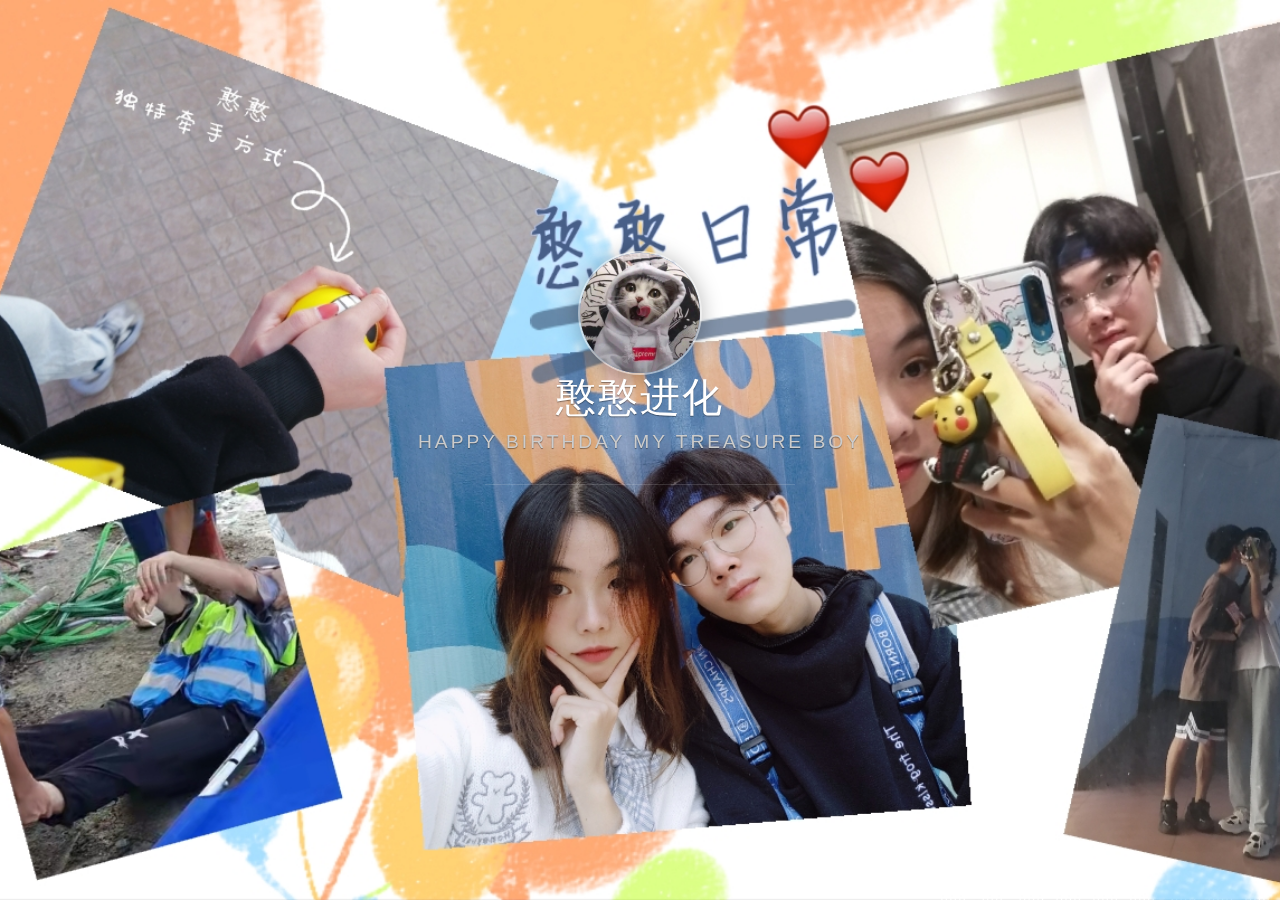
<file: index.html>
<!DOCTYPE html>
<html>
	<head>
		<meta charset="utf-8">
		<title>yeyeye</title>
		<link rel="stylesheet" type="text/css" href="资源/css/vno.css">
		<link rel="stylesheet" type="text/css" href="资源/css/iconfont.css">
		
	</head>
	<body>
		<!-- <img id="myPicture" height="100%" width="100%" style="z-index: -100; position: absolute;top: 0;left: 0;"/> -->
		<header id="panel" class="panel-cover">
			<div class="panel-main">
				<div class="panel-main__inner panel-inverted">
					<div class="panel-main__content">
						<div class="ih-item circle effect right_to_left">
							<a href="#" title="" class="blog-button">
								<div class="img"><img src="./img/000.jpg" alt="img" class="js-avatar iUp profilepic">
								</div>
								<div class="info iUp">
									<div class="info-back">
										<h2>

											憨憨♡

										</h2>
										<p>

											生日 · 快乐♡

										</p>
									</div>
								</div>
							</a>
						</div>
						<h1 class="panel-cover__title panel-title iUp">
							<a href="https://www.oyyandwjw.xyz" target="_blank">憨憨进化</a>
						</h1>
						<p class="panel-cover__subtitle panel-subtitle iUp">HAPPY BIRTHDAY MY TREASURE BOY</p>
						<hr class="panel-cover__divider iUp" />
						<p class="panel-cover__description iUp">你的怀抱柔软辽阔，是我这个冒牌憨憨最爱的床♡
							<br />
							<strong>-「君君」</strong>
						</p>
						<div class="navigation-wrapper iUp">
							<div>
								<nav class="cover-navigation cover-navigation--primary">
									<ul class="navigation">
										<li class="navigation__item">
											<a href="./yu.html" class="blog-button">点击我->进化吧憨憨！</a>
										</li>
									</ul>
								</nav>
							</div>
							
		</header>
		<script type="text/javascript" src="./资源/js/jquery.min.js"></script>
		<script type="text/javascript" src="./资源/js/fetch.min.js"></script>
		<script type="text/javascript" src="资源/js/main.js"></script>

	</body>
</html>
</file>
<file: 资源/css/vno.css>
/*头像效果-start*/

html {
  font-family: sans-serif;
  -ms-text-size-adjust: 100%;
  -webkit-text-size-adjust: 100%
}

body {
  margin: 0
}

.ih-item.circle.effect {
  margin: 0 auto;
  -webkit-perspective: 900px;
  -moz-perspective: 900px;
  perspective: 900px;
}
.ih-item.circle.effect .img {
  z-index: 11;
  -webkit-transition: all 0.5s ease-in-out;
  -moz-transition: all 0.5s ease-in-out;
  transition: all 0.5s ease-in-out;
}

.ih-item.circle.effect .info {
  -webkit-transform-style: preserve-3d;
  -moz-transform-style: preserve-3d;
  -ms-transform-style: preserve-3d;
  -o-transform-style: preserve-3d;
  transform-style: preserve-3d;
}

.ih-item.circle.effect .info .info-back {
  opacity: 1;
  border-radius: 50%;
  width: 100%;
  height: 100%;
  background: #333333;
}

.ih-item.circle.effect .info h2 {
  color: #fff;    
  position: relative;
  font-size: 18px;
  margin: 0 auto;
  padding-top: 40px;
  height: 35px;
  text-shadow: 0 0 1px white, 0 1px 2px rgba(0, 0, 0, 0.3);
}

.ih-item.circle.effect .info p {
  color: #bbb;
  padding: 0px 0px 0px 0px;
  font-style: italic;
  padding-left: 0px;
  font-size: 10px;
}

.ih-item.circle.effect.bottom_to_top .img {
  -webkit-transform-origin: 50% 0;
  -moz-transform-origin: 50% 0;
  -ms-transform-origin: 50% 0;
  -o-transform-origin: 50% 0;
  transform-origin: 50% 0;
}

.ih-item.circle.effect.bottom_to_top a:hover .img {
  -webkit-transform: rotate3d(1, 0, 0, 180deg);
  -moz-transform: rotate3d(1, 0, 0, 180deg);
  -ms-transform: rotate3d(1, 0, 0, 180deg);
  -o-transform: rotate3d(1, 0, 0, 180deg);
  transform: rotate3d(1, 0, 0, 180deg);
}

.ih-item.circle.effect.top_to_bottom .img {
  -webkit-transform-origin: 50% 100%;
  -moz-transform-origin: 50% 100%;
  -ms-transform-origin: 50% 100%;
  -o-transform-origin: 50% 100%;
  transform-origin: 50% 100%;
}

.ih-item.circle.effect.top_to_bottom a:hover .img {
  -webkit-transform: rotate3d(1, 0, 0, -180deg);
  -moz-transform: rotate3d(1, 0, 0, -180deg);
  -ms-transform: rotate3d(1, 0, 0, -180deg);
  -o-transform: rotate3d(1, 0, 0, -180deg);
  transform: rotate3d(1, 0, 0, -180deg);
}

.ih-item.circle.effect.left_to_right .img {
  -webkit-transform-origin: 100% 50%;
  -moz-transform-origin: 100% 50%;
  -ms-transform-origin: 100% 50%;
  -o-transform-origin: 100% 50%;
  transform-origin: 100% 50%;
}

.ih-item.circle.effect.left_to_right a:hover .img {
  -webkit-transform: rotate3d(0, 1, 0, 180deg);
  -moz-transform: rotate3d(0, 1, 0, 180deg);
  -ms-transform: rotate3d(0, 1, 0, 180deg);
  -o-transform: rotate3d(0, 1, 0, 180deg);
  transform: rotate3d(0, 1, 0, 180deg);
}

.ih-item.circle.effect.right_to_left .img {
  -webkit-transform-origin: 0% 50%;
  -moz-transform-origin: 0% 50%;
  -ms-transform-origin: 0% 50%;
  -o-transform-origin: 0% 50%;
  transform-origin: 0% 50%;
}

.ih-item.circle.effect.right_to_left a:hover .img {
  -webkit-transform: rotate3d(0, 1, 0, -180deg);
  -moz-transform: rotate3d(0, 1, 0, -180deg);
  -ms-transform: rotate3d(0, 1, 0, -180deg);
  -o-transform: rotate3d(0, 1, 0, -180deg);
  transform: rotate3d(0, 1, 0, -180deg);
}

.ih-item a {
  color: #333;
}

.ih-item a:hover {
  text-decoration: none;
}

.ih-item img {
  width: 100%;
  height: 100%;
}

.ih-item.circle {
  position: relative;
  width: 120px;
  height: 120px;
  border-radius: 50%;
}

.ih-item.circle .img {
  position: relative;
  width: 120px;
  height: 120px;
  border-radius: 50%;
}
.ih-item.circle .img:before {
  position: absolute;
  display: block;
  content: '';
  width: 100%;
  height: 100%;
  border-radius: 50%;
  -webkit-transition: all 0.35s ease-in-out;
  -moz-transition: all 0.35s ease-in-out;
  transition: all 0.35s ease-in-out;
}

.ih-item.circle .img img {
  border-radius: 50%;
}

.ih-item.circle .info {
  position: absolute;
  top: 0;
  bottom: 0;
  left: 0;
  right: 0;
  text-align: center;
  border-radius: 50%;
  -webkit-backface-visibility: hidden;
  backface-visibility: hidden;
}
@media all and (max-width: 780px) {
  .ih-item.circle .img {
      position: relative;
      width: 100px;
      height: 100px;
      /*margin-top: 20px;*/
      border-radius: 50%;
  }
  .ih-item.circle {
      position: relative;
      width: 100px;
      height: 100px;
      border-radius: 50%;
  }
  .ih-item.circle .info .info-back h2{
    font-size: 0.9em;
  }
}
/**************抖动效果******************/
.profilepic {
  text-align: center;
  display: block;
  -webkit-box-shadow: 0 0 0 2px rgba(255, 255, 255, 0.5), 0px 2px 20px 3px rgba(0, 0, 0, 0.25);
  box-shadow: 0 0 0 2px rgba(255, 255, 255, 0.5), 0px 2px 20px 3px rgba(0, 0, 0, 0.25);
  border-radius: 300px;
  width: 128px;
  height: 128px;
  margin: 0 auto;
  position: relative;
  overflow: hidden;
  background: #88acdb;
  -webkit-transition: all 0.2s ease-in;
  display: -webkit-box;
  -webkit-box-orient: horizontal;
  -webkit-box-pack: center;
  -webkit-box-align: center;
  text-align: center;
}

/* .profilepic img.show {
  width: 100%;
  height: 100%;
  opacity: 1;
}

.profilepic img {
  width: 20%;
  height: 20%;
  border-radius: 300px;
  opacity: 0;
  -webkit-transition: all 0.2s ease-in;
} 

.profilepic:hover {
  -webkit-animation: btnGroups 1s linear;
  -webkit-animation: btnGroups 1s linear;
  -moz-animation: btnGroups 1s linear;
  -ms-animation: btnGroups 1s linear;
  animation: btnGroups 1s linear;
} */

/*头像效果-end*/

.animated {
  -webkit-animation-fill-mode: both;
  -moz-animation-fill-mode: both;
  -ms-animation-fill-mode: both;
  -o-animation-fill-mode: both;
  animation-fill-mode: both;
  -webkit-animation-duration: 1s;
  -moz-animation-duration: 1s;
  -ms-animation-duration: 1s;
  -o-animation-duration: 1s;
  animation-duration: 1s;
}

.animated.hinge {
  -webkit-animation-duration: 1s;
  -moz-animation-duration: 1s;
  -ms-animation-duration: 1s;
  -o-animation-duration: 1s;
  animation-duration: 1s;
}

@-webkit-keyframes flash {

  0%,
  50%,
  100% {
    opacity: 1;
  }

  25%,
  75% {
    opacity: 0;
  }
}

@-moz-keyframes flash {

  0%,
  50%,
  100% {
    opacity: 1;
  }

  25%,
  75% {
    opacity: 0;
  }
}

@-o-keyframes flash {

  0%,
  50%,
  100% {
    opacity: 1;
  }

  25%,
  75% {
    opacity: 0;
  }
}

.flash {
  -webkit-animation-name: flash;
  -moz-animation-name: flash;
  -o-animation-name: flash;
  animation-name: flash;
}

@-webkit-keyframes shake {

  0%,
  100% {
    -webkit-transform: translateX(0);
  }

  10%,
  30%,
  50%,
  70%,
  90% {
    -webkit-transform: translateX(-10px);
  }

  20%,
  40%,
  60%,
  80% {
    -webkit-transform: translateX(10px);
  }
}

@-moz-keyframes shake {

  0%,
  100% {
    -moz-transform: translateX(0);
  }

  10%,
  30%,
  50%,
  70%,
  90% {
    -moz-transform: translateX(-10px);
  }

  20%,
  40%,
  60%,
  80% {
    -moz-transform: translateX(10px);
  }
}

@-o-keyframes shake {

  0%,
  100% {
    -o-transform: translateX(0);
  }

  10%,
  30%,
  50%,
  70%,
  90% {
    -o-transform: translateX(-10px);
  }

  20%,
  40%,
  60%,
  80% {
    -o-transform: translateX(10px);
  }
}

.shake {
  -webkit-animation-name: shake;
  -moz-animation-name: shake;
  -o-animation-name: shake;
  animation-name: shake;
}

@-webkit-keyframes bounce {

  0%,
  20%,
  50%,
  80%,
  100% {
    -webkit-transform: translateY(0);
  }

  40% {
    -webkit-transform: translateY(-30px);
  }

  60% {
    -webkit-transform: translateY(-15px);
  }
}

@-moz-keyframes bounce {

  0%,
  20%,
  50%,
  80%,
  100% {
    -moz-transform: translateY(0);
  }

  40% {
    -moz-transform: translateY(-30px);
  }

  60% {
    -moz-transform: translateY(-15px);
  }
}

@-o-keyframes bounce {

  0%,
  20%,
  50%,
  80%,
  100% {
    -o-transform: translateY(0);
  }

  40% {
    -o-transform: translateY(-30px);
  }

  60% {
    -o-transform: translateY(-15px);
  }
}

.bounce {
  -webkit-animation-name: bounce;
  -moz-animation-name: bounce;
  -o-animation-name: bounce;
  animation-name: bounce;
}

@-webkit-keyframes tada {
  0% {
    -webkit-transform: scale(1);
  }

  10%,
  20% {
    -webkit-transform: scale(0.9) rotate(-3deg);
  }

  30%,
  50%,
  70%,
  90% {
    -webkit-transform: scale(1.1) rotate(3deg);
  }

  40%,
  60%,
  80% {
    -webkit-transform: scale(1.1) rotate(-3deg);
  }

  100% {
    -webkit-transform: scale(1) rotate(0);
  }
}

@-moz-keyframes tada {
  0% {
    -moz-transform: scale(1);
  }

  10%,
  20% {
    -moz-transform: scale(0.9) rotate(-3deg);
  }

  30%,
  50%,
  70%,
  90% {
    -moz-transform: scale(1.1) rotate(3deg);
  }

  40%,
  60%,
  80% {
    -moz-transform: scale(1.1) rotate(-3deg);
  }

  100% {
    -moz-transform: scale(1) rotate(0);
  }
}

@-o-keyframes tada {
  0% {
    -o-transform: scale(1);
  }

  10%,
  20% {
    -o-transform: scale(0.9) rotate(-3deg);
  }

  30%,
  50%,
  70%,
  90% {
    -o-transform: scale(1.1) rotate(3deg);
  }

  40%,
  60%,
  80% {
    -o-transform: scale(1.1) rotate(-3deg);
  }

  100% {
    -o-transform: scale(1) rotate(0);
  }
}

.tada {
  -webkit-animation-name: tada;
  -moz-animation-name: tada;
  -o-animation-name: tada;
  animation-name: tada;
}

@-webkit-keyframes swing {

  20%,
  40%,
  60%,
  80%,
  100% {
    -webkit-transform-origin: top center;
  }

  20% {
    -webkit-transform: rotate(15deg);
  }

  40% {
    -webkit-transform: rotate(-10deg);
  }

  60% {
    -webkit-transform: rotate(5deg);
  }

  80% {
    -webkit-transform: rotate(-5deg);
  }

  100% {
    -webkit-transform: rotate(0deg);
  }
}

@-moz-keyframes swing {
  20% {
    -moz-transform: rotate(15deg);
  }

  40% {
    -moz-transform: rotate(-10deg);
  }

  60% {
    -moz-transform: rotate(5deg);
  }

  80% {
    -moz-transform: rotate(-5deg);
  }

  100% {
    -moz-transform: rotate(0deg);
  }
}

@-o-keyframes swing {
  20% {
    -o-transform: rotate(15deg);
  }

  40% {
    -o-transform: rotate(-10deg);
  }

  60% {
    -o-transform: rotate(5deg);
  }

  80% {
    -o-transform: rotate(-5deg);
  }

  100% {
    -o-transform: rotate(0deg);
  }
}

.swing {
  -webkit-transform-origin: top center;
  -moz-transform-origin: top center;
  -o-transform-origin: top center;
  transform-origin: top center;
  -webkit-animation-name: swing;
  -moz-animation-name: swing;
  -o-animation-name: swing;
  animation-name: swing;
}

@-webkit-keyframes wobble {
  0% {
    -webkit-transform: translateX(0%);
  }

  15% {
    -webkit-transform: translateX(-25%) rotate(-5deg);
  }

  30% {
    -webkit-transform: translateX(20%) rotate(3deg);
  }

  45% {
    -webkit-transform: translateX(-15%) rotate(-3deg);
  }

  60% {
    -webkit-transform: translateX(10%) rotate(2deg);
  }

  75% {
    -webkit-transform: translateX(-5%) rotate(-1deg);
  }

  100% {
    -webkit-transform: translateX(0%);
  }
}

@-moz-keyframes wobble {
  0% {
    -moz-transform: translateX(0%);
  }

  15% {
    -moz-transform: translateX(-25%) rotate(-5deg);
  }

  30% {
    -moz-transform: translateX(20%) rotate(3deg);
  }

  45% {
    -moz-transform: translateX(-15%) rotate(-3deg);
  }

  60% {
    -moz-transform: translateX(10%) rotate(2deg);
  }

  75% {
    -moz-transform: translateX(-5%) rotate(-1deg);
  }

  100% {
    -moz-transform: translateX(0%);
  }
}

@-o-keyframes wobble {
  0% {
    -o-transform: translateX(0%);
  }

  15% {
    -o-transform: translateX(-25%) rotate(-5deg);
  }

  30% {
    -o-transform: translateX(20%) rotate(3deg);
  }

  45% {
    -o-transform: translateX(-15%) rotate(-3deg);
  }

  60% {
    -o-transform: translateX(10%) rotate(2deg);
  }

  75% {
    -o-transform: translateX(-5%) rotate(-1deg);
  }

  100% {
    -o-transform: translateX(0%);
  }
}

.wobble {
  -webkit-animation-name: wobble;
  -moz-animation-name: wobble;
  -o-animation-name: wobble;
  animation-name: wobble;
}

@-webkit-keyframes pulse {
  0% {
    -webkit-transform: scale(1);
  }

  50% {
    -webkit-transform: scale(1.1);
  }

  100% {
    -webkit-transform: scale(1);
  }
}

@-moz-keyframes pulse {
  0% {
    -moz-transform: scale(1);
  }

  50% {
    -moz-transform: scale(1.1);
  }

  100% {
    -moz-transform: scale(1);
  }
}

@-o-keyframes pulse {
  0% {
    -o-transform: scale(1);
  }

  50% {
    -o-transform: scale(1.1);
  }

  100% {
    -o-transform: scale(1);
  }
}

.pulse {
  -webkit-animation-name: pulse;
  -moz-animation-name: pulse;
  -o-animation-name: pulse;
  animation-name: pulse;
}

@-webkit-keyframes flip {
  0% {
    -webkit-transform: perspective(400px) translateZ(0) rotateY(0) scale(1);
    -webkit-animation-timing-function: ease-out;
  }

  40% {
    -webkit-transform: perspective(400px) translateZ(150px) rotateY(170deg) scale(1);
    -webkit-animation-timing-function: ease-out;
  }

  50% {
    -webkit-transform: perspective(400px) translateZ(150px) rotateY(190deg) scale(1);
    -webkit-animation-timing-function: ease-in;
  }

  80% {
    -webkit-transform: perspective(400px) translateZ(0) rotateY(360deg) scale(0.95);
    -webkit-animation-timing-function: ease-in;
  }

  100% {
    -webkit-transform: perspective(400px) translateZ(0) rotateY(360deg) scale(1);
    -webkit-animation-timing-function: ease-in;
  }
}

@-moz-keyframes flip {
  0% {
    -moz-transform: perspective(400px) translateZ(0) rotateY(0) scale(1);
    -moz-animation-timing-function: ease-out;
  }

  40% {
    -moz-transform: perspective(400px) translateZ(150px) rotateY(170deg) scale(1);
    -moz-animation-timing-function: ease-out;
  }

  50% {
    -moz-transform: perspective(400px) translateZ(150px) rotateY(190deg) scale(1);
    -moz-animation-timing-function: ease-in;
  }

  80% {
    -moz-transform: perspective(400px) translateZ(0) rotateY(360deg) scale(0.95);
    -moz-animation-timing-function: ease-in;
  }

  100% {
    -moz-transform: perspective(400px) translateZ(0) rotateY(360deg) scale(1);
    -moz-animation-timing-function: ease-in;
  }
}

@-o-keyframes flip {
  0% {
    -o-transform: perspective(400px) translateZ(0) rotateY(0) scale(1);
    -o-animation-timing-function: ease-out;
  }

  40% {
    -o-transform: perspective(400px) translateZ(150px) rotateY(170deg) scale(1);
    -o-animation-timing-function: ease-out;
  }

  50% {
    -o-transform: perspective(400px) translateZ(150px) rotateY(190deg) scale(1);
    -o-animation-timing-function: ease-in;
  }

  80% {
    -o-transform: perspective(400px) translateZ(0) rotateY(360deg) scale(0.95);
    -o-animation-timing-function: ease-in;
  }

  100% {
    -o-transform: perspective(400px) translateZ(0) rotateY(360deg) scale(1);
    -o-animation-timing-function: ease-in;
  }
}

.animated.flip {
  -webkit-backface-visibility: visible !important;
  -webkit-animation-name: flip;
  -moz-backface-visibility: visible !important;
  -moz-animation-name: flip;
  -o-backface-visibility: visible !important;
  -o-animation-name: flip;
  backface-visibility: visible !important;
  animation-name: flip;
}

@-webkit-keyframes flipInX {
  0% {
    -webkit-transform: perspective(400px) rotateX(90deg);
    opacity: 0;
  }

  40% {
    -webkit-transform: perspective(400px) rotateX(-10deg);
  }

  70% {
    -webkit-transform: perspective(400px) rotateX(10deg);
  }

  100% {
    -webkit-transform: perspective(400px) rotateX(0deg);
    opacity: 1;
  }
}

@-moz-keyframes flipInX {
  0% {
    -moz-transform: perspective(400px) rotateX(90deg);
    opacity: 0;
  }

  40% {
    -moz-transform: perspective(400px) rotateX(-10deg);
  }

  70% {
    -moz-transform: perspective(400px) rotateX(10deg);
  }

  100% {
    -moz-transform: perspective(400px) rotateX(0deg);
    opacity: 1;
  }
}

@-o-keyframes flipInX {
  0% {
    -o-transform: perspective(400px) rotateX(90deg);
    opacity: 0;
  }

  40% {
    -o-transform: perspective(400px) rotateX(-10deg);
  }

  70% {
    -o-transform: perspective(400px) rotateX(10deg);
  }

  100% {
    -o-transform: perspective(400px) rotateX(0deg);
    opacity: 1;
  }
}

.flipInX {
  -webkit-backface-visibility: visible !important;
  -webkit-animation-name: flipInX;
  -moz-backface-visibility: visible !important;
  -moz-animation-name: flipInX;
  -o-backface-visibility: visible !important;
  -o-animation-name: flipInX;
  backface-visibility: visible !important;
  animation-name: flipInX;
}

@-webkit-keyframes flipOutX {
  0% {
    -webkit-transform: perspective(400px) rotateX(0deg);
    opacity: 1;
  }

  100% {
    -webkit-transform: perspective(400px) rotateX(90deg);
    opacity: 0;
  }
}

@-moz-keyframes flipOutX {
  0% {
    -moz-transform: perspective(400px) rotateX(0deg);
    opacity: 1;
  }

  100% {
    -moz-transform: perspective(400px) rotateX(90deg);
    opacity: 0;
  }
}

@-o-keyframes flipOutX {
  0% {
    -o-transform: perspective(400px) rotateX(0deg);
    opacity: 1;
  }

  100% {
    -o-transform: perspective(400px) rotateX(90deg);
    opacity: 0;
  }
}

.flipOutX {
  -webkit-animation-name: flipOutX;
  -webkit-backface-visibility: visible !important;
  -moz-animation-name: flipOutX;
  -moz-backface-visibility: visible !important;
  -o-animation-name: flipOutX;
  -o-backface-visibility: visible !important;
  animation-name: flipOutX;
  backface-visibility: visible !important;
}

@-webkit-keyframes flipInY {
  0% {
    -webkit-transform: perspective(400px) rotateY(90deg);
    opacity: 0;
  }

  40% {
    -webkit-transform: perspective(400px) rotateY(-10deg);
  }

  70% {
    -webkit-transform: perspective(400px) rotateY(10deg);
  }

  100% {
    -webkit-transform: perspective(400px) rotateY(0deg);
    opacity: 1;
  }
}

@-moz-keyframes flipInY {
  0% {
    -moz-transform: perspective(400px) rotateY(90deg);
    opacity: 0;
  }

  40% {
    -moz-transform: perspective(400px) rotateY(-10deg);
  }

  70% {
    -moz-transform: perspective(400px) rotateY(10deg);
  }

  100% {
    -moz-transform: perspective(400px) rotateY(0deg);
    opacity: 1;
  }
}

@-o-keyframes flipInY {
  0% {
    -o-transform: perspective(400px) rotateY(90deg);
    opacity: 0;
  }

  40% {
    -o-transform: perspective(400px) rotateY(-10deg);
  }

  70% {
    -o-transform: perspective(400px) rotateY(10deg);
  }

  100% {
    -o-transform: perspective(400px) rotateY(0deg);
    opacity: 1;
  }
}

.flipInY {
  -webkit-backface-visibility: visible !important;
  -webkit-animation-name: flipInY;
  -moz-backface-visibility: visible !important;
  -moz-animation-name: flipInY;
  -o-backface-visibility: visible !important;
  -o-animation-name: flipInY;
  backface-visibility: visible !important;
  animation-name: flipInY;
}

@-webkit-keyframes flipOutY {
  0% {
    -webkit-transform: perspective(400px) rotateY(0deg);
    opacity: 1;
  }

  100% {
    -webkit-transform: perspective(400px) rotateY(90deg);
    opacity: 0;
  }
}

@-moz-keyframes flipOutY {
  0% {
    -moz-transform: perspective(400px) rotateY(0deg);
    opacity: 1;
  }

  100% {
    -moz-transform: perspective(400px) rotateY(90deg);
    opacity: 0;
  }
}

@-o-keyframes flipOutY {
  0% {
    -o-transform: perspective(400px) rotateY(0deg);
    opacity: 1;
  }

  100% {
    -o-transform: perspective(400px) rotateY(90deg);
    opacity: 0;
  }
}

.flipOutY {
  -webkit-backface-visibility: visible !important;
  -webkit-animation-name: flipOutY;
  -moz-backface-visibility: visible !important;
  -moz-animation-name: flipOutY;
  -o-backface-visibility: visible !important;
  -o-animation-name: flipOutY;
  backface-visibility: visible !important;
  animation-name: flipOutY;
}

@-webkit-keyframes fadeIn {
  0% {
    opacity: 0;
  }

  100% {
    opacity: 1;
  }
}

@-moz-keyframes fadeIn {
  0% {
    opacity: 0;
  }

  100% {
    opacity: 1;
  }
}

@-o-keyframes fadeIn {
  0% {
    opacity: 0;
  }

  100% {
    opacity: 1;
  }
}

.fadeIn {
  -webkit-animation-name: fadeIn;
  -moz-animation-name: fadeIn;
  -o-animation-name: fadeIn;
  animation-name: fadeIn;
}

@-webkit-keyframes fadeInUp {
  0% {
    opacity: 0;
    -webkit-transform: translateY(20px);
  }

  100% {
    opacity: 1;
    -webkit-transform: translateY(0);
  }
}

@-moz-keyframes fadeInUp {
  0% {
    opacity: 0;
    -moz-transform: translateY(20px);
  }

  100% {
    opacity: 1;
    -moz-transform: translateY(0);
  }
}

@-o-keyframes fadeInUp {
  0% {
    opacity: 0;
    -o-transform: translateY(20px);
  }

  100% {
    opacity: 1;
    -o-transform: translateY(0);
  }
}

.fadeInUp {
  -webkit-animation-name: fadeInUp;
  -moz-animation-name: fadeInUp;
  -o-animation-name: fadeInUp;
  animation-name: fadeInUp;
}

@-webkit-keyframes fadeInDown {
  0% {
    opacity: 0;
    -webkit-transform: translateY(-20px);
  }

  100% {
    opacity: 1;
    -webkit-transform: translateY(0);
  }
}

@-moz-keyframes fadeInDown {
  0% {
    opacity: 0;
    -moz-transform: translateY(-20px);
  }

  100% {
    opacity: 1;
    -moz-transform: translateY(0);
  }
}

@-o-keyframes fadeInDown {
  0% {
    opacity: 0;
    -o-transform: translateY(-20px);
  }

  100% {
    opacity: 1;
    -o-transform: translateY(0);
  }
}

.fadeInDown {
  -webkit-animation-name: fadeInDown;
  -moz-animation-name: fadeInDown;
  -o-animation-name: fadeInDown;
  animation-name: fadeInDown;
}

@-webkit-keyframes fadeInLeft {
  0% {
    opacity: 0;
    -webkit-transform: translateX(-20px);
  }

  100% {
    opacity: 1;
    -webkit-transform: translateX(0);
  }
}

@-moz-keyframes fadeInLeft {
  0% {
    opacity: 0;
    -moz-transform: translateX(-20px);
  }

  100% {
    opacity: 1;
    -moz-transform: translateX(0);
  }
}

@-o-keyframes fadeInLeft {
  0% {
    opacity: 0;
    -o-transform: translateX(-20px);
  }

  100% {
    opacity: 1;
    -o-transform: translateX(0);
  }
}

.fadeInLeft {
  -webkit-animation-name: fadeInLeft;
  -moz-animation-name: fadeInLeft;
  -o-animation-name: fadeInLeft;
  animation-name: fadeInLeft;
}

@-webkit-keyframes fadeInRight {
  0% {
    opacity: 0;
    -webkit-transform: translateX(20px);
  }

  100% {
    opacity: 1;
    -webkit-transform: translateX(0);
  }
}

@-moz-keyframes fadeInRight {
  0% {
    opacity: 0;
    -moz-transform: translateX(20px);
  }

  100% {
    opacity: 1;
    -moz-transform: translateX(0);
  }
}

@-o-keyframes fadeInRight {
  0% {
    opacity: 0;
    -o-transform: translateX(20px);
  }

  100% {
    opacity: 1;
    -o-transform: translateX(0);
  }
}

.fadeInRight {
  -webkit-animation-name: fadeInRight;
  -moz-animation-name: fadeInRight;
  -o-animation-name: fadeInRight;
  animation-name: fadeInRight;
}

@-webkit-keyframes fadeInUpBig {
  0% {
    opacity: 0;
    -webkit-transform: translateY(2000px);
  }

  100% {
    opacity: 1;
    -webkit-transform: translateY(0);
  }
}

@-moz-keyframes fadeInUpBig {
  0% {
    opacity: 0;
    -moz-transform: translateY(2000px);
  }

  100% {
    opacity: 1;
    -moz-transform: translateY(0);
  }
}

@-o-keyframes fadeInUpBig {
  0% {
    opacity: 0;
    -o-transform: translateY(2000px);
  }

  100% {
    opacity: 1;
    -o-transform: translateY(0);
  }
}

.fadeInUpBig {
  -webkit-animation-name: fadeInUpBig;
  -moz-animation-name: fadeInUpBig;
  -o-animation-name: fadeInUpBig;
  animation-name: fadeInUpBig;
}

@-webkit-keyframes fadeInDownBig {
  0% {
    opacity: 0;
    -webkit-transform: translateY(-2000px);
  }

  100% {
    opacity: 1;
    -webkit-transform: translateY(0);
  }
}

@-moz-keyframes fadeInDownBig {
  0% {
    opacity: 0;
    -moz-transform: translateY(-2000px);
  }

  100% {
    opacity: 1;
    -moz-transform: translateY(0);
  }
}

@-o-keyframes fadeInDownBig {
  0% {
    opacity: 0;
    -o-transform: translateY(-2000px);
  }

  100% {
    opacity: 1;
    -o-transform: translateY(0);
  }
}

.fadeInDownBig {
  -webkit-animation-name: fadeInDownBig;
  -moz-animation-name: fadeInDownBig;
  -o-animation-name: fadeInDownBig;
  animation-name: fadeInDownBig;
}

@-webkit-keyframes fadeInLeftBig {
  0% {
    opacity: 0;
    -webkit-transform: translateX(-2000px);
  }

  100% {
    opacity: 1;
    -webkit-transform: translateX(0);
  }
}

@-moz-keyframes fadeInLeftBig {
  0% {
    opacity: 0;
    -moz-transform: translateX(-2000px);
  }

  100% {
    opacity: 1;
    -moz-transform: translateX(0);
  }
}

@-o-keyframes fadeInLeftBig {
  0% {
    opacity: 0;
    -o-transform: translateX(-2000px);
  }

  100% {
    opacity: 1;
    -o-transform: translateX(0);
  }
}

.fadeInLeftBig {
  -webkit-animation-name: fadeInLeftBig;
  -moz-animation-name: fadeInLeftBig;
  -o-animation-name: fadeInLeftBig;
  animation-name: fadeInLeftBig;
}

@-webkit-keyframes fadeInRightBig {
  0% {
    opacity: 0;
    -webkit-transform: translateX(2000px);
  }

  100% {
    opacity: 1;
    -webkit-transform: translateX(0);
  }
}

@-moz-keyframes fadeInRightBig {
  0% {
    opacity: 0;
    -moz-transform: translateX(2000px);
  }

  100% {
    opacity: 1;
    -moz-transform: translateX(0);
  }
}

@-o-keyframes fadeInRightBig {
  0% {
    opacity: 0;
    -o-transform: translateX(2000px);
  }

  100% {
    opacity: 1;
    -o-transform: translateX(0);
  }
}

.fadeInRightBig {
  -webkit-animation-name: fadeInRightBig;
  -moz-animation-name: fadeInRightBig;
  -o-animation-name: fadeInRightBig;
  animation-name: fadeInRightBig;
}

@-webkit-keyframes fadeOut {
  0% {
    opacity: 1;
  }

  100% {
    opacity: 0;
  }
}

@-moz-keyframes fadeOut {
  0% {
    opacity: 1;
  }

  100% {
    opacity: 0;
  }
}

@-o-keyframes fadeOut {
  0% {
    opacity: 1;
  }

  100% {
    opacity: 0;
  }
}

.fadeOut {
  -webkit-animation-name: fadeOut;
  -moz-animation-name: fadeOut;
  -o-animation-name: fadeOut;
  animation-name: fadeOut;
}

@-webkit-keyframes fadeOutUp {
  0% {
    opacity: 1;
    -webkit-transform: translateY(0);
  }

  100% {
    opacity: 0;
    -webkit-transform: translateY(-20px);
  }
}

@-moz-keyframes fadeOutUp {
  0% {
    opacity: 1;
    -moz-transform: translateY(0);
  }

  100% {
    opacity: 0;
    -moz-transform: translateY(-20px);
  }
}

@-o-keyframes fadeOutUp {
  0% {
    opacity: 1;
    -o-transform: translateY(0);
  }

  100% {
    opacity: 0;
    -o-transform: translateY(-20px);
  }
}

.fadeOutUp {
  -webkit-animation-name: fadeOutUp;
  -moz-animation-name: fadeOutUp;
  -o-animation-name: fadeOutUp;
  animation-name: fadeOutUp;
}

@-webkit-keyframes fadeOutDown {
  0% {
    opacity: 1;
    -webkit-transform: translateY(0);
  }

  100% {
    opacity: 0;
    -webkit-transform: translateY(20px);
  }
}

@-moz-keyframes fadeOutDown {
  0% {
    opacity: 1;
    -moz-transform: translateY(0);
  }

  100% {
    opacity: 0;
    -moz-transform: translateY(20px);
  }
}

@-o-keyframes fadeOutDown {
  0% {
    opacity: 1;
    -o-transform: translateY(0);
  }

  100% {
    opacity: 0;
    -o-transform: translateY(20px);
  }
}

.fadeOutDown {
  -webkit-animation-name: fadeOutDown;
  -moz-animation-name: fadeOutDown;
  -o-animation-name: fadeOutDown;
  animation-name: fadeOutDown;
}

@-webkit-keyframes fadeOutLeft {
  0% {
    opacity: 1;
    -webkit-transform: translateX(0);
  }

  100% {
    opacity: 0;
    -webkit-transform: translateX(-20px);
  }
}

@-moz-keyframes fadeOutLeft {
  0% {
    opacity: 1;
    -moz-transform: translateX(0);
  }

  100% {
    opacity: 0;
    -moz-transform: translateX(-20px);
  }
}

@-o-keyframes fadeOutLeft {
  0% {
    opacity: 1;
    -o-transform: translateX(0);
  }

  100% {
    opacity: 0;
    -o-transform: translateX(-20px);
  }
}

.fadeOutLeft {
  -webkit-animation-name: fadeOutLeft;
  -moz-animation-name: fadeOutLeft;
  -o-animation-name: fadeOutLeft;
  animation-name: fadeOutLeft;
}

@-webkit-keyframes fadeOutRight {
  0% {
    opacity: 1;
    -webkit-transform: translateX(0);
  }

  100% {
    opacity: 0;
    -webkit-transform: translateX(20px);
  }
}

@-moz-keyframes fadeOutRight {
  0% {
    opacity: 1;
    -moz-transform: translateX(0);
  }

  100% {
    opacity: 0;
    -moz-transform: translateX(20px);
  }
}

@-o-keyframes fadeOutRight {
  0% {
    opacity: 1;
    -o-transform: translateX(0);
  }

  100% {
    opacity: 0;
    -o-transform: translateX(20px);
  }
}

.fadeOutRight {
  -webkit-animation-name: fadeOutRight;
  -moz-animation-name: fadeOutRight;
  -o-animation-name: fadeOutRight;
  animation-name: fadeOutRight;
}

@-webkit-keyframes fadeOutUpBig {
  0% {
    opacity: 1;
    -webkit-transform: translateY(0);
  }

  100% {
    opacity: 0;
    -webkit-transform: translateY(-2000px);
  }
}

@-moz-keyframes fadeOutUpBig {
  0% {
    opacity: 1;
    -moz-transform: translateY(0);
  }

  100% {
    opacity: 0;
    -moz-transform: translateY(-2000px);
  }
}

@-o-keyframes fadeOutUpBig {
  0% {
    opacity: 1;
    -o-transform: translateY(0);
  }

  100% {
    opacity: 0;
    -o-transform: translateY(-2000px);
  }
}

.fadeOutUpBig {
  -webkit-animation-name: fadeOutUpBig;
  -moz-animation-name: fadeOutUpBig;
  -o-animation-name: fadeOutUpBig;
  animation-name: fadeOutUpBig;
}

@-webkit-keyframes fadeOutDownBig {
  0% {
    opacity: 1;
    -webkit-transform: translateY(0);
  }

  100% {
    opacity: 0;
    -webkit-transform: translateY(2000px);
  }
}

@-moz-keyframes fadeOutDownBig {
  0% {
    opacity: 1;
    -moz-transform: translateY(0);
  }

  100% {
    opacity: 0;
    -moz-transform: translateY(2000px);
  }
}

@-o-keyframes fadeOutDownBig {
  0% {
    opacity: 1;
    -o-transform: translateY(0);
  }

  100% {
    opacity: 0;
    -o-transform: translateY(2000px);
  }
}

.fadeOutDownBig {
  -webkit-animation-name: fadeOutDownBig;
  -moz-animation-name: fadeOutDownBig;
  -o-animation-name: fadeOutDownBig;
  animation-name: fadeOutDownBig;
}

@-webkit-keyframes fadeOutLeftBig {
  0% {
    opacity: 1;
    -webkit-transform: translateX(0);
  }

  100% {
    opacity: 0;
    -webkit-transform: translateX(-2000px);
  }
}

@-moz-keyframes fadeOutLeftBig {
  0% {
    opacity: 1;
    -moz-transform: translateX(0);
  }

  100% {
    opacity: 0;
    -moz-transform: translateX(-2000px);
  }
}

@-o-keyframes fadeOutLeftBig {
  0% {
    opacity: 1;
    -o-transform: translateX(0);
  }

  100% {
    opacity: 0;
    -o-transform: translateX(-2000px);
  }
}

.fadeOutLeftBig {
  -webkit-animation-name: fadeOutLeftBig;
  -moz-animation-name: fadeOutLeftBig;
  -o-animation-name: fadeOutLeftBig;
  animation-name: fadeOutLeftBig;
}

@-webkit-keyframes fadeOutRightBig {
  0% {
    opacity: 1;
    -webkit-transform: translateX(0);
  }

  100% {
    opacity: 0;
    -webkit-transform: translateX(2000px);
  }
}

@-moz-keyframes fadeOutRightBig {
  0% {
    opacity: 1;
    -moz-transform: translateX(0);
  }

  100% {
    opacity: 0;
    -moz-transform: translateX(2000px);
  }
}

@-o-keyframes fadeOutRightBig {
  0% {
    opacity: 1;
    -o-transform: translateX(0);
  }

  100% {
    opacity: 0;
    -o-transform: translateX(2000px);
  }
}

.fadeOutRightBig {
  -webkit-animation-name: fadeOutRightBig;
  -moz-animation-name: fadeOutRightBig;
  -o-animation-name: fadeOutRightBig;
  animation-name: fadeOutRightBig;
}

@-webkit-keyframes slideInDown {
  0% {
    opacity: 0;
    -webkit-transform: translateY(-2000px);
  }

  100% {
    -webkit-transform: translateY(0);
  }
}

@-moz-keyframes slideInDown {
  0% {
    opacity: 0;
    -moz-transform: translateY(-2000px);
  }

  100% {
    -moz-transform: translateY(0);
  }
}

@-o-keyframes slideInDown {
  0% {
    opacity: 0;
    -o-transform: translateY(-2000px);
  }

  100% {
    -o-transform: translateY(0);
  }
}

.slideInDown {
  -webkit-animation-name: slideInDown;
  -moz-animation-name: slideInDown;
  -o-animation-name: slideInDown;
  animation-name: slideInDown;
}

@-webkit-keyframes slideInLeft {
  0% {
    opacity: 0;
    -webkit-transform: translateX(-2000px);
  }

  100% {
    -webkit-transform: translateX(0);
  }
}

@-moz-keyframes slideInLeft {
  0% {
    opacity: 0;
    -moz-transform: translateX(-2000px);
  }

  100% {
    -moz-transform: translateX(0);
  }
}

@-o-keyframes slideInLeft {
  0% {
    opacity: 0;
    -o-transform: translateX(-2000px);
  }

  100% {
    -o-transform: translateX(0);
  }
}

.slideInLeft {
  -webkit-animation-name: slideInLeft;
  -moz-animation-name: slideInLeft;
  -o-animation-name: slideInLeft;
  animation-name: slideInLeft;
}

@-webkit-keyframes slideInRight {
  0% {
    opacity: 0;
    -webkit-transform: translateX(2000px);
  }

  100% {
    -webkit-transform: translateX(0);
  }
}

@-moz-keyframes slideInRight {
  0% {
    opacity: 0;
    -moz-transform: translateX(2000px);
  }

  100% {
    -moz-transform: translateX(0);
  }
}

@-o-keyframes slideInRight {
  0% {
    opacity: 0;
    -o-transform: translateX(2000px);
  }

  100% {
    -o-transform: translateX(0);
  }
}

.slideInRight {
  -webkit-animation-name: slideInRight;
  -moz-animation-name: slideInRight;
  -o-animation-name: slideInRight;
  animation-name: slideInRight;
}

@-webkit-keyframes slideOutUp {
  0% {
    -webkit-transform: translateY(0);
  }

  100% {
    opacity: 0;
    -webkit-transform: translateY(-2000px);
  }
}

@-moz-keyframes slideOutUp {
  0% {
    -moz-transform: translateY(0);
  }

  100% {
    opacity: 0;
    -moz-transform: translateY(-2000px);
  }
}

@-o-keyframes slideOutUp {
  0% {
    -o-transform: translateY(0);
  }

  100% {
    opacity: 0;
    -o-transform: translateY(-2000px);
  }
}

.slideOutUp {
  -webkit-animation-name: slideOutUp;
  -moz-animation-name: slideOutUp;
  -o-animation-name: slideOutUp;
  animation-name: slideOutUp;
}

@-webkit-keyframes slideOutLeft {
  0% {
    -webkit-transform: translateX(0);
  }

  100% {
    opacity: 0;
    -webkit-transform: translateX(-2000px);
  }
}

@-moz-keyframes slideOutLeft {
  0% {
    -moz-transform: translateX(0);
  }

  100% {
    opacity: 0;
    -moz-transform: translateX(-2000px);
  }
}

@-o-keyframes slideOutLeft {
  0% {
    -o-transform: translateX(0);
  }

  100% {
    opacity: 0;
    -o-transform: translateX(-2000px);
  }
}

.slideOutLeft {
  -webkit-animation-name: slideOutLeft;
  -moz-animation-name: slideOutLeft;
  -o-animation-name: slideOutLeft;
  animation-name: slideOutLeft;
}

@-webkit-keyframes slideOutRight {
  0% {
    -webkit-transform: translateX(0);
  }

  100% {
    opacity: 0;
    -webkit-transform: translateX(2000px);
  }
}

@-moz-keyframes slideOutRight {
  0% {
    -moz-transform: translateX(0);
  }

  100% {
    opacity: 0;
    -moz-transform: translateX(2000px);
  }
}

@-o-keyframes slideOutRight {
  0% {
    -o-transform: translateX(0);
  }

  100% {
    opacity: 0;
    -o-transform: translateX(2000px);
  }
}

.slideOutRight {
  -webkit-animation-name: slideOutRight;
  -moz-animation-name: slideOutRight;
  -o-animation-name: slideOutRight;
  animation-name: slideOutRight;
}

@-webkit-keyframes bounceIn {
  0% {
    opacity: 0;
    -webkit-transform: scale(0.3);
  }

  50% {
    opacity: 1;
    -webkit-transform: scale(1.05);
  }

  70% {
    -webkit-transform: scale(0.9);
  }

  100% {
    -webkit-transform: scale(1);
  }
}

@-moz-keyframes bounceIn {
  0% {
    opacity: 0;
    -moz-transform: scale(0.3);
  }

  50% {
    opacity: 1;
    -moz-transform: scale(1.05);
  }

  70% {
    -moz-transform: scale(0.9);
  }

  100% {
    -moz-transform: scale(1);
  }
}

@-o-keyframes bounceIn {
  0% {
    opacity: 0;
    -o-transform: scale(0.3);
  }

  50% {
    opacity: 1;
    -o-transform: scale(1.05);
  }

  70% {
    -o-transform: scale(0.9);
  }

  100% {
    -o-transform: scale(1);
  }
}

.bounceIn {
  -webkit-animation-name: bounceIn;
  -moz-animation-name: bounceIn;
  -o-animation-name: bounceIn;
  animation-name: bounceIn;
}

@-webkit-keyframes bounceInUp {
  0% {
    opacity: 0;
    -webkit-transform: translateY(2000px);
  }

  60% {
    opacity: 1;
    -webkit-transform: translateY(-30px);
  }

  80% {
    -webkit-transform: translateY(10px);
  }

  100% {
    -webkit-transform: translateY(0);
  }
}

@-moz-keyframes bounceInUp {
  0% {
    opacity: 0;
    -moz-transform: translateY(2000px);
  }

  60% {
    opacity: 1;
    -moz-transform: translateY(-30px);
  }

  80% {
    -moz-transform: translateY(10px);
  }

  100% {
    -moz-transform: translateY(0);
  }
}

@-o-keyframes bounceInUp {
  0% {
    opacity: 0;
    -o-transform: translateY(2000px);
  }

  60% {
    opacity: 1;
    -o-transform: translateY(-30px);
  }

  80% {
    -o-transform: translateY(10px);
  }

  100% {
    -o-transform: translateY(0);
  }
}

.bounceInUp {
  -webkit-animation-name: bounceInUp;
  -moz-animation-name: bounceInUp;
  -o-animation-name: bounceInUp;
  animation-name: bounceInUp;
}

@-webkit-keyframes bounceInDown {
  0% {
    opacity: 0;
    -webkit-transform: translateY(-2000px);
  }

  60% {
    opacity: 1;
    -webkit-transform: translateY(30px);
  }

  80% {
    -webkit-transform: translateY(-10px);
  }

  100% {
    -webkit-transform: translateY(0);
  }
}

@-moz-keyframes bounceInDown {
  0% {
    opacity: 0;
    -moz-transform: translateY(-2000px);
  }

  60% {
    opacity: 1;
    -moz-transform: translateY(30px);
  }

  80% {
    -moz-transform: translateY(-10px);
  }

  100% {
    -moz-transform: translateY(0);
  }
}

@-o-keyframes bounceInDown {
  0% {
    opacity: 0;
    -o-transform: translateY(-2000px);
  }

  60% {
    opacity: 1;
    -o-transform: translateY(30px);
  }

  80% {
    -o-transform: translateY(-10px);
  }

  100% {
    -o-transform: translateY(0);
  }
}

.bounceInDown {
  -webkit-animation-name: bounceInDown;
  -moz-animation-name: bounceInDown;
  -o-animation-name: bounceInDown;
  animation-name: bounceInDown;
}

@-webkit-keyframes bounceInLeft {
  0% {
    opacity: 0;
    -webkit-transform: translateX(-2000px);
  }

  60% {
    opacity: 1;
    -webkit-transform: translateX(30px);
  }

  80% {
    -webkit-transform: translateX(-10px);
  }

  100% {
    -webkit-transform: translateX(0);
  }
}

@-moz-keyframes bounceInLeft {
  0% {
    opacity: 0;
    -moz-transform: translateX(-2000px);
  }

  60% {
    opacity: 1;
    -moz-transform: translateX(30px);
  }

  80% {
    -moz-transform: translateX(-10px);
  }

  100% {
    -moz-transform: translateX(0);
  }
}

@-o-keyframes bounceInLeft {
  0% {
    opacity: 0;
    -o-transform: translateX(-2000px);
  }

  60% {
    opacity: 1;
    -o-transform: translateX(30px);
  }

  80% {
    -o-transform: translateX(-10px);
  }

  100% {
    -o-transform: translateX(0);
  }
}

.bounceInLeft {
  -webkit-animation-name: bounceInLeft;
  -moz-animation-name: bounceInLeft;
  -o-animation-name: bounceInLeft;
  animation-name: bounceInLeft;
}

@-webkit-keyframes bounceInRight {
  0% {
    opacity: 0;
    -webkit-transform: translateX(2000px);
  }

  60% {
    opacity: 1;
    -webkit-transform: translateX(-30px);
  }

  80% {
    -webkit-transform: translateX(10px);
  }

  100% {
    -webkit-transform: translateX(0);
  }
}

@-moz-keyframes bounceInRight {
  0% {
    opacity: 0;
    -moz-transform: translateX(2000px);
  }

  60% {
    opacity: 1;
    -moz-transform: translateX(-30px);
  }

  80% {
    -moz-transform: translateX(10px);
  }

  100% {
    -moz-transform: translateX(0);
  }
}

@-o-keyframes bounceInRight {
  0% {
    opacity: 0;
    -o-transform: translateX(2000px);
  }

  60% {
    opacity: 1;
    -o-transform: translateX(-30px);
  }

  80% {
    -o-transform: translateX(10px);
  }

  100% {
    -o-transform: translateX(0);
  }
}

.bounceInRight {
  -webkit-animation-name: bounceInRight;
  -moz-animation-name: bounceInRight;
  -o-animation-name: bounceInRight;
  animation-name: bounceInRight;
}

@-webkit-keyframes bounceOut {
  0% {
    -webkit-transform: scale(1);
  }

  25% {
    -webkit-transform: scale(0.95);
  }

  50% {
    opacity: 1;
    -webkit-transform: scale(1.1);
  }

  100% {
    opacity: 0;
    -webkit-transform: scale(0.3);
  }
}

@-moz-keyframes bounceOut {
  0% {
    -moz-transform: scale(1);
  }

  25% {
    -moz-transform: scale(0.95);
  }

  50% {
    opacity: 1;
    -moz-transform: scale(1.1);
  }

  100% {
    opacity: 0;
    -moz-transform: scale(0.3);
  }
}

@-o-keyframes bounceOut {
  0% {
    -o-transform: scale(1);
  }

  25% {
    -o-transform: scale(0.95);
  }

  50% {
    opacity: 1;
    -o-transform: scale(1.1);
  }

  100% {
    opacity: 0;
    -o-transform: scale(0.3);
  }
}

.bounceOut {
  -webkit-animation-name: bounceOut;
  -moz-animation-name: bounceOut;
  -o-animation-name: bounceOut;
  animation-name: bounceOut;
}

@-webkit-keyframes bounceOutUp {
  0% {
    -webkit-transform: translateY(0);
  }

  20% {
    opacity: 1;
    -webkit-transform: translateY(20px);
  }

  100% {
    opacity: 0;
    -webkit-transform: translateY(-2000px);
  }
}

@-moz-keyframes bounceOutUp {
  0% {
    -moz-transform: translateY(0);
  }

  20% {
    opacity: 1;
    -moz-transform: translateY(20px);
  }

  100% {
    opacity: 0;
    -moz-transform: translateY(-2000px);
  }
}

@-o-keyframes bounceOutUp {
  0% {
    -o-transform: translateY(0);
  }

  20% {
    opacity: 1;
    -o-transform: translateY(20px);
  }

  100% {
    opacity: 0;
    -o-transform: translateY(-2000px);
  }
}

.bounceOutUp {
  -webkit-animation-name: bounceOutUp;
  -moz-animation-name: bounceOutUp;
  -o-animation-name: bounceOutUp;
  animation-name: bounceOutUp;
}

@-webkit-keyframes bounceOutDown {
  0% {
    -webkit-transform: translateY(0);
  }

  20% {
    opacity: 1;
    -webkit-transform: translateY(-20px);
  }

  100% {
    opacity: 0;
    -webkit-transform: translateY(2000px);
  }
}

@-moz-keyframes bounceOutDown {
  0% {
    -moz-transform: translateY(0);
  }

  20% {
    opacity: 1;
    -moz-transform: translateY(-20px);
  }

  100% {
    opacity: 0;
    -moz-transform: translateY(2000px);
  }
}

@-o-keyframes bounceOutDown {
  0% {
    -o-transform: translateY(0);
  }

  20% {
    opacity: 1;
    -o-transform: translateY(-20px);
  }

  100% {
    opacity: 0;
    -o-transform: translateY(2000px);
  }
}

.bounceOutDown {
  -webkit-animation-name: bounceOutDown;
  -moz-animation-name: bounceOutDown;
  -o-animation-name: bounceOutDown;
  animation-name: bounceOutDown;
}

@-webkit-keyframes bounceOutLeft {
  0% {
    -webkit-transform: translateX(0);
  }

  20% {
    opacity: 1;
    -webkit-transform: translateX(20px);
  }

  100% {
    opacity: 0;
    -webkit-transform: translateX(-2000px);
  }
}

@-moz-keyframes bounceOutLeft {
  0% {
    -moz-transform: translateX(0);
  }

  20% {
    opacity: 1;
    -moz-transform: translateX(20px);
  }

  100% {
    opacity: 0;
    -moz-transform: translateX(-2000px);
  }
}

@-o-keyframes bounceOutLeft {
  0% {
    -o-transform: translateX(0);
  }

  20% {
    opacity: 1;
    -o-transform: translateX(20px);
  }

  100% {
    opacity: 0;
    -o-transform: translateX(-2000px);
  }
}

.bounceOutLeft {
  -webkit-animation-name: bounceOutLeft;
  -moz-animation-name: bounceOutLeft;
  -o-animation-name: bounceOutLeft;
  animation-name: bounceOutLeft;
}

@-webkit-keyframes bounceOutRight {
  0% {
    -webkit-transform: translateX(0);
  }

  20% {
    opacity: 1;
    -webkit-transform: translateX(-20px);
  }

  100% {
    opacity: 0;
    -webkit-transform: translateX(2000px);
  }
}

@-moz-keyframes bounceOutRight {
  0% {
    -moz-transform: translateX(0);
  }

  20% {
    opacity: 1;
    -moz-transform: translateX(-20px);
  }

  100% {
    opacity: 0;
    -moz-transform: translateX(2000px);
  }
}

@-o-keyframes bounceOutRight {
  0% {
    -o-transform: translateX(0);
  }

  20% {
    opacity: 1;
    -o-transform: translateX(-20px);
  }

  100% {
    opacity: 0;
    -o-transform: translateX(2000px);
  }
}

.bounceOutRight {
  -webkit-animation-name: bounceOutRight;
  -moz-animation-name: bounceOutRight;
  -o-animation-name: bounceOutRight;
  animation-name: bounceOutRight;
}

@-webkit-keyframes rotateIn {
  0% {
    -webkit-transform-origin: center center;
    -webkit-transform: rotate(-200deg);
    opacity: 0;
  }

  100% {
    -webkit-transform-origin: center center;
    -webkit-transform: rotate(0);
    opacity: 1;
  }
}

@-moz-keyframes rotateIn {
  0% {
    -moz-transform-origin: center center;
    -moz-transform: rotate(-200deg);
    opacity: 0;
  }

  100% {
    -moz-transform-origin: center center;
    -moz-transform: rotate(0);
    opacity: 1;
  }
}

@-o-keyframes rotateIn {
  0% {
    -o-transform-origin: center center;
    -o-transform: rotate(-200deg);
    opacity: 0;
  }

  100% {
    -o-transform-origin: center center;
    -o-transform: rotate(0);
    opacity: 1;
  }
}

.rotateIn {
  -webkit-animation-name: rotateIn;
  -moz-animation-name: rotateIn;
  -o-animation-name: rotateIn;
  animation-name: rotateIn;
}

@-webkit-keyframes rotateInUpLeft {
  0% {
    -webkit-transform-origin: left bottom;
    -webkit-transform: rotate(90deg);
    opacity: 0;
  }

  100% {
    -webkit-transform-origin: left bottom;
    -webkit-transform: rotate(0);
    opacity: 1;
  }
}

@-moz-keyframes rotateInUpLeft {
  0% {
    -moz-transform-origin: left bottom;
    -moz-transform: rotate(90deg);
    opacity: 0;
  }

  100% {
    -moz-transform-origin: left bottom;
    -moz-transform: rotate(0);
    opacity: 1;
  }
}

@-o-keyframes rotateInUpLeft {
  0% {
    -o-transform-origin: left bottom;
    -o-transform: rotate(90deg);
    opacity: 0;
  }

  100% {
    -o-transform-origin: left bottom;
    -o-transform: rotate(0);
    opacity: 1;
  }
}

.rotateInUpLeft {
  -webkit-animation-name: rotateInUpLeft;
  -moz-animation-name: rotateInUpLeft;
  -o-animation-name: rotateInUpLeft;
  animation-name: rotateInUpLeft;
}

@-webkit-keyframes rotateInDownLeft {
  0% {
    -webkit-transform-origin: left bottom;
    -webkit-transform: rotate(-90deg);
    opacity: 0;
  }

  100% {
    -webkit-transform-origin: left bottom;
    -webkit-transform: rotate(0);
    opacity: 1;
  }
}

@-moz-keyframes rotateInDownLeft {
  0% {
    -moz-transform-origin: left bottom;
    -moz-transform: rotate(-90deg);
    opacity: 0;
  }

  100% {
    -moz-transform-origin: left bottom;
    -moz-transform: rotate(0);
    opacity: 1;
  }
}

@-o-keyframes rotateInDownLeft {
  0% {
    -o-transform-origin: left bottom;
    -o-transform: rotate(-90deg);
    opacity: 0;
  }

  100% {
    -o-transform-origin: left bottom;
    -o-transform: rotate(0);
    opacity: 1;
  }
}

.rotateInDownLeft {
  -webkit-animation-name: rotateInDownLeft;
  -moz-animation-name: rotateInDownLeft;
  -o-animation-name: rotateInDownLeft;
  animation-name: rotateInDownLeft;
}

@-webkit-keyframes rotateInUpRight {
  0% {
    -webkit-transform-origin: right bottom;
    -webkit-transform: rotate(-90deg);
    opacity: 0;
  }

  100% {
    -webkit-transform-origin: right bottom;
    -webkit-transform: rotate(0);
    opacity: 1;
  }
}

@-moz-keyframes rotateInUpRight {
  0% {
    -moz-transform-origin: right bottom;
    -moz-transform: rotate(-90deg);
    opacity: 0;
  }

  100% {
    -moz-transform-origin: right bottom;
    -moz-transform: rotate(0);
    opacity: 1;
  }
}

@-o-keyframes rotateInUpRight {
  0% {
    -o-transform-origin: right bottom;
    -o-transform: rotate(-90deg);
    opacity: 0;
  }

  100% {
    -o-transform-origin: right bottom;
    -o-transform: rotate(0);
    opacity: 1;
  }
}

.rotateInUpRight {
  -webkit-animation-name: rotateInUpRight;
  -moz-animation-name: rotateInUpRight;
  -o-animation-name: rotateInUpRight;
  animation-name: rotateInUpRight;
}

@-webkit-keyframes rotateInDownRight {
  0% {
    -webkit-transform-origin: right bottom;
    -webkit-transform: rotate(90deg);
    opacity: 0;
  }

  100% {
    -webkit-transform-origin: right bottom;
    -webkit-transform: rotate(0);
    opacity: 1;
  }
}

@-moz-keyframes rotateInDownRight {
  0% {
    -moz-transform-origin: right bottom;
    -moz-transform: rotate(90deg);
    opacity: 0;
  }

  100% {
    -moz-transform-origin: right bottom;
    -moz-transform: rotate(0);
    opacity: 1;
  }
}

@-o-keyframes rotateInDownRight {
  0% {
    -o-transform-origin: right bottom;
    -o-transform: rotate(90deg);
    opacity: 0;
  }

  100% {
    -o-transform-origin: right bottom;
    -o-transform: rotate(0);
    opacity: 1;
  }
}

.rotateInDownRight {
  -webkit-animation-name: rotateInDownRight;
  -moz-animation-name: rotateInDownRight;
  -o-animation-name: rotateInDownRight;
  animation-name: rotateInDownRight;
}

@-webkit-keyframes rotateOut {
  0% {
    -webkit-transform-origin: center center;
    -webkit-transform: rotate(0);
    opacity: 1;
  }

  100% {
    -webkit-transform-origin: center center;
    -webkit-transform: rotate(200deg);
    opacity: 0;
  }
}

@-moz-keyframes rotateOut {
  0% {
    -moz-transform-origin: center center;
    -moz-transform: rotate(0);
    opacity: 1;
  }

  100% {
    -moz-transform-origin: center center;
    -moz-transform: rotate(200deg);
    opacity: 0;
  }
}

@-o-keyframes rotateOut {
  0% {
    -o-transform-origin: center center;
    -o-transform: rotate(0);
    opacity: 1;
  }

  100% {
    -o-transform-origin: center center;
    -o-transform: rotate(200deg);
    opacity: 0;
  }
}

.rotateOut {
  -webkit-animation-name: rotateOut;
  -moz-animation-name: rotateOut;
  -o-animation-name: rotateOut;
  animation-name: rotateOut;
}

@-webkit-keyframes rotateOutUpLeft {
  0% {
    -webkit-transform-origin: left bottom;
    -webkit-transform: rotate(0);
    opacity: 1;
  }

  100% {
    -webkit-transform-origin: left bottom;
    -webkit-transform: rotate(-90deg);
    opacity: 0;
  }
}

@-moz-keyframes rotateOutUpLeft {
  0% {
    -moz-transform-origin: left bottom;
    -moz-transform: rotate(0);
    opacity: 1;
  }

  100% {
    -moz-transform-origin: left bottom;
    -moz-transform: rotate(-90deg);
    opacity: 0;
  }
}

@-o-keyframes rotateOutUpLeft {
  0% {
    -o-transform-origin: left bottom;
    -o-transform: rotate(0);
    opacity: 1;
  }

  100% {
    -o-transform-origin: left bottom;
    -o-transform: rotate(-90deg);
    opacity: 0;
  }
}

.rotateOutUpLeft {
  -webkit-animation-name: rotateOutUpLeft;
  -moz-animation-name: rotateOutUpLeft;
  -o-animation-name: rotateOutUpLeft;
  animation-name: rotateOutUpLeft;
}

@-webkit-keyframes rotateOutDownLeft {
  0% {
    -webkit-transform-origin: left bottom;
    -webkit-transform: rotate(0);
    opacity: 1;
  }

  100% {
    -webkit-transform-origin: left bottom;
    -webkit-transform: rotate(90deg);
    opacity: 0;
  }
}

@-moz-keyframes rotateOutDownLeft {
  0% {
    -moz-transform-origin: left bottom;
    -moz-transform: rotate(0);
    opacity: 1;
  }

  100% {
    -moz-transform-origin: left bottom;
    -moz-transform: rotate(90deg);
    opacity: 0;
  }
}

@-o-keyframes rotateOutDownLeft {
  0% {
    -o-transform-origin: left bottom;
    -o-transform: rotate(0);
    opacity: 1;
  }

  100% {
    -o-transform-origin: left bottom;
    -o-transform: rotate(90deg);
    opacity: 0;
  }
}

.rotateOutDownLeft {
  -webkit-animation-name: rotateOutDownLeft;
  -moz-animation-name: rotateOutDownLeft;
  -o-animation-name: rotateOutDownLeft;
  animation-name: rotateOutDownLeft;
}

@-webkit-keyframes rotateOutUpRight {
  0% {
    -webkit-transform-origin: right bottom;
    -webkit-transform: rotate(0);
    opacity: 1;
  }

  100% {
    -webkit-transform-origin: right bottom;
    -webkit-transform: rotate(90deg);
    opacity: 0;
  }
}

@-moz-keyframes rotateOutUpRight {
  0% {
    -moz-transform-origin: right bottom;
    -moz-transform: rotate(0);
    opacity: 1;
  }

  100% {
    -moz-transform-origin: right bottom;
    -moz-transform: rotate(90deg);
    opacity: 0;
  }
}

@-o-keyframes rotateOutUpRight {
  0% {
    -o-transform-origin: right bottom;
    -o-transform: rotate(0);
    opacity: 1;
  }

  100% {
    -o-transform-origin: right bottom;
    -o-transform: rotate(90deg);
    opacity: 0;
  }
}

.rotateOutUpRight {
  -webkit-animation-name: rotateOutUpRight;
  -moz-animation-name: rotateOutUpRight;
  -o-animation-name: rotateOutUpRight;
  animation-name: rotateOutUpRight;
}

@-webkit-keyframes rotateOutDownRight {
  0% {
    -webkit-transform-origin: right bottom;
    -webkit-transform: rotate(0);
    opacity: 1;
  }

  100% {
    -webkit-transform-origin: right bottom;
    -webkit-transform: rotate(-90deg);
    opacity: 0;
  }
}

@-moz-keyframes rotateOutDownRight {
  0% {
    -moz-transform-origin: right bottom;
    -moz-transform: rotate(0);
    opacity: 1;
  }

  100% {
    -moz-transform-origin: right bottom;
    -moz-transform: rotate(-90deg);
    opacity: 0;
  }
}

@-o-keyframes rotateOutDownRight {
  0% {
    -o-transform-origin: right bottom;
    -o-transform: rotate(0);
    opacity: 1;
  }

  100% {
    -o-transform-origin: right bottom;
    -o-transform: rotate(-90deg);
    opacity: 0;
  }
}

.rotateOutDownRight {
  -webkit-animation-name: rotateOutDownRight;
  -moz-animation-name: rotateOutDownRight;
  -o-animation-name: rotateOutDownRight;
  animation-name: rotateOutDownRight;
}

@-webkit-keyframes lightSpeedIn {
  0% {
    -webkit-transform: translateX(100%) skewX(-30deg);
    opacity: 0;
  }

  60% {
    -webkit-transform: translateX(-20%) skewX(30deg);
    opacity: 1;
  }

  80% {
    -webkit-transform: translateX(0%) skewX(-15deg);
    opacity: 1;
  }

  100% {
    -webkit-transform: translateX(0%) skewX(0deg);
    opacity: 1;
  }
}

@-moz-keyframes lightSpeedIn {
  0% {
    -moz-transform: translateX(100%) skewX(-30deg);
    opacity: 0;
  }

  60% {
    -moz-transform: translateX(-20%) skewX(30deg);
    opacity: 1;
  }

  80% {
    -moz-transform: translateX(0%) skewX(-15deg);
    opacity: 1;
  }

  100% {
    -moz-transform: translateX(0%) skewX(0deg);
    opacity: 1;
  }
}

@-o-keyframes lightSpeedIn {
  0% {
    -o-transform: translateX(100%) skewX(-30deg);
    opacity: 0;
  }

  60% {
    -o-transform: translateX(-20%) skewX(30deg);
    opacity: 1;
  }

  80% {
    -o-transform: translateX(0%) skewX(-15deg);
    opacity: 1;
  }

  100% {
    -o-transform: translateX(0%) skewX(0deg);
    opacity: 1;
  }
}

.lightSpeedIn {
  -webkit-animation-name: lightSpeedIn;
  -moz-animation-name: lightSpeedIn;
  -o-animation-name: lightSpeedIn;
  animation-name: lightSpeedIn;
  -webkit-animation-timing-function: ease-out;
  -moz-animation-timing-function: ease-out;
  -o-animation-timing-function: ease-out;
  animation-timing-function: ease-out;
}

@-webkit-keyframes lightSpeedOut {
  0% {
    -webkit-transform: translateX(0%) skewX(0deg);
    opacity: 1;
  }

  100% {
    -webkit-transform: translateX(100%) skewX(-30deg);
    opacity: 0;
  }
}

@-moz-keyframes lightSpeedOut {
  0% {
    -moz-transform: translateX(0%) skewX(0deg);
    opacity: 1;
  }

  100% {
    -moz-transform: translateX(100%) skewX(-30deg);
    opacity: 0;
  }
}

@-o-keyframes lightSpeedOut {
  0% {
    -o-transform: translateX(0%) skewX(0deg);
    opacity: 1;
  }

  100% {
    -o-transform: translateX(100%) skewX(-30deg);
    opacity: 0;
  }
}

.lightSpeedOut {
  -webkit-animation-name: lightSpeedOut;
  -moz-animation-name: lightSpeedOut;
  -o-animation-name: lightSpeedOut;
  animation-name: lightSpeedOut;
  -webkit-animation-timing-function: ease-in;
  -moz-animation-timing-function: ease-in;
  -o-animation-timing-function: ease-in;
  animation-timing-function: ease-in;
}

@-webkit-keyframes hinge {
  0% {
    -webkit-transform: rotate(0);
    -webkit-transform-origin: top left;
    -webkit-animation-timing-function: ease-in-out;
  }

  20%,
  60% {
    -webkit-transform: rotate(80deg);
    -webkit-transform-origin: top left;
    -webkit-animation-timing-function: ease-in-out;
  }

  40% {
    -webkit-transform: rotate(60deg);
    -webkit-transform-origin: top left;
    -webkit-animation-timing-function: ease-in-out;
  }

  80% {
    -webkit-transform: rotate(60deg) translateY(0);
    opacity: 1;
    -webkit-transform-origin: top left;
    -webkit-animation-timing-function: ease-in-out;
  }

  100% {
    -webkit-transform: translateY(700px);
    opacity: 0;
  }
}

@-moz-keyframes hinge {
  0% {
    -moz-transform: rotate(0);
    -moz-transform-origin: top left;
    -moz-animation-timing-function: ease-in-out;
  }

  20%,
  60% {
    -moz-transform: rotate(80deg);
    -moz-transform-origin: top left;
    -moz-animation-timing-function: ease-in-out;
  }

  40% {
    -moz-transform: rotate(60deg);
    -moz-transform-origin: top left;
    -moz-animation-timing-function: ease-in-out;
  }

  80% {
    -moz-transform: rotate(60deg) translateY(0);
    opacity: 1;
    -moz-transform-origin: top left;
    -moz-animation-timing-function: ease-in-out;
  }

  100% {
    -moz-transform: translateY(700px);
    opacity: 0;
  }
}

@-o-keyframes hinge {
  0% {
    -o-transform: rotate(0);
    -o-transform-origin: top left;
    -o-animation-timing-function: ease-in-out;
  }

  20%,
  60% {
    -o-transform: rotate(80deg);
    -o-transform-origin: top left;
    -o-animation-timing-function: ease-in-out;
  }

  40% {
    -o-transform: rotate(60deg);
    -o-transform-origin: top left;
    -o-animation-timing-function: ease-in-out;
  }

  80% {
    -o-transform: rotate(60deg) translateY(0);
    opacity: 1;
    -o-transform-origin: top left;
    -o-animation-timing-function: ease-in-out;
  }

  100% {
    -o-transform: translateY(700px);
    opacity: 0;
  }
}

.hinge {
  -webkit-animation-name: hinge;
  -moz-animation-name: hinge;
  -o-animation-name: hinge;
  animation-name: hinge;
}

@-webkit-keyframes rollIn {
  0% {
    opacity: 0;
    -webkit-transform: translateX(-100%) rotate(-120deg);
  }

  100% {
    opacity: 1;
    -webkit-transform: translateX(0px) rotate(0deg);
  }
}

@-moz-keyframes rollIn {
  0% {
    opacity: 0;
    -moz-transform: translateX(-100%) rotate(-120deg);
  }

  100% {
    opacity: 1;
    -moz-transform: translateX(0px) rotate(0deg);
  }
}

@-o-keyframes rollIn {
  0% {
    opacity: 0;
    -o-transform: translateX(-100%) rotate(-120deg);
  }

  100% {
    opacity: 1;
    -o-transform: translateX(0px) rotate(0deg);
  }
}

.rollIn {
  -webkit-animation-name: rollIn;
  -moz-animation-name: rollIn;
  -o-animation-name: rollIn;
  animation-name: rollIn;
}

@-webkit-keyframes rollOut {
  0% {
    opacity: 1;
    -webkit-transform: translateX(0px) rotate(0deg);
  }

  100% {
    opacity: 0;
    -webkit-transform: translateX(100%) rotate(120deg);
  }
}

@-moz-keyframes rollOut {
  0% {
    opacity: 1;
    -moz-transform: translateX(0px) rotate(0deg);
  }

  100% {
    opacity: 0;
    -moz-transform: translateX(100%) rotate(120deg);
  }
}

@-o-keyframes rollOut {
  0% {
    opacity: 1;
    -o-transform: translateX(0px) rotate(0deg);
  }

  100% {
    opacity: 0;
    -o-transform: translateX(100%) rotate(120deg);
  }
}

.rollOut {
  -webkit-animation-name: rollOut;
  -moz-animation-name: rollOut;
  -o-animation-name: rollOut;
  animation-name: rollOut;
}

@-moz-keyframes flash {

  0%,
  50%,
  100% {
    opacity: 1;
  }

  25%,
  75% {
    opacity: 0;
  }
}

@-webkit-keyframes flash {

  0%,
  50%,
  100% {
    opacity: 1;
  }

  25%,
  75% {
    opacity: 0;
  }
}

@-o-keyframes flash {

  0%,
  50%,
  100% {
    opacity: 1;
  }

  25%,
  75% {
    opacity: 0;
  }
}

@keyframes flash {

  0%,
  50%,
  100% {
    opacity: 1;
  }

  25%,
  75% {
    opacity: 0;
  }
}

@-moz-keyframes shake {

  0%,
  100% {
    transform: translateX(0);
  }

  10%,
  30%,
  50%,
  70%,
  90% {
    transform: translateX(-10px);
  }

  20%,
  40%,
  60%,
  80% {
    transform: translateX(10px);
  }
}

@-webkit-keyframes shake {

  0%,
  100% {
    transform: translateX(0);
  }

  10%,
  30%,
  50%,
  70%,
  90% {
    transform: translateX(-10px);
  }

  20%,
  40%,
  60%,
  80% {
    transform: translateX(10px);
  }
}

@-o-keyframes shake {

  0%,
  100% {
    transform: translateX(0);
  }

  10%,
  30%,
  50%,
  70%,
  90% {
    transform: translateX(-10px);
  }

  20%,
  40%,
  60%,
  80% {
    transform: translateX(10px);
  }
}

@keyframes shake {

  0%,
  100% {
    transform: translateX(0);
  }

  10%,
  30%,
  50%,
  70%,
  90% {
    transform: translateX(-10px);
  }

  20%,
  40%,
  60%,
  80% {
    transform: translateX(10px);
  }
}

@-moz-keyframes bounce {

  0%,
  20%,
  50%,
  80%,
  100% {
    transform: translateY(0);
  }

  40% {
    transform: translateY(-30px);
  }

  60% {
    transform: translateY(-15px);
  }
}

@-webkit-keyframes bounce {

  0%,
  20%,
  50%,
  80%,
  100% {
    transform: translateY(0);
  }

  40% {
    transform: translateY(-30px);
  }

  60% {
    transform: translateY(-15px);
  }
}

@-o-keyframes bounce {

  0%,
  20%,
  50%,
  80%,
  100% {
    transform: translateY(0);
  }

  40% {
    transform: translateY(-30px);
  }

  60% {
    transform: translateY(-15px);
  }
}

@keyframes bounce {

  0%,
  20%,
  50%,
  80%,
  100% {
    transform: translateY(0);
  }

  40% {
    transform: translateY(-30px);
  }

  60% {
    transform: translateY(-15px);
  }
}

@-moz-keyframes tada {
  0% {
    transform: scale(1);
  }

  10%,
  20% {
    transform: scale(0.9) rotate(-3deg);
  }

  30%,
  50%,
  70%,
  90% {
    transform: scale(1.1) rotate(3deg);
  }

  40%,
  60%,
  80% {
    transform: scale(1.1) rotate(-3deg);
  }

  100% {
    transform: scale(1) rotate(0);
  }
}

@-webkit-keyframes tada {
  0% {
    transform: scale(1);
  }

  10%,
  20% {
    transform: scale(0.9) rotate(-3deg);
  }

  30%,
  50%,
  70%,
  90% {
    transform: scale(1.1) rotate(3deg);
  }

  40%,
  60%,
  80% {
    transform: scale(1.1) rotate(-3deg);
  }

  100% {
    transform: scale(1) rotate(0);
  }
}

@-o-keyframes tada {
  0% {
    transform: scale(1);
  }

  10%,
  20% {
    transform: scale(0.9) rotate(-3deg);
  }

  30%,
  50%,
  70%,
  90% {
    transform: scale(1.1) rotate(3deg);
  }

  40%,
  60%,
  80% {
    transform: scale(1.1) rotate(-3deg);
  }

  100% {
    transform: scale(1) rotate(0);
  }
}

@keyframes tada {
  0% {
    transform: scale(1);
  }

  10%,
  20% {
    transform: scale(0.9) rotate(-3deg);
  }

  30%,
  50%,
  70%,
  90% {
    transform: scale(1.1) rotate(3deg);
  }

  40%,
  60%,
  80% {
    transform: scale(1.1) rotate(-3deg);
  }

  100% {
    transform: scale(1) rotate(0);
  }
}

@-moz-keyframes swing {
  20% {
    transform: rotate(15deg);
  }

  40% {
    transform: rotate(-10deg);
  }

  60% {
    transform: rotate(5deg);
  }

  80% {
    transform: rotate(-5deg);
  }

  100% {
    transform: rotate(0deg);
  }
}

@-webkit-keyframes swing {
  20% {
    transform: rotate(15deg);
  }

  40% {
    transform: rotate(-10deg);
  }

  60% {
    transform: rotate(5deg);
  }

  80% {
    transform: rotate(-5deg);
  }

  100% {
    transform: rotate(0deg);
  }
}

@-o-keyframes swing {
  20% {
    transform: rotate(15deg);
  }

  40% {
    transform: rotate(-10deg);
  }

  60% {
    transform: rotate(5deg);
  }

  80% {
    transform: rotate(-5deg);
  }

  100% {
    transform: rotate(0deg);
  }
}

@keyframes swing {
  20% {
    transform: rotate(15deg);
  }

  40% {
    transform: rotate(-10deg);
  }

  60% {
    transform: rotate(5deg);
  }

  80% {
    transform: rotate(-5deg);
  }

  100% {
    transform: rotate(0deg);
  }
}

@-moz-keyframes wobble {
  0% {
    transform: translateX(0%);
  }

  15% {
    transform: translateX(-25%) rotate(-5deg);
  }

  30% {
    transform: translateX(20%) rotate(3deg);
  }

  45% {
    transform: translateX(-15%) rotate(-3deg);
  }

  60% {
    transform: translateX(10%) rotate(2deg);
  }

  75% {
    transform: translateX(-5%) rotate(-1deg);
  }

  100% {
    transform: translateX(0%);
  }
}

@-webkit-keyframes wobble {
  0% {
    transform: translateX(0%);
  }

  15% {
    transform: translateX(-25%) rotate(-5deg);
  }

  30% {
    transform: translateX(20%) rotate(3deg);
  }

  45% {
    transform: translateX(-15%) rotate(-3deg);
  }

  60% {
    transform: translateX(10%) rotate(2deg);
  }

  75% {
    transform: translateX(-5%) rotate(-1deg);
  }

  100% {
    transform: translateX(0%);
  }
}

@-o-keyframes wobble {
  0% {
    transform: translateX(0%);
  }

  15% {
    transform: translateX(-25%) rotate(-5deg);
  }

  30% {
    transform: translateX(20%) rotate(3deg);
  }

  45% {
    transform: translateX(-15%) rotate(-3deg);
  }

  60% {
    transform: translateX(10%) rotate(2deg);
  }

  75% {
    transform: translateX(-5%) rotate(-1deg);
  }

  100% {
    transform: translateX(0%);
  }
}

@keyframes wobble {
  0% {
    transform: translateX(0%);
  }

  15% {
    transform: translateX(-25%) rotate(-5deg);
  }

  30% {
    transform: translateX(20%) rotate(3deg);
  }

  45% {
    transform: translateX(-15%) rotate(-3deg);
  }

  60% {
    transform: translateX(10%) rotate(2deg);
  }

  75% {
    transform: translateX(-5%) rotate(-1deg);
  }

  100% {
    transform: translateX(0%);
  }
}

@-moz-keyframes pulse {
  0% {
    transform: scale(1);
  }

  50% {
    transform: scale(1.1);
  }

  100% {
    transform: scale(1);
  }
}

@-webkit-keyframes pulse {
  0% {
    transform: scale(1);
  }

  50% {
    transform: scale(1.1);
  }

  100% {
    transform: scale(1);
  }
}

@-o-keyframes pulse {
  0% {
    transform: scale(1);
  }

  50% {
    transform: scale(1.1);
  }

  100% {
    transform: scale(1);
  }
}

@keyframes pulse {
  0% {
    transform: scale(1);
  }

  50% {
    transform: scale(1.1);
  }

  100% {
    transform: scale(1);
  }
}

@-moz-keyframes flip {
  0% {
    transform: perspective(400px) translateZ(0) rotateY(0) scale(1);
    animation-timing-function: ease-out;
  }

  40% {
    transform: perspective(400px) translateZ(150px) rotateY(170deg) scale(1);
    animation-timing-function: ease-out;
  }

  50% {
    transform: perspective(400px) translateZ(150px) rotateY(190deg) scale(1);
    animation-timing-function: ease-in;
  }

  80% {
    transform: perspective(400px) translateZ(0) rotateY(360deg) scale(0.95);
    animation-timing-function: ease-in;
  }

  100% {
    transform: perspective(400px) translateZ(0) rotateY(360deg) scale(1);
    animation-timing-function: ease-in;
  }
}

@-webkit-keyframes flip {
  0% {
    transform: perspective(400px) translateZ(0) rotateY(0) scale(1);
    animation-timing-function: ease-out;
  }

  40% {
    transform: perspective(400px) translateZ(150px) rotateY(170deg) scale(1);
    animation-timing-function: ease-out;
  }

  50% {
    transform: perspective(400px) translateZ(150px) rotateY(190deg) scale(1);
    animation-timing-function: ease-in;
  }

  80% {
    transform: perspective(400px) translateZ(0) rotateY(360deg) scale(0.95);
    animation-timing-function: ease-in;
  }

  100% {
    transform: perspective(400px) translateZ(0) rotateY(360deg) scale(1);
    animation-timing-function: ease-in;
  }
}

@-o-keyframes flip {
  0% {
    transform: perspective(400px) translateZ(0) rotateY(0) scale(1);
    animation-timing-function: ease-out;
  }

  40% {
    transform: perspective(400px) translateZ(150px) rotateY(170deg) scale(1);
    animation-timing-function: ease-out;
  }

  50% {
    transform: perspective(400px) translateZ(150px) rotateY(190deg) scale(1);
    animation-timing-function: ease-in;
  }

  80% {
    transform: perspective(400px) translateZ(0) rotateY(360deg) scale(0.95);
    animation-timing-function: ease-in;
  }

  100% {
    transform: perspective(400px) translateZ(0) rotateY(360deg) scale(1);
    animation-timing-function: ease-in;
  }
}

@keyframes flip {
  0% {
    transform: perspective(400px) translateZ(0) rotateY(0) scale(1);
    animation-timing-function: ease-out;
  }

  40% {
    transform: perspective(400px) translateZ(150px) rotateY(170deg) scale(1);
    animation-timing-function: ease-out;
  }

  50% {
    transform: perspective(400px) translateZ(150px) rotateY(190deg) scale(1);
    animation-timing-function: ease-in;
  }

  80% {
    transform: perspective(400px) translateZ(0) rotateY(360deg) scale(0.95);
    animation-timing-function: ease-in;
  }

  100% {
    transform: perspective(400px) translateZ(0) rotateY(360deg) scale(1);
    animation-timing-function: ease-in;
  }
}

@-moz-keyframes flipInX {
  0% {
    transform: perspective(400px) rotateX(90deg);
    opacity: 0;
  }

  40% {
    transform: perspective(400px) rotateX(-10deg);
  }

  70% {
    transform: perspective(400px) rotateX(10deg);
  }

  100% {
    transform: perspective(400px) rotateX(0deg);
    opacity: 1;
  }
}

@-webkit-keyframes flipInX {
  0% {
    transform: perspective(400px) rotateX(90deg);
    opacity: 0;
  }

  40% {
    transform: perspective(400px) rotateX(-10deg);
  }

  70% {
    transform: perspective(400px) rotateX(10deg);
  }

  100% {
    transform: perspective(400px) rotateX(0deg);
    opacity: 1;
  }
}

@-o-keyframes flipInX {
  0% {
    transform: perspective(400px) rotateX(90deg);
    opacity: 0;
  }

  40% {
    transform: perspective(400px) rotateX(-10deg);
  }

  70% {
    transform: perspective(400px) rotateX(10deg);
  }

  100% {
    transform: perspective(400px) rotateX(0deg);
    opacity: 1;
  }
}

@keyframes flipInX {
  0% {
    transform: perspective(400px) rotateX(90deg);
    opacity: 0;
  }

  40% {
    transform: perspective(400px) rotateX(-10deg);
  }

  70% {
    transform: perspective(400px) rotateX(10deg);
  }

  100% {
    transform: perspective(400px) rotateX(0deg);
    opacity: 1;
  }
}

@-moz-keyframes flipOutX {
  0% {
    transform: perspective(400px) rotateX(0deg);
    opacity: 1;
  }

  100% {
    transform: perspective(400px) rotateX(90deg);
    opacity: 0;
  }
}

@-webkit-keyframes flipOutX {
  0% {
    transform: perspective(400px) rotateX(0deg);
    opacity: 1;
  }

  100% {
    transform: perspective(400px) rotateX(90deg);
    opacity: 0;
  }
}

@-o-keyframes flipOutX {
  0% {
    transform: perspective(400px) rotateX(0deg);
    opacity: 1;
  }

  100% {
    transform: perspective(400px) rotateX(90deg);
    opacity: 0;
  }
}

@keyframes flipOutX {
  0% {
    transform: perspective(400px) rotateX(0deg);
    opacity: 1;
  }

  100% {
    transform: perspective(400px) rotateX(90deg);
    opacity: 0;
  }
}

@-moz-keyframes flipInY {
  0% {
    transform: perspective(400px) rotateY(90deg);
    opacity: 0;
  }

  40% {
    transform: perspective(400px) rotateY(-10deg);
  }

  70% {
    transform: perspective(400px) rotateY(10deg);
  }

  100% {
    transform: perspective(400px) rotateY(0deg);
    opacity: 1;
  }
}

@-webkit-keyframes flipInY {
  0% {
    transform: perspective(400px) rotateY(90deg);
    opacity: 0;
  }

  40% {
    transform: perspective(400px) rotateY(-10deg);
  }

  70% {
    transform: perspective(400px) rotateY(10deg);
  }

  100% {
    transform: perspective(400px) rotateY(0deg);
    opacity: 1;
  }
}

@-o-keyframes flipInY {
  0% {
    transform: perspective(400px) rotateY(90deg);
    opacity: 0;
  }

  40% {
    transform: perspective(400px) rotateY(-10deg);
  }

  70% {
    transform: perspective(400px) rotateY(10deg);
  }

  100% {
    transform: perspective(400px) rotateY(0deg);
    opacity: 1;
  }
}

@keyframes flipInY {
  0% {
    transform: perspective(400px) rotateY(90deg);
    opacity: 0;
  }

  40% {
    transform: perspective(400px) rotateY(-10deg);
  }

  70% {
    transform: perspective(400px) rotateY(10deg);
  }

  100% {
    transform: perspective(400px) rotateY(0deg);
    opacity: 1;
  }
}

@-moz-keyframes flipOutY {
  0% {
    transform: perspective(400px) rotateY(0deg);
    opacity: 1;
  }

  100% {
    transform: perspective(400px) rotateY(90deg);
    opacity: 0;
  }
}

@-webkit-keyframes flipOutY {
  0% {
    transform: perspective(400px) rotateY(0deg);
    opacity: 1;
  }

  100% {
    transform: perspective(400px) rotateY(90deg);
    opacity: 0;
  }
}

@-o-keyframes flipOutY {
  0% {
    transform: perspective(400px) rotateY(0deg);
    opacity: 1;
  }

  100% {
    transform: perspective(400px) rotateY(90deg);
    opacity: 0;
  }
}

@keyframes flipOutY {
  0% {
    transform: perspective(400px) rotateY(0deg);
    opacity: 1;
  }

  100% {
    transform: perspective(400px) rotateY(90deg);
    opacity: 0;
  }
}

@-moz-keyframes fadeIn {
  0% {
    opacity: 0;
  }

  100% {
    opacity: 1;
  }
}

@-webkit-keyframes fadeIn {
  0% {
    opacity: 0;
  }

  100% {
    opacity: 1;
  }
}

@-o-keyframes fadeIn {
  0% {
    opacity: 0;
  }

  100% {
    opacity: 1;
  }
}

@keyframes fadeIn {
  0% {
    opacity: 0;
  }

  100% {
    opacity: 1;
  }
}

@-moz-keyframes fadeInUp {
  0% {
    opacity: 0;
    transform: translateY(20px);
  }

  100% {
    opacity: 1;
    transform: translateY(0);
  }
}

@-webkit-keyframes fadeInUp {
  0% {
    opacity: 0;
    transform: translateY(20px);
  }

  100% {
    opacity: 1;
    transform: translateY(0);
  }
}

@-o-keyframes fadeInUp {
  0% {
    opacity: 0;
    transform: translateY(20px);
  }

  100% {
    opacity: 1;
    transform: translateY(0);
  }
}

@keyframes fadeInUp {
  0% {
    opacity: 0;
    transform: translateY(20px);
  }

  100% {
    opacity: 1;
    transform: translateY(0);
  }
}

@-moz-keyframes fadeInDown {
  0% {
    opacity: 0;
    transform: translateY(-20px);
  }

  100% {
    opacity: 1;
    transform: translateY(0);
  }
}

@-webkit-keyframes fadeInDown {
  0% {
    opacity: 0;
    transform: translateY(-20px);
  }

  100% {
    opacity: 1;
    transform: translateY(0);
  }
}

@-o-keyframes fadeInDown {
  0% {
    opacity: 0;
    transform: translateY(-20px);
  }

  100% {
    opacity: 1;
    transform: translateY(0);
  }
}

@keyframes fadeInDown {
  0% {
    opacity: 0;
    transform: translateY(-20px);
  }

  100% {
    opacity: 1;
    transform: translateY(0);
  }
}

@-moz-keyframes fadeInLeft {
  0% {
    opacity: 0;
    transform: translateX(-20px);
  }

  100% {
    opacity: 1;
    transform: translateX(0);
  }
}

@-webkit-keyframes fadeInLeft {
  0% {
    opacity: 0;
    transform: translateX(-20px);
  }

  100% {
    opacity: 1;
    transform: translateX(0);
  }
}

@-o-keyframes fadeInLeft {
  0% {
    opacity: 0;
    transform: translateX(-20px);
  }

  100% {
    opacity: 1;
    transform: translateX(0);
  }
}

@keyframes fadeInLeft {
  0% {
    opacity: 0;
    transform: translateX(-20px);
  }

  100% {
    opacity: 1;
    transform: translateX(0);
  }
}

@-moz-keyframes fadeInRight {
  0% {
    opacity: 0;
    transform: translateX(20px);
  }

  100% {
    opacity: 1;
    transform: translateX(0);
  }
}

@-webkit-keyframes fadeInRight {
  0% {
    opacity: 0;
    transform: translateX(20px);
  }

  100% {
    opacity: 1;
    transform: translateX(0);
  }
}

@-o-keyframes fadeInRight {
  0% {
    opacity: 0;
    transform: translateX(20px);
  }

  100% {
    opacity: 1;
    transform: translateX(0);
  }
}

@keyframes fadeInRight {
  0% {
    opacity: 0;
    transform: translateX(20px);
  }

  100% {
    opacity: 1;
    transform: translateX(0);
  }
}

@-moz-keyframes fadeInUpBig {
  0% {
    opacity: 0;
    transform: translateY(2000px);
  }

  100% {
    opacity: 1;
    transform: translateY(0);
  }
}

@-webkit-keyframes fadeInUpBig {
  0% {
    opacity: 0;
    transform: translateY(2000px);
  }

  100% {
    opacity: 1;
    transform: translateY(0);
  }
}

@-o-keyframes fadeInUpBig {
  0% {
    opacity: 0;
    transform: translateY(2000px);
  }

  100% {
    opacity: 1;
    transform: translateY(0);
  }
}

@keyframes fadeInUpBig {
  0% {
    opacity: 0;
    transform: translateY(2000px);
  }

  100% {
    opacity: 1;
    transform: translateY(0);
  }
}

@-moz-keyframes fadeInDownBig {
  0% {
    opacity: 0;
    transform: translateY(-2000px);
  }

  100% {
    opacity: 1;
    transform: translateY(0);
  }
}

@-webkit-keyframes fadeInDownBig {
  0% {
    opacity: 0;
    transform: translateY(-2000px);
  }

  100% {
    opacity: 1;
    transform: translateY(0);
  }
}

@-o-keyframes fadeInDownBig {
  0% {
    opacity: 0;
    transform: translateY(-2000px);
  }

  100% {
    opacity: 1;
    transform: translateY(0);
  }
}

@keyframes fadeInDownBig {
  0% {
    opacity: 0;
    transform: translateY(-2000px);
  }

  100% {
    opacity: 1;
    transform: translateY(0);
  }
}

@-moz-keyframes fadeInLeftBig {
  0% {
    opacity: 0;
    transform: translateX(-2000px);
  }

  100% {
    opacity: 1;
    transform: translateX(0);
  }
}

@-webkit-keyframes fadeInLeftBig {
  0% {
    opacity: 0;
    transform: translateX(-2000px);
  }

  100% {
    opacity: 1;
    transform: translateX(0);
  }
}

@-o-keyframes fadeInLeftBig {
  0% {
    opacity: 0;
    transform: translateX(-2000px);
  }

  100% {
    opacity: 1;
    transform: translateX(0);
  }
}

@keyframes fadeInLeftBig {
  0% {
    opacity: 0;
    transform: translateX(-2000px);
  }

  100% {
    opacity: 1;
    transform: translateX(0);
  }
}

@-moz-keyframes fadeInRightBig {
  0% {
    opacity: 0;
    transform: translateX(2000px);
  }

  100% {
    opacity: 1;
    transform: translateX(0);
  }
}

@-webkit-keyframes fadeInRightBig {
  0% {
    opacity: 0;
    transform: translateX(2000px);
  }

  100% {
    opacity: 1;
    transform: translateX(0);
  }
}

@-o-keyframes fadeInRightBig {
  0% {
    opacity: 0;
    transform: translateX(2000px);
  }

  100% {
    opacity: 1;
    transform: translateX(0);
  }
}

@keyframes fadeInRightBig {
  0% {
    opacity: 0;
    transform: translateX(2000px);
  }

  100% {
    opacity: 1;
    transform: translateX(0);
  }
}

@-moz-keyframes fadeOut {
  0% {
    opacity: 1;
  }

  100% {
    opacity: 0;
  }
}

@-webkit-keyframes fadeOut {
  0% {
    opacity: 1;
  }

  100% {
    opacity: 0;
  }
}

@-o-keyframes fadeOut {
  0% {
    opacity: 1;
  }

  100% {
    opacity: 0;
  }
}

@keyframes fadeOut {
  0% {
    opacity: 1;
  }

  100% {
    opacity: 0;
  }
}

@-moz-keyframes fadeOutUp {
  0% {
    opacity: 1;
    transform: translateY(0);
  }

  100% {
    opacity: 0;
    transform: translateY(-20px);
  }
}

@-webkit-keyframes fadeOutUp {
  0% {
    opacity: 1;
    transform: translateY(0);
  }

  100% {
    opacity: 0;
    transform: translateY(-20px);
  }
}

@-o-keyframes fadeOutUp {
  0% {
    opacity: 1;
    transform: translateY(0);
  }

  100% {
    opacity: 0;
    transform: translateY(-20px);
  }
}

@keyframes fadeOutUp {
  0% {
    opacity: 1;
    transform: translateY(0);
  }

  100% {
    opacity: 0;
    transform: translateY(-20px);
  }
}

@-moz-keyframes fadeOutDown {
  0% {
    opacity: 1;
    transform: translateY(0);
  }

  100% {
    opacity: 0;
    transform: translateY(20px);
  }
}

@-webkit-keyframes fadeOutDown {
  0% {
    opacity: 1;
    transform: translateY(0);
  }

  100% {
    opacity: 0;
    transform: translateY(20px);
  }
}

@-o-keyframes fadeOutDown {
  0% {
    opacity: 1;
    transform: translateY(0);
  }

  100% {
    opacity: 0;
    transform: translateY(20px);
  }
}

@keyframes fadeOutDown {
  0% {
    opacity: 1;
    transform: translateY(0);
  }

  100% {
    opacity: 0;
    transform: translateY(20px);
  }
}

@-moz-keyframes fadeOutLeft {
  0% {
    opacity: 1;
    transform: translateX(0);
  }

  100% {
    opacity: 0;
    transform: translateX(-20px);
  }
}

@-webkit-keyframes fadeOutLeft {
  0% {
    opacity: 1;
    transform: translateX(0);
  }

  100% {
    opacity: 0;
    transform: translateX(-20px);
  }
}

@-o-keyframes fadeOutLeft {
  0% {
    opacity: 1;
    transform: translateX(0);
  }

  100% {
    opacity: 0;
    transform: translateX(-20px);
  }
}

@keyframes fadeOutLeft {
  0% {
    opacity: 1;
    transform: translateX(0);
  }

  100% {
    opacity: 0;
    transform: translateX(-20px);
  }
}

@-moz-keyframes fadeOutRight {
  0% {
    opacity: 1;
    transform: translateX(0);
  }

  100% {
    opacity: 0;
    transform: translateX(20px);
  }
}

@-webkit-keyframes fadeOutRight {
  0% {
    opacity: 1;
    transform: translateX(0);
  }

  100% {
    opacity: 0;
    transform: translateX(20px);
  }
}

@-o-keyframes fadeOutRight {
  0% {
    opacity: 1;
    transform: translateX(0);
  }

  100% {
    opacity: 0;
    transform: translateX(20px);
  }
}

@keyframes fadeOutRight {
  0% {
    opacity: 1;
    transform: translateX(0);
  }

  100% {
    opacity: 0;
    transform: translateX(20px);
  }
}

@-moz-keyframes fadeOutUpBig {
  0% {
    opacity: 1;
    transform: translateY(0);
  }

  100% {
    opacity: 0;
    transform: translateY(-2000px);
  }
}

@-webkit-keyframes fadeOutUpBig {
  0% {
    opacity: 1;
    transform: translateY(0);
  }

  100% {
    opacity: 0;
    transform: translateY(-2000px);
  }
}

@-o-keyframes fadeOutUpBig {
  0% {
    opacity: 1;
    transform: translateY(0);
  }

  100% {
    opacity: 0;
    transform: translateY(-2000px);
  }
}

@keyframes fadeOutUpBig {
  0% {
    opacity: 1;
    transform: translateY(0);
  }

  100% {
    opacity: 0;
    transform: translateY(-2000px);
  }
}

@-moz-keyframes fadeOutDownBig {
  0% {
    opacity: 1;
    transform: translateY(0);
  }

  100% {
    opacity: 0;
    transform: translateY(2000px);
  }
}

@-webkit-keyframes fadeOutDownBig {
  0% {
    opacity: 1;
    transform: translateY(0);
  }

  100% {
    opacity: 0;
    transform: translateY(2000px);
  }
}

@-o-keyframes fadeOutDownBig {
  0% {
    opacity: 1;
    transform: translateY(0);
  }

  100% {
    opacity: 0;
    transform: translateY(2000px);
  }
}

@keyframes fadeOutDownBig {
  0% {
    opacity: 1;
    transform: translateY(0);
  }

  100% {
    opacity: 0;
    transform: translateY(2000px);
  }
}

@-moz-keyframes fadeOutLeftBig {
  0% {
    opacity: 1;
    transform: translateX(0);
  }

  100% {
    opacity: 0;
    transform: translateX(-2000px);
  }
}

@-webkit-keyframes fadeOutLeftBig {
  0% {
    opacity: 1;
    transform: translateX(0);
  }

  100% {
    opacity: 0;
    transform: translateX(-2000px);
  }
}

@-o-keyframes fadeOutLeftBig {
  0% {
    opacity: 1;
    transform: translateX(0);
  }

  100% {
    opacity: 0;
    transform: translateX(-2000px);
  }
}

@keyframes fadeOutLeftBig {
  0% {
    opacity: 1;
    transform: translateX(0);
  }

  100% {
    opacity: 0;
    transform: translateX(-2000px);
  }
}

@-moz-keyframes fadeOutRightBig {
  0% {
    opacity: 1;
    transform: translateX(0);
  }

  100% {
    opacity: 0;
    transform: translateX(2000px);
  }
}

@-webkit-keyframes fadeOutRightBig {
  0% {
    opacity: 1;
    transform: translateX(0);
  }

  100% {
    opacity: 0;
    transform: translateX(2000px);
  }
}

@-o-keyframes fadeOutRightBig {
  0% {
    opacity: 1;
    transform: translateX(0);
  }

  100% {
    opacity: 0;
    transform: translateX(2000px);
  }
}

@keyframes fadeOutRightBig {
  0% {
    opacity: 1;
    transform: translateX(0);
  }

  100% {
    opacity: 0;
    transform: translateX(2000px);
  }
}

@-moz-keyframes slideInDown {
  0% {
    opacity: 0;
    transform: translateY(-2000px);
  }

  100% {
    transform: translateY(0);
  }
}

@-webkit-keyframes slideInDown {
  0% {
    opacity: 0;
    transform: translateY(-2000px);
  }

  100% {
    transform: translateY(0);
  }
}

@-o-keyframes slideInDown {
  0% {
    opacity: 0;
    transform: translateY(-2000px);
  }

  100% {
    transform: translateY(0);
  }
}

@keyframes slideInDown {
  0% {
    opacity: 0;
    transform: translateY(-2000px);
  }

  100% {
    transform: translateY(0);
  }
}

@-moz-keyframes slideInLeft {
  0% {
    opacity: 0;
    transform: translateX(-2000px);
  }

  100% {
    transform: translateX(0);
  }
}

@-webkit-keyframes slideInLeft {
  0% {
    opacity: 0;
    transform: translateX(-2000px);
  }

  100% {
    transform: translateX(0);
  }
}

@-o-keyframes slideInLeft {
  0% {
    opacity: 0;
    transform: translateX(-2000px);
  }

  100% {
    transform: translateX(0);
  }
}

@keyframes slideInLeft {
  0% {
    opacity: 0;
    transform: translateX(-2000px);
  }

  100% {
    transform: translateX(0);
  }
}

@-moz-keyframes slideInRight {
  0% {
    opacity: 0;
    transform: translateX(2000px);
  }

  100% {
    transform: translateX(0);
  }
}

@-webkit-keyframes slideInRight {
  0% {
    opacity: 0;
    transform: translateX(2000px);
  }

  100% {
    transform: translateX(0);
  }
}

@-o-keyframes slideInRight {
  0% {
    opacity: 0;
    transform: translateX(2000px);
  }

  100% {
    transform: translateX(0);
  }
}

@keyframes slideInRight {
  0% {
    opacity: 0;
    transform: translateX(2000px);
  }

  100% {
    transform: translateX(0);
  }
}

@-moz-keyframes slideOutUp {
  0% {
    transform: translateY(0);
  }

  100% {
    opacity: 0;
    transform: translateY(-2000px);
  }
}

@-webkit-keyframes slideOutUp {
  0% {
    transform: translateY(0);
  }

  100% {
    opacity: 0;
    transform: translateY(-2000px);
  }
}

@-o-keyframes slideOutUp {
  0% {
    transform: translateY(0);
  }

  100% {
    opacity: 0;
    transform: translateY(-2000px);
  }
}

@keyframes slideOutUp {
  0% {
    transform: translateY(0);
  }

  100% {
    opacity: 0;
    transform: translateY(-2000px);
  }
}

@-moz-keyframes slideOutLeft {
  0% {
    transform: translateX(0);
  }

  100% {
    opacity: 0;
    transform: translateX(-2000px);
  }
}

@-webkit-keyframes slideOutLeft {
  0% {
    transform: translateX(0);
  }

  100% {
    opacity: 0;
    transform: translateX(-2000px);
  }
}

@-o-keyframes slideOutLeft {
  0% {
    transform: translateX(0);
  }

  100% {
    opacity: 0;
    transform: translateX(-2000px);
  }
}

@keyframes slideOutLeft {
  0% {
    transform: translateX(0);
  }

  100% {
    opacity: 0;
    transform: translateX(-2000px);
  }
}

@-moz-keyframes slideOutRight {
  0% {
    transform: translateX(0);
  }

  100% {
    opacity: 0;
    transform: translateX(2000px);
  }
}

@-webkit-keyframes slideOutRight {
  0% {
    transform: translateX(0);
  }

  100% {
    opacity: 0;
    transform: translateX(2000px);
  }
}

@-o-keyframes slideOutRight {
  0% {
    transform: translateX(0);
  }

  100% {
    opacity: 0;
    transform: translateX(2000px);
  }
}

@keyframes slideOutRight {
  0% {
    transform: translateX(0);
  }

  100% {
    opacity: 0;
    transform: translateX(2000px);
  }
}

@-moz-keyframes bounceIn {
  0% {
    opacity: 0;
    transform: scale(0.3);
  }

  50% {
    opacity: 1;
    transform: scale(1.05);
  }

  70% {
    transform: scale(0.9);
  }

  100% {
    transform: scale(1);
  }
}

@-webkit-keyframes bounceIn {
  0% {
    opacity: 0;
    transform: scale(0.3);
  }

  50% {
    opacity: 1;
    transform: scale(1.05);
  }

  70% {
    transform: scale(0.9);
  }

  100% {
    transform: scale(1);
  }
}

@-o-keyframes bounceIn {
  0% {
    opacity: 0;
    transform: scale(0.3);
  }

  50% {
    opacity: 1;
    transform: scale(1.05);
  }

  70% {
    transform: scale(0.9);
  }

  100% {
    transform: scale(1);
  }
}

@keyframes bounceIn {
  0% {
    opacity: 0;
    transform: scale(0.3);
  }

  50% {
    opacity: 1;
    transform: scale(1.05);
  }

  70% {
    transform: scale(0.9);
  }

  100% {
    transform: scale(1);
  }
}

@-moz-keyframes bounceInUp {
  0% {
    opacity: 0;
    transform: translateY(2000px);
  }

  60% {
    opacity: 1;
    transform: translateY(-30px);
  }

  80% {
    transform: translateY(10px);
  }

  100% {
    transform: translateY(0);
  }
}

@-webkit-keyframes bounceInUp {
  0% {
    opacity: 0;
    transform: translateY(2000px);
  }

  60% {
    opacity: 1;
    transform: translateY(-30px);
  }

  80% {
    transform: translateY(10px);
  }

  100% {
    transform: translateY(0);
  }
}

@-o-keyframes bounceInUp {
  0% {
    opacity: 0;
    transform: translateY(2000px);
  }

  60% {
    opacity: 1;
    transform: translateY(-30px);
  }

  80% {
    transform: translateY(10px);
  }

  100% {
    transform: translateY(0);
  }
}

@keyframes bounceInUp {
  0% {
    opacity: 0;
    transform: translateY(2000px);
  }

  60% {
    opacity: 1;
    transform: translateY(-30px);
  }

  80% {
    transform: translateY(10px);
  }

  100% {
    transform: translateY(0);
  }
}

@-moz-keyframes bounceInDown {
  0% {
    opacity: 0;
    transform: translateY(-2000px);
  }

  60% {
    opacity: 1;
    transform: translateY(30px);
  }

  80% {
    transform: translateY(-10px);
  }

  100% {
    transform: translateY(0);
  }
}

@-webkit-keyframes bounceInDown {
  0% {
    opacity: 0;
    transform: translateY(-2000px);
  }

  60% {
    opacity: 1;
    transform: translateY(30px);
  }

  80% {
    transform: translateY(-10px);
  }

  100% {
    transform: translateY(0);
  }
}

@-o-keyframes bounceInDown {
  0% {
    opacity: 0;
    transform: translateY(-2000px);
  }

  60% {
    opacity: 1;
    transform: translateY(30px);
  }

  80% {
    transform: translateY(-10px);
  }

  100% {
    transform: translateY(0);
  }
}

@keyframes bounceInDown {
  0% {
    opacity: 0;
    transform: translateY(-2000px);
  }

  60% {
    opacity: 1;
    transform: translateY(30px);
  }

  80% {
    transform: translateY(-10px);
  }

  100% {
    transform: translateY(0);
  }
}

@-moz-keyframes bounceInLeft {
  0% {
    opacity: 0;
    transform: translateX(-2000px);
  }

  60% {
    opacity: 1;
    transform: translateX(30px);
  }

  80% {
    transform: translateX(-10px);
  }

  100% {
    transform: translateX(0);
  }
}

@-webkit-keyframes bounceInLeft {
  0% {
    opacity: 0;
    transform: translateX(-2000px);
  }

  60% {
    opacity: 1;
    transform: translateX(30px);
  }

  80% {
    transform: translateX(-10px);
  }

  100% {
    transform: translateX(0);
  }
}

@-o-keyframes bounceInLeft {
  0% {
    opacity: 0;
    transform: translateX(-2000px);
  }

  60% {
    opacity: 1;
    transform: translateX(30px);
  }

  80% {
    transform: translateX(-10px);
  }

  100% {
    transform: translateX(0);
  }
}

@keyframes bounceInLeft {
  0% {
    opacity: 0;
    transform: translateX(-2000px);
  }

  60% {
    opacity: 1;
    transform: translateX(30px);
  }

  80% {
    transform: translateX(-10px);
  }

  100% {
    transform: translateX(0);
  }
}

@-moz-keyframes bounceInRight {
  0% {
    opacity: 0;
    transform: translateX(2000px);
  }

  60% {
    opacity: 1;
    transform: translateX(-30px);
  }

  80% {
    transform: translateX(10px);
  }

  100% {
    transform: translateX(0);
  }
}

@-webkit-keyframes bounceInRight {
  0% {
    opacity: 0;
    transform: translateX(2000px);
  }

  60% {
    opacity: 1;
    transform: translateX(-30px);
  }

  80% {
    transform: translateX(10px);
  }

  100% {
    transform: translateX(0);
  }
}

@-o-keyframes bounceInRight {
  0% {
    opacity: 0;
    transform: translateX(2000px);
  }

  60% {
    opacity: 1;
    transform: translateX(-30px);
  }

  80% {
    transform: translateX(10px);
  }

  100% {
    transform: translateX(0);
  }
}

@keyframes bounceInRight {
  0% {
    opacity: 0;
    transform: translateX(2000px);
  }

  60% {
    opacity: 1;
    transform: translateX(-30px);
  }

  80% {
    transform: translateX(10px);
  }

  100% {
    transform: translateX(0);
  }
}

@-moz-keyframes bounceOut {
  0% {
    transform: scale(1);
  }

  25% {
    transform: scale(0.95);
  }

  50% {
    opacity: 1;
    transform: scale(1.1);
  }

  100% {
    opacity: 0;
    transform: scale(0.3);
  }
}

@-webkit-keyframes bounceOut {
  0% {
    transform: scale(1);
  }

  25% {
    transform: scale(0.95);
  }

  50% {
    opacity: 1;
    transform: scale(1.1);
  }

  100% {
    opacity: 0;
    transform: scale(0.3);
  }
}

@-o-keyframes bounceOut {
  0% {
    transform: scale(1);
  }

  25% {
    transform: scale(0.95);
  }

  50% {
    opacity: 1;
    transform: scale(1.1);
  }

  100% {
    opacity: 0;
    transform: scale(0.3);
  }
}

@keyframes bounceOut {
  0% {
    transform: scale(1);
  }

  25% {
    transform: scale(0.95);
  }

  50% {
    opacity: 1;
    transform: scale(1.1);
  }

  100% {
    opacity: 0;
    transform: scale(0.3);
  }
}

@-moz-keyframes bounceOutUp {
  0% {
    transform: translateY(0);
  }

  20% {
    opacity: 1;
    transform: translateY(20px);
  }

  100% {
    opacity: 0;
    transform: translateY(-2000px);
  }
}

@-webkit-keyframes bounceOutUp {
  0% {
    transform: translateY(0);
  }

  20% {
    opacity: 1;
    transform: translateY(20px);
  }

  100% {
    opacity: 0;
    transform: translateY(-2000px);
  }
}

@-o-keyframes bounceOutUp {
  0% {
    transform: translateY(0);
  }

  20% {
    opacity: 1;
    transform: translateY(20px);
  }

  100% {
    opacity: 0;
    transform: translateY(-2000px);
  }
}

@keyframes bounceOutUp {
  0% {
    transform: translateY(0);
  }

  20% {
    opacity: 1;
    transform: translateY(20px);
  }

  100% {
    opacity: 0;
    transform: translateY(-2000px);
  }
}

@-moz-keyframes bounceOutDown {
  0% {
    transform: translateY(0);
  }

  20% {
    opacity: 1;
    transform: translateY(-20px);
  }

  100% {
    opacity: 0;
    transform: translateY(2000px);
  }
}

@-webkit-keyframes bounceOutDown {
  0% {
    transform: translateY(0);
  }

  20% {
    opacity: 1;
    transform: translateY(-20px);
  }

  100% {
    opacity: 0;
    transform: translateY(2000px);
  }
}

@-o-keyframes bounceOutDown {
  0% {
    transform: translateY(0);
  }

  20% {
    opacity: 1;
    transform: translateY(-20px);
  }

  100% {
    opacity: 0;
    transform: translateY(2000px);
  }
}

@keyframes bounceOutDown {
  0% {
    transform: translateY(0);
  }

  20% {
    opacity: 1;
    transform: translateY(-20px);
  }

  100% {
    opacity: 0;
    transform: translateY(2000px);
  }
}

@-moz-keyframes bounceOutLeft {
  0% {
    transform: translateX(0);
  }

  20% {
    opacity: 1;
    transform: translateX(20px);
  }

  100% {
    opacity: 0;
    transform: translateX(-2000px);
  }
}

@-webkit-keyframes bounceOutLeft {
  0% {
    transform: translateX(0);
  }

  20% {
    opacity: 1;
    transform: translateX(20px);
  }

  100% {
    opacity: 0;
    transform: translateX(-2000px);
  }
}

@-o-keyframes bounceOutLeft {
  0% {
    transform: translateX(0);
  }

  20% {
    opacity: 1;
    transform: translateX(20px);
  }

  100% {
    opacity: 0;
    transform: translateX(-2000px);
  }
}

@keyframes bounceOutLeft {
  0% {
    transform: translateX(0);
  }

  20% {
    opacity: 1;
    transform: translateX(20px);
  }

  100% {
    opacity: 0;
    transform: translateX(-2000px);
  }
}

@-moz-keyframes bounceOutRight {
  0% {
    transform: translateX(0);
  }

  20% {
    opacity: 1;
    transform: translateX(-20px);
  }

  100% {
    opacity: 0;
    transform: translateX(2000px);
  }
}

@-webkit-keyframes bounceOutRight {
  0% {
    transform: translateX(0);
  }

  20% {
    opacity: 1;
    transform: translateX(-20px);
  }

  100% {
    opacity: 0;
    transform: translateX(2000px);
  }
}

@-o-keyframes bounceOutRight {
  0% {
    transform: translateX(0);
  }

  20% {
    opacity: 1;
    transform: translateX(-20px);
  }

  100% {
    opacity: 0;
    transform: translateX(2000px);
  }
}

@keyframes bounceOutRight {
  0% {
    transform: translateX(0);
  }

  20% {
    opacity: 1;
    transform: translateX(-20px);
  }

  100% {
    opacity: 0;
    transform: translateX(2000px);
  }
}

@-moz-keyframes rotateIn {
  0% {
    transform-origin: center center;
    transform: rotate(-200deg);
    opacity: 0;
  }

  100% {
    transform-origin: center center;
    transform: rotate(0);
    opacity: 1;
  }
}

@-webkit-keyframes rotateIn {
  0% {
    transform-origin: center center;
    transform: rotate(-200deg);
    opacity: 0;
  }

  100% {
    transform-origin: center center;
    transform: rotate(0);
    opacity: 1;
  }
}

@-o-keyframes rotateIn {
  0% {
    transform-origin: center center;
    transform: rotate(-200deg);
    opacity: 0;
  }

  100% {
    transform-origin: center center;
    transform: rotate(0);
    opacity: 1;
  }
}

@keyframes rotateIn {
  0% {
    transform-origin: center center;
    transform: rotate(-200deg);
    opacity: 0;
  }

  100% {
    transform-origin: center center;
    transform: rotate(0);
    opacity: 1;
  }
}

@-moz-keyframes rotateInUpLeft {
  0% {
    transform-origin: left bottom;
    transform: rotate(90deg);
    opacity: 0;
  }

  100% {
    transform-origin: left bottom;
    transform: rotate(0);
    opacity: 1;
  }
}

@-webkit-keyframes rotateInUpLeft {
  0% {
    transform-origin: left bottom;
    transform: rotate(90deg);
    opacity: 0;
  }

  100% {
    transform-origin: left bottom;
    transform: rotate(0);
    opacity: 1;
  }
}

@-o-keyframes rotateInUpLeft {
  0% {
    transform-origin: left bottom;
    transform: rotate(90deg);
    opacity: 0;
  }

  100% {
    transform-origin: left bottom;
    transform: rotate(0);
    opacity: 1;
  }
}

@keyframes rotateInUpLeft {
  0% {
    transform-origin: left bottom;
    transform: rotate(90deg);
    opacity: 0;
  }

  100% {
    transform-origin: left bottom;
    transform: rotate(0);
    opacity: 1;
  }
}

@-moz-keyframes rotateInDownLeft {
  0% {
    transform-origin: left bottom;
    transform: rotate(-90deg);
    opacity: 0;
  }

  100% {
    transform-origin: left bottom;
    transform: rotate(0);
    opacity: 1;
  }
}

@-webkit-keyframes rotateInDownLeft {
  0% {
    transform-origin: left bottom;
    transform: rotate(-90deg);
    opacity: 0;
  }

  100% {
    transform-origin: left bottom;
    transform: rotate(0);
    opacity: 1;
  }
}

@-o-keyframes rotateInDownLeft {
  0% {
    transform-origin: left bottom;
    transform: rotate(-90deg);
    opacity: 0;
  }

  100% {
    transform-origin: left bottom;
    transform: rotate(0);
    opacity: 1;
  }
}

@keyframes rotateInDownLeft {
  0% {
    transform-origin: left bottom;
    transform: rotate(-90deg);
    opacity: 0;
  }

  100% {
    transform-origin: left bottom;
    transform: rotate(0);
    opacity: 1;
  }
}

@-moz-keyframes rotateInUpRight {
  0% {
    transform-origin: right bottom;
    transform: rotate(-90deg);
    opacity: 0;
  }

  100% {
    transform-origin: right bottom;
    transform: rotate(0);
    opacity: 1;
  }
}

@-webkit-keyframes rotateInUpRight {
  0% {
    transform-origin: right bottom;
    transform: rotate(-90deg);
    opacity: 0;
  }

  100% {
    transform-origin: right bottom;
    transform: rotate(0);
    opacity: 1;
  }
}

@-o-keyframes rotateInUpRight {
  0% {
    transform-origin: right bottom;
    transform: rotate(-90deg);
    opacity: 0;
  }

  100% {
    transform-origin: right bottom;
    transform: rotate(0);
    opacity: 1;
  }
}

@keyframes rotateInUpRight {
  0% {
    transform-origin: right bottom;
    transform: rotate(-90deg);
    opacity: 0;
  }

  100% {
    transform-origin: right bottom;
    transform: rotate(0);
    opacity: 1;
  }
}

@-moz-keyframes rotateInDownRight {
  0% {
    transform-origin: right bottom;
    transform: rotate(90deg);
    opacity: 0;
  }

  100% {
    transform-origin: right bottom;
    transform: rotate(0);
    opacity: 1;
  }
}

@-webkit-keyframes rotateInDownRight {
  0% {
    transform-origin: right bottom;
    transform: rotate(90deg);
    opacity: 0;
  }

  100% {
    transform-origin: right bottom;
    transform: rotate(0);
    opacity: 1;
  }
}

@-o-keyframes rotateInDownRight {
  0% {
    transform-origin: right bottom;
    transform: rotate(90deg);
    opacity: 0;
  }

  100% {
    transform-origin: right bottom;
    transform: rotate(0);
    opacity: 1;
  }
}

@keyframes rotateInDownRight {
  0% {
    transform-origin: right bottom;
    transform: rotate(90deg);
    opacity: 0;
  }

  100% {
    transform-origin: right bottom;
    transform: rotate(0);
    opacity: 1;
  }
}

@-moz-keyframes rotateOut {
  0% {
    transform-origin: center center;
    transform: rotate(0);
    opacity: 1;
  }

  100% {
    transform-origin: center center;
    transform: rotate(200deg);
    opacity: 0;
  }
}

@-webkit-keyframes rotateOut {
  0% {
    transform-origin: center center;
    transform: rotate(0);
    opacity: 1;
  }

  100% {
    transform-origin: center center;
    transform: rotate(200deg);
    opacity: 0;
  }
}

@-o-keyframes rotateOut {
  0% {
    transform-origin: center center;
    transform: rotate(0);
    opacity: 1;
  }

  100% {
    transform-origin: center center;
    transform: rotate(200deg);
    opacity: 0;
  }
}

@keyframes rotateOut {
  0% {
    transform-origin: center center;
    transform: rotate(0);
    opacity: 1;
  }

  100% {
    transform-origin: center center;
    transform: rotate(200deg);
    opacity: 0;
  }
}

@-moz-keyframes rotateOutUpLeft {
  0% {
    transform-origin: left bottom;
    transform: rotate(0);
    opacity: 1;
  }

  100% {
    -transform-origin: left bottom;
    -transform: rotate(-90deg);
    opacity: 0;
  }
}

@-webkit-keyframes rotateOutUpLeft {
  0% {
    transform-origin: left bottom;
    transform: rotate(0);
    opacity: 1;
  }

  100% {
    -transform-origin: left bottom;
    -transform: rotate(-90deg);
    opacity: 0;
  }
}

@-o-keyframes rotateOutUpLeft {
  0% {
    transform-origin: left bottom;
    transform: rotate(0);
    opacity: 1;
  }

  100% {
    -transform-origin: left bottom;
    -transform: rotate(-90deg);
    opacity: 0;
  }
}

@keyframes rotateOutUpLeft {
  0% {
    transform-origin: left bottom;
    transform: rotate(0);
    opacity: 1;
  }

  100% {
    -transform-origin: left bottom;
    -transform: rotate(-90deg);
    opacity: 0;
  }
}

@-moz-keyframes rotateOutDownLeft {
  0% {
    transform-origin: left bottom;
    transform: rotate(0);
    opacity: 1;
  }

  100% {
    transform-origin: left bottom;
    transform: rotate(90deg);
    opacity: 0;
  }
}

@-webkit-keyframes rotateOutDownLeft {
  0% {
    transform-origin: left bottom;
    transform: rotate(0);
    opacity: 1;
  }

  100% {
    transform-origin: left bottom;
    transform: rotate(90deg);
    opacity: 0;
  }
}

@-o-keyframes rotateOutDownLeft {
  0% {
    transform-origin: left bottom;
    transform: rotate(0);
    opacity: 1;
  }

  100% {
    transform-origin: left bottom;
    transform: rotate(90deg);
    opacity: 0;
  }
}

@keyframes rotateOutDownLeft {
  0% {
    transform-origin: left bottom;
    transform: rotate(0);
    opacity: 1;
  }

  100% {
    transform-origin: left bottom;
    transform: rotate(90deg);
    opacity: 0;
  }
}

@-moz-keyframes rotateOutUpRight {
  0% {
    transform-origin: right bottom;
    transform: rotate(0);
    opacity: 1;
  }

  100% {
    transform-origin: right bottom;
    transform: rotate(90deg);
    opacity: 0;
  }
}

@-webkit-keyframes rotateOutUpRight {
  0% {
    transform-origin: right bottom;
    transform: rotate(0);
    opacity: 1;
  }

  100% {
    transform-origin: right bottom;
    transform: rotate(90deg);
    opacity: 0;
  }
}

@-o-keyframes rotateOutUpRight {
  0% {
    transform-origin: right bottom;
    transform: rotate(0);
    opacity: 1;
  }

  100% {
    transform-origin: right bottom;
    transform: rotate(90deg);
    opacity: 0;
  }
}

@keyframes rotateOutUpRight {
  0% {
    transform-origin: right bottom;
    transform: rotate(0);
    opacity: 1;
  }

  100% {
    transform-origin: right bottom;
    transform: rotate(90deg);
    opacity: 0;
  }
}

@-moz-keyframes rotateOutDownRight {
  0% {
    transform-origin: right bottom;
    transform: rotate(0);
    opacity: 1;
  }

  100% {
    transform-origin: right bottom;
    transform: rotate(-90deg);
    opacity: 0;
  }
}

@-webkit-keyframes rotateOutDownRight {
  0% {
    transform-origin: right bottom;
    transform: rotate(0);
    opacity: 1;
  }

  100% {
    transform-origin: right bottom;
    transform: rotate(-90deg);
    opacity: 0;
  }
}

@-o-keyframes rotateOutDownRight {
  0% {
    transform-origin: right bottom;
    transform: rotate(0);
    opacity: 1;
  }

  100% {
    transform-origin: right bottom;
    transform: rotate(-90deg);
    opacity: 0;
  }
}

@keyframes rotateOutDownRight {
  0% {
    transform-origin: right bottom;
    transform: rotate(0);
    opacity: 1;
  }

  100% {
    transform-origin: right bottom;
    transform: rotate(-90deg);
    opacity: 0;
  }
}

@-moz-keyframes lightSpeedIn {
  0% {
    transform: translateX(100%) skewX(-30deg);
    opacity: 0;
  }

  60% {
    transform: translateX(-20%) skewX(30deg);
    opacity: 1;
  }

  80% {
    transform: translateX(0%) skewX(-15deg);
    opacity: 1;
  }

  100% {
    transform: translateX(0%) skewX(0deg);
    opacity: 1;
  }
}

@-webkit-keyframes lightSpeedIn {
  0% {
    transform: translateX(100%) skewX(-30deg);
    opacity: 0;
  }

  60% {
    transform: translateX(-20%) skewX(30deg);
    opacity: 1;
  }

  80% {
    transform: translateX(0%) skewX(-15deg);
    opacity: 1;
  }

  100% {
    transform: translateX(0%) skewX(0deg);
    opacity: 1;
  }
}

@-o-keyframes lightSpeedIn {
  0% {
    transform: translateX(100%) skewX(-30deg);
    opacity: 0;
  }

  60% {
    transform: translateX(-20%) skewX(30deg);
    opacity: 1;
  }

  80% {
    transform: translateX(0%) skewX(-15deg);
    opacity: 1;
  }

  100% {
    transform: translateX(0%) skewX(0deg);
    opacity: 1;
  }
}

@keyframes lightSpeedIn {
  0% {
    transform: translateX(100%) skewX(-30deg);
    opacity: 0;
  }

  60% {
    transform: translateX(-20%) skewX(30deg);
    opacity: 1;
  }

  80% {
    transform: translateX(0%) skewX(-15deg);
    opacity: 1;
  }

  100% {
    transform: translateX(0%) skewX(0deg);
    opacity: 1;
  }
}

@-moz-keyframes lightSpeedOut {
  0% {
    transform: translateX(0%) skewX(0deg);
    opacity: 1;
  }

  100% {
    transform: translateX(100%) skewX(-30deg);
    opacity: 0;
  }
}

@-webkit-keyframes lightSpeedOut {
  0% {
    transform: translateX(0%) skewX(0deg);
    opacity: 1;
  }

  100% {
    transform: translateX(100%) skewX(-30deg);
    opacity: 0;
  }
}

@-o-keyframes lightSpeedOut {
  0% {
    transform: translateX(0%) skewX(0deg);
    opacity: 1;
  }

  100% {
    transform: translateX(100%) skewX(-30deg);
    opacity: 0;
  }
}

@keyframes lightSpeedOut {
  0% {
    transform: translateX(0%) skewX(0deg);
    opacity: 1;
  }

  100% {
    transform: translateX(100%) skewX(-30deg);
    opacity: 0;
  }
}

@-moz-keyframes hinge {
  0% {
    transform: rotate(0);
    transform-origin: top left;
    animation-timing-function: ease-in-out;
  }

  20%,
  60% {
    transform: rotate(80deg);
    transform-origin: top left;
    animation-timing-function: ease-in-out;
  }

  40% {
    transform: rotate(60deg);
    transform-origin: top left;
    animation-timing-function: ease-in-out;
  }

  80% {
    transform: rotate(60deg) translateY(0);
    opacity: 1;
    transform-origin: top left;
    animation-timing-function: ease-in-out;
  }

  100% {
    transform: translateY(700px);
    opacity: 0;
  }
}

@-webkit-keyframes hinge {
  0% {
    transform: rotate(0);
    transform-origin: top left;
    animation-timing-function: ease-in-out;
  }

  20%,
  60% {
    transform: rotate(80deg);
    transform-origin: top left;
    animation-timing-function: ease-in-out;
  }

  40% {
    transform: rotate(60deg);
    transform-origin: top left;
    animation-timing-function: ease-in-out;
  }

  80% {
    transform: rotate(60deg) translateY(0);
    opacity: 1;
    transform-origin: top left;
    animation-timing-function: ease-in-out;
  }

  100% {
    transform: translateY(700px);
    opacity: 0;
  }
}

@-o-keyframes hinge {
  0% {
    transform: rotate(0);
    transform-origin: top left;
    animation-timing-function: ease-in-out;
  }

  20%,
  60% {
    transform: rotate(80deg);
    transform-origin: top left;
    animation-timing-function: ease-in-out;
  }

  40% {
    transform: rotate(60deg);
    transform-origin: top left;
    animation-timing-function: ease-in-out;
  }

  80% {
    transform: rotate(60deg) translateY(0);
    opacity: 1;
    transform-origin: top left;
    animation-timing-function: ease-in-out;
  }

  100% {
    transform: translateY(700px);
    opacity: 0;
  }
}

@keyframes hinge {
  0% {
    transform: rotate(0);
    transform-origin: top left;
    animation-timing-function: ease-in-out;
  }

  20%,
  60% {
    transform: rotate(80deg);
    transform-origin: top left;
    animation-timing-function: ease-in-out;
  }

  40% {
    transform: rotate(60deg);
    transform-origin: top left;
    animation-timing-function: ease-in-out;
  }

  80% {
    transform: rotate(60deg) translateY(0);
    opacity: 1;
    transform-origin: top left;
    animation-timing-function: ease-in-out;
  }

  100% {
    transform: translateY(700px);
    opacity: 0;
  }
}

@-moz-keyframes rollIn {
  0% {
    opacity: 0;
    transform: translateX(-100%) rotate(-120deg);
  }

  100% {
    opacity: 1;
    transform: translateX(0px) rotate(0deg);
  }
}

@-webkit-keyframes rollIn {
  0% {
    opacity: 0;
    transform: translateX(-100%) rotate(-120deg);
  }

  100% {
    opacity: 1;
    transform: translateX(0px) rotate(0deg);
  }
}

@-o-keyframes rollIn {
  0% {
    opacity: 0;
    transform: translateX(-100%) rotate(-120deg);
  }

  100% {
    opacity: 1;
    transform: translateX(0px) rotate(0deg);
  }
}

@keyframes rollIn {
  0% {
    opacity: 0;
    transform: translateX(-100%) rotate(-120deg);
  }

  100% {
    opacity: 1;
    transform: translateX(0px) rotate(0deg);
  }
}

@-moz-keyframes rollOut {
  0% {
    opacity: 1;
    transform: translateX(0px) rotate(0deg);
  }

  100% {
    opacity: 0;
    transform: translateX(100%) rotate(120deg);
  }
}

@-webkit-keyframes rollOut {
  0% {
    opacity: 1;
    transform: translateX(0px) rotate(0deg);
  }

  100% {
    opacity: 0;
    transform: translateX(100%) rotate(120deg);
  }
}

@-o-keyframes rollOut {
  0% {
    opacity: 1;
    transform: translateX(0px) rotate(0deg);
  }

  100% {
    opacity: 0;
    transform: translateX(100%) rotate(120deg);
  }
}

@keyframes rollOut {
  0% {
    opacity: 1;
    transform: translateX(0px) rotate(0deg);
  }

  100% {
    opacity: 0;
    transform: translateX(100%) rotate(120deg);
  }
}

.article-entry pre,
.article-entry .highlight {
  background: #2d2d2d;
  /*margin: 0 article-padding * -1*/
  padding: 15px 20px;
  border-style: solid;
  border-color: #ddd;
  border-width: 1px 0;
  overflow: auto;
  color: #ccc;
  line-height: 22.400000000000002px;
}

.article-entry .highlight .gutter pre,
.article-entry .gist .gist-file .gist-data .line-numbers {
  color: #666;
  font-size: 0.85em;
}

.article-entry pre,
.article-entry code {
  font-family: "Source Code Pro", Consolas, Monaco, Menlo, Consolas, monospace;
}

.article-entry code {
  background: #eee;
  text-shadow: 0 1px #fff;
  padding: 0 0.3em;
}

.article-entry pre code {
  background: none;
  text-shadow: none;
  padding: 0;
}

.article-entry .highlight pre {
  border: none;
  margin: 10;
  padding: 0;
}

.article-entry .highlight table {
  margin: 0;
  width: auto;
}

.article-entry .highlight td {
  border: none;
  padding: 0;
}

.article-entry .highlight figcaption {
  font-size: 0.85em;
  color: #999;
  line-height: 1em;
  margin-bottom: 1em;
}

.article-entry .highlight figcaption a {
  float: right;
}

.article-entry .highlight .gutter pre {
  text-align: right;
  padding-right: 20px;
}

.article-entry .highlight .line {
  height: 22.400000000000002px;
}

.article-entry .gist {
  margin: 0 -20px;
  border-style: solid;
  border-color: #ddd;
  border-width: 1px 0;
  background: #2d2d2d;
  padding: 15px 20px 15px 0;
}

.article-entry .gist .gist-file {
  border: none;
  font-family: "Source Code Pro", Consolas, Monaco, Menlo, Consolas, monospace;
  margin: 0;
}

.article-entry .gist .gist-file .gist-data {
  background: none;
  border: none;
}

.article-entry .gist .gist-file .gist-data .line-numbers {
  background: none;
  border: none;
  padding: 0 20px 0 0;
}

.article-entry .gist .gist-file .gist-data .line-data {
  padding: 0 !important;
}

.article-entry .gist .gist-file .highlight {
  margin: 0;
  padding: 0;
  border: none;
}

.article-entry .gist .gist-file .gist-meta {
  background: #2d2d2d;
  color: #999;
  font: 0.85em "Helvetica Neue", Helvetica, Arial, sans-serif;
  text-shadow: 0 0;
  padding: 0;
  margin-top: 1em;
  margin-left: 20px;
}

.article-entry .gist .gist-file .gist-meta a {
  color: #258fb8;
  font-weight: normal;
}

.article-entry .gist .gist-file .gist-meta a:hover {
  text-decoration: underline;
}

pre .comment,
pre .title {
  color: #999;
}

pre .variable,
pre .attribute,
pre .tag,
pre .regexp,
pre .ruby .constant,
pre .xml .tag .title,
pre .xml .pi,
pre .xml .doctype,
pre .html .doctype,
pre .css .id,
pre .css .class,
pre .css .pseudo {
  color: #f2777a;
}

pre .number,
pre .preprocessor,
pre .built_in,
pre .literal,
pre .params,
pre .constant {
  color: #f99157;
}

pre .class,
pre .ruby .class .title,
pre .css .rules .attribute {
  color: #9c9;
}

pre .string,
pre .value,
pre .inheritance,
pre .header,
pre .ruby .symbol,
pre .xml .cdata {
  color: #9c9;
}

pre .css .hexcolor {
  color: #6cc;
}

pre .function,
pre .python .decorator,
pre .python .title,
pre .ruby .function .title,
pre .ruby .title .keyword,
pre .perl .sub,
pre .javascript .title,
pre .coffeescript .title {
  color: #69c;
}

pre .keyword,
pre .javascript .function {
  color: #c9c;
}

html,
body,
div,
span,
applet,
object,
iframe,
h1,
h2,
h3,
h4,
h5,
h6,
p,
blockquote,
pre,
a,
abbr,
acronym,
address,
big,
cite,
code,
del,
dfn,
em,
img,
ins,
kbd,
q,
s,
samp,
small,
strike,
strong,
sub,
sup,
tt,
var,
b,
u,
i,
center,
dl,
dt,
dd,
ol,
ul,
li,
fieldset,
form,
label,
legend,
table,
caption,
tbody,
tfoot,
thead,
tr,
th,
td,
article,
aside,
canvas,
details,
embed,
figure,
figcaption,
footer,
header,
hgroup,
menu,
nav,
output,
ruby,
section,
summary,
time,
mark,
audio,
video {
  margin: 0;
  padding: 0;
  border: 0;
  font-size: 100%;
  font: inherit;
  vertical-align: baseline;
}

/* HTML5 display-role reset for older browsers */
article,
aside,
details,
figcaption,
figure,
footer,
header,
hgroup,
menu,
nav,
section {
  display: block;
}

body {
  line-height: 1;
}

ol,
ul {
  list-style: none;
}

blockquote,
q {
  quotes: none;
}

blockquote:before,
blockquote:after {
  content: '';
  content: none;
}

q:before,
q:after {
  content: '';
  content: none;
}

figure table {
  border-collapse: collapse;
  border-spacing: 0;
  width: 100%;
  table-layout: fixed;
  text-align: left;
  border-width: 0px;
  margin: auto;
}

figure th,
figure td {
  padding: 0px;
}

body {
  width: 100%;
  *zoom: 1;
}

body:before,
body:after {
  content: "";
  display: table;
}

body:after {
  clear: both;
}

html,
body {
  height: 100%;
}

html {
  height: 100%;
  max-height: 100%;
}

body {
  font-family: "ff-tisa-web-pro-1", "ff-tisa-web-pro-2", "Lucida Grande", "Hiragino Sans GB", "Hiragino Sans GB W3", "Microsoft YaHei", "WenQuanYi Micro Hei", sans-serif;
  font-size: 1em;
  color: #666;
  -webkit-font-smoothing: antialiased;
}

::selection {
  background: rgba(37, 104, 163, 0.2);
}

::-moz-selection {
  background: rgba(37, 104, 163, 0.2);
}

a {
  text-decoration: none;
  color: #4e97d8;
}

a:hover {
  color: #4e97d8;
  -o-transition: 0.5s;
  -ms-transition: 0.5s;
  -moz-transition: 0.5s;
  -webkit-transition: 0.5s;
}

h1,
h2,
h3,
h4,
h5 {
  margin-top: 1em;
  margin-bottom: 0.5em;
  font-family: "ff-tisa-web-pro-1", "ff-tisa-web-pro-2", "Lucida Grande", "Hiragino Sans GB", "Hiragino Sans GB W3", "Microsoft YaHei", "WenQuanYi Micro Hei", sans-serif;
  font-weight: lighter;
  color: #333;
  -webkit-font-smoothing: antialiased;
}

h1 {
  margin-top: 0;
  font-size: 2.5em;
  line-height: 1.2em;
  letter-spacing: 0.05em;
}

h2 {
  font-size: 2em;
}

h3 {
  font-size: 1.6em;
}

h4 {
  font-size: 1.2em;
}

h4 {
  font-size: 1.1em;
}

h5 {
  font-size: 1em;
}

p {
  margin-bottom: 1.3em;
  line-height: 1.7em;
}

strong {
  font-weight: bold;
}

em {
  font-style: italic;
}

blockquote {
  padding: 10px 20px;
  margin: 0 0 20px;
  font-family: "ff-tisa-web-pro-1", "ff-tisa-web-pro-2", "Lucida Grande", "Hiragino Sans GB", "Hiragino Sans GB W3", "Microsoft YaHei", "WenQuanYi Micro Hei", sans-serif;
  font-weight: lighter;
  font-size: 1em;
  border-left: 3px solid #4e97d8;
}

blockquote p:last-child {
  margin-bottom: 0;
}

ol,
ul {
  margin: 0 0 1.3em 2.5em;
}

ol li,
ul li {
  margin: 0 0 0.2em 0;
  line-height: 1.6em;
}

ol ol,
ol ul,
ul ol,
ul ul {
  margin: 0.1em 0 0.2em 2em;
}

ol {
  list-style-type: decimal;
}

ul {
  list-style-type: disc;
}

code {
  padding: 0.1em 0.4em;
  background: #e8f2fb;
  border: 1px solid #c9e1f6;
  border-radius: 3px;
  font-family: Consolas, Menlo, Monaco, Lucida Console, Liberation Mono, DejaVu Sans Mono, Bitstream Vera Sans Mono, Courier New, monospace, serif;
  font-size: 0.9em;
  vertical-align: bottom;
  word-wrap: break-word;
}

pre {
  margin-bottom: 1.3em;
  padding: 1em 2.5%;
  background: #e8f2fb;
  border: 1px solid #c9e1f6;
  border-radius: 3px;
  font-family: Consolas, Menlo, Monaco, Lucida Console, Liberation Mono, DejaVu Sans Mono, Bitstream Vera Sans Mono, Courier New, monospace, serif;
  font-size: 0.9em;
  font-weight: normal;
  line-height: 1.7em;
  overflow: scroll;
}

pre code {
  padding: 0;
  background: none;
  border: none;
  word-wrap: normal;
}

table {
  color: #333;
  font-size: 0.9em;
  text-align: center;
  line-height: 40px;
  border-spacing: 0;
  border: 2px solid #4e97d8;
  width: 90%;
  margin: 50px auto;
}

thead tr:first-child {
  background-color: #4e97d8;
  color: #f8f8f8;
  border: none;
}

th {
  font-weight: bold;
}

th,
td {
  padding: 0 8px 0 8px;
}

thead tr:last-child th {
  border-bottom: 1px solid #ddd;
}

tbody tr:last-child td {
  border: none;
}

tbody td {
  border-bottom: 1px solid #ddd;
  font-size: 0.9em;
}

.date,
.time,
.author,
.tags {
  font-size: 0.8em;
  color: #c7c7c7;
}

.date a,
.time a,
.author a,
.tags a {
  color: #666;
}

.date a:hover,
.time a:hover,
.author a:hover,
.tags a:hover {
  color: #4e97d8;
}

.excerpt {
  margin: 0;
  font-size: 0.9em;
  color: #999;
}

.intro {
  font-family: "ff-tisa-web-pro-1", "ff-tisa-web-pro-2", "Lucida Grande", "Hiragino Sans GB", "Hiragino Sans GB W3", "Microsoft YaHei", "WenQuanYi Micro Hei", sans-serif;
  font-size: 1.2em;
  font-weight: lighter;
  color: #999;
}

.block-heading {
  display: inline;
  float: left;
  width: 940px;
  margin: 0 10px;
  position: relative;
  bottom: -15px;
  font-size: 0.8em;
  font-weight: bold;
  text-align: center;
  text-transform: uppercase;
  letter-spacing: 1px;
}

.label {
  position: relative;
  display: inline-block;
  padding: 8px 18px 9px 18px;
  background: #4e97d8;
  border-radius: 3px;
  text-align: center;
  color: #fff;
}

.container {
  position: relative;
  z-index: 500;
  width: 940px;
  margin: 0 auto;
}

.content-wrapper {
  z-index: 800;
  width: 70%;
  margin-left: 30%;
}

.content-wrapper__inner {
  margin: 0 10%;
  padding: 50px 0;
}

.footer {
  display: block;
  padding: 2em 0 0 0;
  border-top: 2px solid #ddd;
  font-size: 0.7em;
  color: #b3b3b3;
}

.footer__copyright {
  display: block;
  margin-bottom: 0.7em;
}

.footer__copyright a {
  color: #a6a6a6;
  text-decoration: underline;
}

.footer__copyright a:hover {
  color: #4e97d8;
}

.avatar,

.logo {
  border-radius: 50%;
  border: 3px solid #fff;
  box-shadow: 0 0 1px 1px rgba(0, 0, 0, 0.3);
}

hr {
  border: none;
}

.section-title__divider {
  width: 30%;
  margin: 2.2em 0 2.1em 0;
  border-top: 1px solid #ddd;
}

.hidden {
  display: none !important;
}

.panel {
  display: table;
  width: 100%;
  height: 100%;
}

.panel__vertical {
  display: table-cell;
  vertical-align: middle;
}

.panel-title {
  font-family: 'Old English Text MT', 'EngraversOldEnglishBT-Bold', 'Lato', "PingFang SC", "Microsoft YaHei", sans-serif;
  margin: 0 0 5px 0;
  font-size: 2.5em;
  /*letter-spacing: 4px;*/
  color: #fff;
}

.panel-subtitle {
  font-family: "ff-tisa-web-pro-1", "ff-tisa-web-pro-2", "Lucida Grande", "Hiragino Sans GB", "Hiragino Sans GB W3", "Microsoft YaHei", "WenQuanYi Micro Hei", sans-serif;
  font-size: 1.2em;
  font-weight: lighter;
  letter-spacing: 3px;
  color: #ccc;
  -webkit-font-smoothing: antialiased;
}

.iUp {
  opacity: 0;
  -webkit-transform: translate3d(0, 80px, 0);
  -moz-transform: translate3d(0, 80px, 0);
  -ms-transform: translate3d(0, 80px, 0);
  -o-transform: translate3d(0, 80px, 0);
  transform: translate3d(0, 80px, 0);
  -webkit-transition: all 2s cubic-bezier(0.19, 1, 0.22, 1);
  -moz-transition: all 2s cubic-bezier(0.19, 1, 0.22, 1);
  transition: all 2s cubic-bezier(0.19, 1, 0.22, 1)
}

.iUp.up {
  opacity: 1;
  -webkit-transform: translate3d(0, 0, 0);
  -moz-transform: translate3d(0, 0, 0);
  -ms-transform: translate3d(0, 0, 0);
  -o-transform: translate3d(0, 0, 0);
  transform: translate3d(0, 0, 0)
}

.panel-cover {
  display: block;
  position: fixed;
  z-index: 900;
  width: 100%;
  max-width: none;
  height: 100%;
  background: center center no-repeat #666;
  -webkit-user-select: none;
  -moz-user-select: none;
  -ms-user-select: none;
  user-select: none;
  -webkit-transform: translate3d(0, 0, 0);
  -moz-transform: translate3d(0, 0, 0);
  -ms-transform: translate3d(0, 0, 0);
  -o-transform: translate3d(0, 0, 0);
  transform: translate3d(0, 0, 0);
  -webkit-transition: width 0.6s ease;
  -moz-transition: width 0.6s ease;
  transition: width 0.6s ease
}

.panel-cover--collapsed {
  width: 30%
}

.panel-cover--collapsed .iUp {
  -webkit-transition: all 0 cubic-bezier(0.19, 1, 0.22, 1);
  -moz-transition: all 0 cubic-bezier(0.19, 1, 0.22, 1);
  transition: all 0 cubic-bezier(0.19, 1, 0.22, 1)
}

.panel-cover--overlay {
  display: block;
  position: absolute;
  top: 0;
  right: 0;
  bottom: 0;
  left: 0;
  background-color: #000;
  z-index: 1;
  -moz-opacity: .55;
  opacity: .55;
}

.panel-cover__logo {
  margin-bottom: 0.2em;

}

.panel-cover__description {
  margin: 0 30px;
}

.panel-cover__divider {
  width: 50%;
  margin: 20px auto;
  border-top: 1px solid rgba(255, 255, 255, 0.14);
}

.panel-cover__divider--secondary {
  width: 15%;
}

.panel-main {
  display: table;
  width: 100%;
  height: 100%;
}

.panel-main__inner {
  display: table-cell;
  vertical-align: middle;
  position: relative;
  z-index: 800;
  padding: 0 60px;
}

.panel-main__content {
  max-width: 620px;
  margin: 0 auto;
}

.panel-main__content--fixed {
  width: 480px;
  transition: width 1s;
  -webkit-transition: width 1s;
  /* Safari */
}

.panel-inverted {
  font-weight: 100;
  text-align: center;
  color: #fff;
  text-shadow: 0 1px 1px rgba(0, 0, 0, 0.4);
}

.panel-inverted a {
  color: #fff;
}

.cover-navigation {
  margin-top: 42px;
}

.cover-navigation--social {
  margin-left: 30px;
}

.btn,
.navigation__item a {
  padding: 10px 20px;
  border: 1px solid #4e97d8;
  border-radius: 20px;
  font-size: 0.9em;
  font-weight: bold;
  letter-spacing: 1px;
  text-shadow: none;
  color: #4e97d8;
  -webkit-font-smoothing: antialiased;
}

.btn:hover,
.navigation__item a:hover {
  color: #4e97d8;
  border-color: #4e97d8;
}

.btn-border-small {
  border: 1px solid #4e97d8;
  border-radius: 20px;
  padding: 6px 8px;
  font-size: 0.8em;
  margin-left: 10px;
}

.btn-secondary {
  border-color: #5ba4e5;
  color: #5ba4e5;
}

.btn-secondary:hover {
  color: #217fd2;
  border-color: #217fd2;
}

.btn-tertiary {
  border-color: #999;
  color: #999;
}

.btn-tertiary:hover {
  color: #737373;
  border-color: #737373;
}

.btn-large {
  padding: 10px 24px;
  font-size: 1.1em;
}

.btn-small {
  padding: 8px 12px;
  font-size: 0.7em;
}

.btn-mobile-menu {
  display: none;
  position: fixed;
  z-index: 9999;
  top: 0;
  right: 0;
  left: 0;
  width: 100%;
  height: 35px;
  background: rgba(51, 51, 51, 0.98);
  border-bottom: 1px solid rgba(255, 255, 255, 0.1);
  text-align: center;
}

.btn-mobile-menu__icon,
.btn-mobile-close__icon {
  position: relative;
  top: 10px;
  color: #fff;
}

nav {
  display: inline-block;
  position: relative;
}

.navigation {
  display: inline-block;
  float: left;
  position: relative;
  margin: 0;
  list-style-type: none;
}

.navigation__item {
  display: inline-block;
  margin: 5px 1px 0 0;
  line-height: 1em;
}

.navigation__item a {
  display: block;
  position: relative;
  border-color: #fff;
  color: #fff;
  opacity: 0.8;
}

.navigation__item a:hover {
  color: #fff;
  border-color: #fff;
  opacity: 1;
}

.navigation--social a {
  border: 0px;
  padding: 6px 8px 6px 9px;
}

.navigation--social a .label {
  display: none;
}

.navigation--social a .icon {
  display: block;
  font-size: 1.7em;
}

.pagination {
  display: block;
  margin: 0 0 4em 0;
}

.pagination__page-number {
  margin: 0;
  font-size: 0.8em;
  color: #999;
}

.pagination__newer {
  margin-right: 1em;
}

.pagination__older {
  margin-left: 1em;
}

i {
  font-family: 'entypo';
  font-weight: normal;
  font-style: normal;
  font-size: 18px;
}

.social {
  font-size: 22px;
}

.icon-social {
  font-family: 'entypo-social';
  font-size: 22px;
  display: block;
  position: relative;
}

*:focus {
  outline: none;
}

@media all and (max-width: 1100px) {
  .panel-cover__logo {
    width: 70px;
  }

  .panel-title {
    font-size: 2em;
  }

  .panel-subtitle {
    font-size: 1em;
  }

  .panel-cover__description {
    margin: 0 10px;
    font-size: 0.9em;
  }

  .navigation--social {
    margin-top: 5px;
    margin-left: 0;
  }
}

@media all and (max-width: 960px) {
  .btn-mobile-menu {
    display: block;
  }

  .panel-main {
    display: table;
    position: relative;
  }

  .panel-cover--collapsed {
    width: 100%;
    max-width: none;
  }

  .panel-main__inner {
    display: table-cell;
    padding: 60px 10%;
  }

  .panel-cover__description {
    display: block;
    max-width: 600px;
    margin: 0 auto;
  }

  .panel-cover__divider--secondary {
    display: none;
  }

  .panel-cover {
    width: 100%;
    height: 100%;
    background-position: center center;
  }

  .panel-cover.panel-cover--collapsed {
    display: block;
    position: relative;
    height: auto;
    padding: 0;
    background-position: center center;
  }

  .panel-cover.panel-cover--collapsed .panel-main__inner {
    display: block;
    padding: 70px 0 30px 0;
  }

  .panel-cover.panel-cover--collapsed .panel-cover__logo {
    width: 60px;
    border-width: 2px;
  }

  .panel-cover.panel-cover--collapsed .panel-cover__description {
    display: none;
  }

  .panel-cover.panel-cover--collapsed .panel-cover__divider {
    display: none;
    margin: 1em auto;
  }

  .navigation-wrapper {
    display: none;
    position: fixed;
    top: 0;
    right: 0;
    left: 0;
    width: 100%;
    padding: 20px 0;
    background: rgba(51, 51, 51, 0.98);
    border-bottom: 1px solid rgba(255, 255, 255, 0.15);
  }

  .navigation-wrapper.visible {
    display: block;
  }

  .cover-navigation {
    display: block;
    position: relative;
    float: left;
    clear: left;
    width: 100%;
  }

  .cover-navigation .navigation {
    display: block;
    width: 100%;
  }

  .cover-navigation .navigation li {
    width: 80%;
    margin-bottom: 0.4em;
  }

  .cover-navigation.navigation--social {
    padding-top: 5px;
  }

  .cover-navigation.navigation--social .navigation li {
    display: inline-block;
    width: 20%;
  }

  .content-wrapper {
    width: 80%;
    max-width: none;
    margin: 0 auto;
  }

  .content-wrapper__inner {
    margin-right: 0;
    margin-left: 0;
  }

  .navigation__item {
    width: 100%;
    margin: 0 0 0.4em 0;
  }
}

@media all and (max-width: 340px) {
  .panel-main__inner {
    padding: 0 5%;
  }

  .panel-title {
    margin-bottom: 0.1em;
    font-size: 1.5em;
  }

  .panel-subtitle {
    font-size: 0.9em;
  }

  .btn,
  .navigation__item a {
    display: block;
    margin-bottom: 0.4em;
  }
}

/***************************************************************************************/
.remark {
  position: absolute;
  z-index: 900;
  bottom: 0;
  right: 5px;
  text-align: center;
  color: #fff;
  opacity: .60 !important;
  padding-bottom: 3px;
  padding-right: 18px;
  letter-spacing: -3px;
  font-size: 0;
}

@media screen and (max-width: 960px) {
  .remark {
    display: none;
  }
}

.power {
  display: inline-block;
  color: #fff !important;
  letter-spacing: 0;
  font-size: 10px;
  line-height: 16px;
  margin: 0;
  vertical-align: middle;
}

.beian {
  position: absolute;
  z-index: 900;
  bottom: 0;
  right: 5px;
  text-align: center;
  color: #fff;
  opacity: .25 !important;
  padding-bottom: 3px;
  letter-spacing: -3px;
  font-size: 0;
}

.gwab,
.icp {
  display: inline-block;
  color: #fff !important;
  letter-spacing: 0;
  font-size: 10px;
  line-height: 16px;
  margin: 0;
  vertical-align: middle;
}

.gwab {
  background: url(/img/beian.png) no-repeat;
  background-size: 12px 12px;
  background-position: 3px 2px;
  padding-left: 18px;
}

@-webkit-keyframes btnGroups {
  0% {
    -webkit-transform: scale(1.2, 0.8);
  }

  1% {
    -webkit-transform: scale(1.18, 0.82);
  }

  2% {
    -webkit-transform: scale(1.16, 0.84);
  }

  3% {
    -webkit-transform: scale(1.13, 0.87);
  }

  4% {
    -webkit-transform: scale(1.1, 0.9);
  }

  5% {
    -webkit-transform: scale(1.07, 0.93);
  }

  6% {
    -webkit-transform: scale(1.04, 0.96);
  }

  7% {
    -webkit-transform: scale(1.01, 0.99);
  }

  8% {
    -webkit-transform: scale(0.99, 1.01);
  }

  9% {
    -webkit-transform: scale(0.97, 1.03);
  }

  10% {
    -webkit-transform: scale(0.95, 1.05);
  }

  11% {
    -webkit-transform: scale(0.94, 1.06);
  }

  12% {
    -webkit-transform: scale(0.93, 1.07);
  }

  13% {
    -webkit-transform: scale(0.93, 1.07);
  }

  14% {
    -webkit-transform: scale(0.93, 1.07);
  }

  15% {
    -webkit-transform: scale(0.93, 1.07);
  }

  16% {
    -webkit-transform: scale(0.94, 1.06);
  }

  17% {
    -webkit-transform: scale(0.94, 1.06);
  }

  18% {
    -webkit-transform: scale(0.95, 1.05);
  }

  19% {
    -webkit-transform: scale(0.96, 1.04);
  }

  20% {
    -webkit-transform: scale(0.98, 1.02);
  }

  21% {
    -webkit-transform: scale(0.99, 1.01);
  }

  22% {
    -webkit-transform: scale(1, 1);
  }

  23% {
    -webkit-transform: scale(1, 1);
  }

  24% {
    -webkit-transform: scale(1.01, 0.99);
  }

  25% {
    -webkit-transform: scale(1.02, 0.98);
  }

  26% {
    -webkit-transform: scale(1.02, 0.98);
  }

  27% {
    -webkit-transform: scale(1.02, 0.98);
  }

  28% {
    -webkit-transform: scale(1.03, 0.97);
  }

  29% {
    -webkit-transform: scale(1.03, 0.97);
  }

  30% {
    -webkit-transform: scale(1.02, 0.98);
  }

  31% {
    -webkit-transform: scale(1.02, 0.98);
  }

  32% {
    -webkit-transform: scale(1.02, 0.98);
  }

  33% {
    -webkit-transform: scale(1.02, 0.98);
  }

  34% {
    -webkit-transform: scale(1.01, 0.99);
  }

  35% {
    -webkit-transform: scale(1.01, 0.99);
  }

  36% {
    -webkit-transform: scale(1.01, 0.99);
  }

  37% {
    -webkit-transform: scale(1, 1);
  }

  38% {
    -webkit-transform: scale(1, 1);
  }

  39% {
    -webkit-transform: scale(1, 1);
  }

  40% {
    -webkit-transform: scale(0.99, 1.01);
  }

  41% {
    -webkit-transform: scale(0.99, 1.01);
  }

  42% {
    -webkit-transform: scale(0.99, 1.01);
  }

  43% {
    -webkit-transform: scale(0.99, 1.01);
  }

  44% {
    -webkit-transform: scale(0.99, 1.01);
  }

  45% {
    -webkit-transform: scale(0.99, 1.01);
  }

  46% {
    -webkit-transform: scale(0.99, 1.01);
  }

  47% {
    -webkit-transform: scale(0.99, 1.01);
  }

  48% {
    -webkit-transform: scale(0.99, 1.01);
  }

  49% {
    -webkit-transform: scale(1, 1);
  }
}

@-moz-keyframes btnGroups {
  0% {
    -webkit-transform: scale(1.2, 0.8);
    -moz-transform: scale(1.2, 0.8);
    -ms-transform: scale(1.2, 0.8);
    transform: scale(1.2, 0.8);
  }

  1% {
    -webkit-transform: scale(1.18, 0.82);
    -moz-transform: scale(1.18, 0.82);
    -ms-transform: scale(1.18, 0.82);
    transform: scale(1.18, 0.82);
  }

  2% {
    -webkit-transform: scale(1.16, 0.84);
    -moz-transform: scale(1.16, 0.84);
    -ms-transform: scale(1.16, 0.84);
    transform: scale(1.16, 0.84);
  }

  3% {
    -webkit-transform: scale(1.13, 0.87);
    -moz-transform: scale(1.13, 0.87);
    -ms-transform: scale(1.13, 0.87);
    transform: scale(1.13, 0.87);
  }

  4% {
    -webkit-transform: scale(1.1, 0.9);
    -moz-transform: scale(1.1, 0.9);
    -ms-transform: scale(1.1, 0.9);
    transform: scale(1.1, 0.9);
  }

  5% {
    -webkit-transform: scale(1.07, 0.93);
    -moz-transform: scale(1.07, 0.93);
    -ms-transform: scale(1.07, 0.93);
    transform: scale(1.07, 0.93);
  }

  6% {
    -webkit-transform: scale(1.04, 0.96);
    -moz-transform: scale(1.04, 0.96);
    -ms-transform: scale(1.04, 0.96);
    transform: scale(1.04, 0.96);
  }

  7% {
    -webkit-transform: scale(1.01, 0.99);
    -moz-transform: scale(1.01, 0.99);
    -ms-transform: scale(1.01, 0.99);
    transform: scale(1.01, 0.99);
  }

  8% {
    -webkit-transform: scale(0.99, 1.01);
    -moz-transform: scale(0.99, 1.01);
    -ms-transform: scale(0.99, 1.01);
    transform: scale(0.99, 1.01);
  }

  9% {
    -webkit-transform: scale(0.97, 1.03);
    -moz-transform: scale(0.97, 1.03);
    -ms-transform: scale(0.97, 1.03);
    transform: scale(0.97, 1.03);
  }

  10% {
    -webkit-transform: scale(0.95, 1.05);
    -moz-transform: scale(0.95, 1.05);
    -ms-transform: scale(0.95, 1.05);
    transform: scale(0.95, 1.05);
  }

  11% {
    -webkit-transform: scale(0.94, 1.06);
    -moz-transform: scale(0.94, 1.06);
    -ms-transform: scale(0.94, 1.06);
    transform: scale(0.94, 1.06);
  }

  12% {
    -webkit-transform: scale(0.93, 1.07);
    -moz-transform: scale(0.93, 1.07);
    -ms-transform: scale(0.93, 1.07);
    transform: scale(0.93, 1.07);
  }

  13% {
    -webkit-transform: scale(0.93, 1.07);
    -moz-transform: scale(0.93, 1.07);
    -ms-transform: scale(0.93, 1.07);
    transform: scale(0.93, 1.07);
  }

  14% {
    -webkit-transform: scale(0.93, 1.07);
    -moz-transform: scale(0.93, 1.07);
    -ms-transform: scale(0.93, 1.07);
    transform: scale(0.93, 1.07);
  }

  15% {
    -webkit-transform: scale(0.93, 1.07);
    -moz-transform: scale(0.93, 1.07);
    -ms-transform: scale(0.93, 1.07);
    transform: scale(0.93, 1.07);
  }

  16% {
    -webkit-transform: scale(0.94, 1.06);
    -moz-transform: scale(0.94, 1.06);
    -ms-transform: scale(0.94, 1.06);
    transform: scale(0.94, 1.06);
  }

  17% {
    -webkit-transform: scale(0.94, 1.06);
    -moz-transform: scale(0.94, 1.06);
    -ms-transform: scale(0.94, 1.06);
    transform: scale(0.94, 1.06);
  }

  18% {
    -webkit-transform: scale(0.95, 1.05);
    -moz-transform: scale(0.95, 1.05);
    -ms-transform: scale(0.95, 1.05);
    transform: scale(0.95, 1.05);
  }

  19% {
    -webkit-transform: scale(0.96, 1.04);
    -moz-transform: scale(0.96, 1.04);
    -ms-transform: scale(0.96, 1.04);
    transform: scale(0.96, 1.04);
  }

  20% {
    -webkit-transform: scale(0.98, 1.02);
    -moz-transform: scale(0.98, 1.02);
    -ms-transform: scale(0.98, 1.02);
    transform: scale(0.98, 1.02);
  }

  21% {
    -webkit-transform: scale(0.99, 1.01);
    -moz-transform: scale(0.99, 1.01);
    -ms-transform: scale(0.99, 1.01);
    transform: scale(0.99, 1.01);
  }

  22% {
    -webkit-transform: scale(1, 1);
    -moz-transform: scale(1, 1);
    -ms-transform: scale(1, 1);
    transform: scale(1, 1);
  }

  23% {
    -webkit-transform: scale(1, 1);
    -moz-transform: scale(1, 1);
    -ms-transform: scale(1, 1);
    transform: scale(1, 1);
  }

  24% {
    -webkit-transform: scale(1.01, 0.99);
    -moz-transform: scale(1.01, 0.99);
    -ms-transform: scale(1.01, 0.99);
    transform: scale(1.01, 0.99);
  }

  25% {
    -webkit-transform: scale(1.02, 0.98);
    -moz-transform: scale(1.02, 0.98);
    -ms-transform: scale(1.02, 0.98);
    transform: scale(1.02, 0.98);
  }

  26% {
    -webkit-transform: scale(1.02, 0.98);
    -moz-transform: scale(1.02, 0.98);
    -ms-transform: scale(1.02, 0.98);
    transform: scale(1.02, 0.98);
  }

  27% {
    -webkit-transform: scale(1.02, 0.98);
    -moz-transform: scale(1.02, 0.98);
    -ms-transform: scale(1.02, 0.98);
    transform: scale(1.02, 0.98);
  }

  28% {
    -webkit-transform: scale(1.03, 0.97);
    -moz-transform: scale(1.03, 0.97);
    -ms-transform: scale(1.03, 0.97);
    transform: scale(1.03, 0.97);
  }

  29% {
    -webkit-transform: scale(1.03, 0.97);
    -moz-transform: scale(1.03, 0.97);
    -ms-transform: scale(1.03, 0.97);
    transform: scale(1.03, 0.97);
  }

  30% {
    -webkit-transform: scale(1.02, 0.98);
    -moz-transform: scale(1.02, 0.98);
    -ms-transform: scale(1.02, 0.98);
    transform: scale(1.02, 0.98);
  }

  31% {
    -webkit-transform: scale(1.02, 0.98);
    -moz-transform: scale(1.02, 0.98);
    -ms-transform: scale(1.02, 0.98);
    transform: scale(1.02, 0.98);
  }

  32% {
    -webkit-transform: scale(1.02, 0.98);
    -moz-transform: scale(1.02, 0.98);
    -ms-transform: scale(1.02, 0.98);
    transform: scale(1.02, 0.98);
  }

  33% {
    -webkit-transform: scale(1.02, 0.98);
    -moz-transform: scale(1.02, 0.98);
    -ms-transform: scale(1.02, 0.98);
    transform: scale(1.02, 0.98);
  }

  34% {
    -webkit-transform: scale(1.01, 0.99);
    -moz-transform: scale(1.01, 0.99);
    -ms-transform: scale(1.01, 0.99);
    transform: scale(1.01, 0.99);
  }

  35% {
    -webkit-transform: scale(1.01, 0.99);
    -moz-transform: scale(1.01, 0.99);
    -ms-transform: scale(1.01, 0.99);
    transform: scale(1.01, 0.99);
  }

  36% {
    -webkit-transform: scale(1.01, 0.99);
    -moz-transform: scale(1.01, 0.99);
    -ms-transform: scale(1.01, 0.99);
    transform: scale(1.01, 0.99);
  }

  37% {
    -webkit-transform: scale(1, 1);
    -moz-transform: scale(1, 1);
    -ms-transform: scale(1, 1);
    transform: scale(1, 1);
  }

  38% {
    -webkit-transform: scale(1, 1);
    -moz-transform: scale(1, 1);
    -ms-transform: scale(1, 1);
    transform: scale(1, 1);
  }

  39% {
    -webkit-transform: scale(1, 1);
    -moz-transform: scale(1, 1);
    -ms-transform: scale(1, 1);
    transform: scale(1, 1);
  }

  40% {
    -webkit-transform: scale(0.99, 1.01);
    -moz-transform: scale(0.99, 1.01);
    -ms-transform: scale(0.99, 1.01);
    transform: scale(0.99, 1.01);
  }

  41% {
    -webkit-transform: scale(0.99, 1.01);
    -moz-transform: scale(0.99, 1.01);
    -ms-transform: scale(0.99, 1.01);
    transform: scale(0.99, 1.01);
  }

  42% {
    -webkit-transform: scale(0.99, 1.01);
    -moz-transform: scale(0.99, 1.01);
    -ms-transform: scale(0.99, 1.01);
    transform: scale(0.99, 1.01);
  }

  43% {
    -webkit-transform: scale(0.99, 1.01);
    -moz-transform: scale(0.99, 1.01);
    -ms-transform: scale(0.99, 1.01);
    transform: scale(0.99, 1.01);
  }

  44% {
    -webkit-transform: scale(0.99, 1.01);
    -moz-transform: scale(0.99, 1.01);
    -ms-transform: scale(0.99, 1.01);
    transform: scale(0.99, 1.01);
  }

  45% {
    -webkit-transform: scale(0.99, 1.01);
    -moz-transform: scale(0.99, 1.01);
    -ms-transform: scale(0.99, 1.01);
    transform: scale(0.99, 1.01);
  }

  46% {
    -webkit-transform: scale(0.99, 1.01);
    -moz-transform: scale(0.99, 1.01);
    -ms-transform: scale(0.99, 1.01);
    transform: scale(0.99, 1.01);
  }

  47% {
    -webkit-transform: scale(0.99, 1.01);
    -moz-transform: scale(0.99, 1.01);
    -ms-transform: scale(0.99, 1.01);
    transform: scale(0.99, 1.01);
  }

  48% {
    -webkit-transform: scale(0.99, 1.01);
    -moz-transform: scale(0.99, 1.01);
    -ms-transform: scale(0.99, 1.01);
    transform: scale(0.99, 1.01);
  }

  49% {
    -webkit-transform: scale(1, 1);
    -moz-transform: scale(1, 1);
    -ms-transform: scale(1, 1);
    transform: scale(1, 1);
  }
}

@-webkit-keyframes btnGroups {
  0% {
    -webkit-transform: scale(1.2, 0.8);
    -moz-transform: scale(1.2, 0.8);
    -ms-transform: scale(1.2, 0.8);
    transform: scale(1.2, 0.8);
  }

  1% {
    -webkit-transform: scale(1.18, 0.82);
    -moz-transform: scale(1.18, 0.82);
    -ms-transform: scale(1.18, 0.82);
    transform: scale(1.18, 0.82);
  }

  2% {
    -webkit-transform: scale(1.16, 0.84);
    -moz-transform: scale(1.16, 0.84);
    -ms-transform: scale(1.16, 0.84);
    transform: scale(1.16, 0.84);
  }

  3% {
    -webkit-transform: scale(1.13, 0.87);
    -moz-transform: scale(1.13, 0.87);
    -ms-transform: scale(1.13, 0.87);
    transform: scale(1.13, 0.87);
  }

  4% {
    -webkit-transform: scale(1.1, 0.9);
    -moz-transform: scale(1.1, 0.9);
    -ms-transform: scale(1.1, 0.9);
    transform: scale(1.1, 0.9);
  }

  5% {
    -webkit-transform: scale(1.07, 0.93);
    -moz-transform: scale(1.07, 0.93);
    -ms-transform: scale(1.07, 0.93);
    transform: scale(1.07, 0.93);
  }

  6% {
    -webkit-transform: scale(1.04, 0.96);
    -moz-transform: scale(1.04, 0.96);
    -ms-transform: scale(1.04, 0.96);
    transform: scale(1.04, 0.96);
  }

  7% {
    -webkit-transform: scale(1.01, 0.99);
    -moz-transform: scale(1.01, 0.99);
    -ms-transform: scale(1.01, 0.99);
    transform: scale(1.01, 0.99);
  }

  8% {
    -webkit-transform: scale(0.99, 1.01);
    -moz-transform: scale(0.99, 1.01);
    -ms-transform: scale(0.99, 1.01);
    transform: scale(0.99, 1.01);
  }

  9% {
    -webkit-transform: scale(0.97, 1.03);
    -moz-transform: scale(0.97, 1.03);
    -ms-transform: scale(0.97, 1.03);
    transform: scale(0.97, 1.03);
  }

  10% {
    -webkit-transform: scale(0.95, 1.05);
    -moz-transform: scale(0.95, 1.05);
    -ms-transform: scale(0.95, 1.05);
    transform: scale(0.95, 1.05);
  }

  11% {
    -webkit-transform: scale(0.94, 1.06);
    -moz-transform: scale(0.94, 1.06);
    -ms-transform: scale(0.94, 1.06);
    transform: scale(0.94, 1.06);
  }

  12% {
    -webkit-transform: scale(0.93, 1.07);
    -moz-transform: scale(0.93, 1.07);
    -ms-transform: scale(0.93, 1.07);
    transform: scale(0.93, 1.07);
  }

  13% {
    -webkit-transform: scale(0.93, 1.07);
    -moz-transform: scale(0.93, 1.07);
    -ms-transform: scale(0.93, 1.07);
    transform: scale(0.93, 1.07);
  }

  14% {
    -webkit-transform: scale(0.93, 1.07);
    -moz-transform: scale(0.93, 1.07);
    -ms-transform: scale(0.93, 1.07);
    transform: scale(0.93, 1.07);
  }

  15% {
    -webkit-transform: scale(0.93, 1.07);
    -moz-transform: scale(0.93, 1.07);
    -ms-transform: scale(0.93, 1.07);
    transform: scale(0.93, 1.07);
  }

  16% {
    -webkit-transform: scale(0.94, 1.06);
    -moz-transform: scale(0.94, 1.06);
    -ms-transform: scale(0.94, 1.06);
    transform: scale(0.94, 1.06);
  }

  17% {
    -webkit-transform: scale(0.94, 1.06);
    -moz-transform: scale(0.94, 1.06);
    -ms-transform: scale(0.94, 1.06);
    transform: scale(0.94, 1.06);
  }

  18% {
    -webkit-transform: scale(0.95, 1.05);
    -moz-transform: scale(0.95, 1.05);
    -ms-transform: scale(0.95, 1.05);
    transform: scale(0.95, 1.05);
  }

  19% {
    -webkit-transform: scale(0.96, 1.04);
    -moz-transform: scale(0.96, 1.04);
    -ms-transform: scale(0.96, 1.04);
    transform: scale(0.96, 1.04);
  }

  20% {
    -webkit-transform: scale(0.98, 1.02);
    -moz-transform: scale(0.98, 1.02);
    -ms-transform: scale(0.98, 1.02);
    transform: scale(0.98, 1.02);
  }

  21% {
    -webkit-transform: scale(0.99, 1.01);
    -moz-transform: scale(0.99, 1.01);
    -ms-transform: scale(0.99, 1.01);
    transform: scale(0.99, 1.01);
  }

  22% {
    -webkit-transform: scale(1, 1);
    -moz-transform: scale(1, 1);
    -ms-transform: scale(1, 1);
    transform: scale(1, 1);
  }

  23% {
    -webkit-transform: scale(1, 1);
    -moz-transform: scale(1, 1);
    -ms-transform: scale(1, 1);
    transform: scale(1, 1);
  }

  24% {
    -webkit-transform: scale(1.01, 0.99);
    -moz-transform: scale(1.01, 0.99);
    -ms-transform: scale(1.01, 0.99);
    transform: scale(1.01, 0.99);
  }

  25% {
    -webkit-transform: scale(1.02, 0.98);
    -moz-transform: scale(1.02, 0.98);
    -ms-transform: scale(1.02, 0.98);
    transform: scale(1.02, 0.98);
  }

  26% {
    -webkit-transform: scale(1.02, 0.98);
    -moz-transform: scale(1.02, 0.98);
    -ms-transform: scale(1.02, 0.98);
    transform: scale(1.02, 0.98);
  }

  27% {
    -webkit-transform: scale(1.02, 0.98);
    -moz-transform: scale(1.02, 0.98);
    -ms-transform: scale(1.02, 0.98);
    transform: scale(1.02, 0.98);
  }

  28% {
    -webkit-transform: scale(1.03, 0.97);
    -moz-transform: scale(1.03, 0.97);
    -ms-transform: scale(1.03, 0.97);
    transform: scale(1.03, 0.97);
  }

  29% {
    -webkit-transform: scale(1.03, 0.97);
    -moz-transform: scale(1.03, 0.97);
    -ms-transform: scale(1.03, 0.97);
    transform: scale(1.03, 0.97);
  }

  30% {
    -webkit-transform: scale(1.02, 0.98);
    -moz-transform: scale(1.02, 0.98);
    -ms-transform: scale(1.02, 0.98);
    transform: scale(1.02, 0.98);
  }

  31% {
    -webkit-transform: scale(1.02, 0.98);
    -moz-transform: scale(1.02, 0.98);
    -ms-transform: scale(1.02, 0.98);
    transform: scale(1.02, 0.98);
  }

  32% {
    -webkit-transform: scale(1.02, 0.98);
    -moz-transform: scale(1.02, 0.98);
    -ms-transform: scale(1.02, 0.98);
    transform: scale(1.02, 0.98);
  }

  33% {
    -webkit-transform: scale(1.02, 0.98);
    -moz-transform: scale(1.02, 0.98);
    -ms-transform: scale(1.02, 0.98);
    transform: scale(1.02, 0.98);
  }

  34% {
    -webkit-transform: scale(1.01, 0.99);
    -moz-transform: scale(1.01, 0.99);
    -ms-transform: scale(1.01, 0.99);
    transform: scale(1.01, 0.99);
  }

  35% {
    -webkit-transform: scale(1.01, 0.99);
    -moz-transform: scale(1.01, 0.99);
    -ms-transform: scale(1.01, 0.99);
    transform: scale(1.01, 0.99);
  }

  36% {
    -webkit-transform: scale(1.01, 0.99);
    -moz-transform: scale(1.01, 0.99);
    -ms-transform: scale(1.01, 0.99);
    transform: scale(1.01, 0.99);
  }

  37% {
    -webkit-transform: scale(1, 1);
    -moz-transform: scale(1, 1);
    -ms-transform: scale(1, 1);
    transform: scale(1, 1);
  }

  38% {
    -webkit-transform: scale(1, 1);
    -moz-transform: scale(1, 1);
    -ms-transform: scale(1, 1);
    transform: scale(1, 1);
  }

  39% {
    -webkit-transform: scale(1, 1);
    -moz-transform: scale(1, 1);
    -ms-transform: scale(1, 1);
    transform: scale(1, 1);
  }

  40% {
    -webkit-transform: scale(0.99, 1.01);
    -moz-transform: scale(0.99, 1.01);
    -ms-transform: scale(0.99, 1.01);
    transform: scale(0.99, 1.01);
  }

  41% {
    -webkit-transform: scale(0.99, 1.01);
    -moz-transform: scale(0.99, 1.01);
    -ms-transform: scale(0.99, 1.01);
    transform: scale(0.99, 1.01);
  }

  42% {
    -webkit-transform: scale(0.99, 1.01);
    -moz-transform: scale(0.99, 1.01);
    -ms-transform: scale(0.99, 1.01);
    transform: scale(0.99, 1.01);
  }

  43% {
    -webkit-transform: scale(0.99, 1.01);
    -moz-transform: scale(0.99, 1.01);
    -ms-transform: scale(0.99, 1.01);
    transform: scale(0.99, 1.01);
  }

  44% {
    -webkit-transform: scale(0.99, 1.01);
    -moz-transform: scale(0.99, 1.01);
    -ms-transform: scale(0.99, 1.01);
    transform: scale(0.99, 1.01);
  }

  45% {
    -webkit-transform: scale(0.99, 1.01);
    -moz-transform: scale(0.99, 1.01);
    -ms-transform: scale(0.99, 1.01);
    transform: scale(0.99, 1.01);
  }

  46% {
    -webkit-transform: scale(0.99, 1.01);
    -moz-transform: scale(0.99, 1.01);
    -ms-transform: scale(0.99, 1.01);
    transform: scale(0.99, 1.01);
  }

  47% {
    -webkit-transform: scale(0.99, 1.01);
    -moz-transform: scale(0.99, 1.01);
    -ms-transform: scale(0.99, 1.01);
    transform: scale(0.99, 1.01);
  }

  48% {
    -webkit-transform: scale(0.99, 1.01);
    -moz-transform: scale(0.99, 1.01);
    -ms-transform: scale(0.99, 1.01);
    transform: scale(0.99, 1.01);
  }

  49% {
    -webkit-transform: scale(1, 1);
    -moz-transform: scale(1, 1);
    -ms-transform: scale(1, 1);
    transform: scale(1, 1);
  }
}

@-o-keyframes btnGroups {
  0% {
    -webkit-transform: scale(1.2, 0.8);
    -moz-transform: scale(1.2, 0.8);
    -ms-transform: scale(1.2, 0.8);
    transform: scale(1.2, 0.8);
  }

  1% {
    -webkit-transform: scale(1.18, 0.82);
    -moz-transform: scale(1.18, 0.82);
    -ms-transform: scale(1.18, 0.82);
    transform: scale(1.18, 0.82);
  }

  2% {
    -webkit-transform: scale(1.16, 0.84);
    -moz-transform: scale(1.16, 0.84);
    -ms-transform: scale(1.16, 0.84);
    transform: scale(1.16, 0.84);
  }

  3% {
    -webkit-transform: scale(1.13, 0.87);
    -moz-transform: scale(1.13, 0.87);
    -ms-transform: scale(1.13, 0.87);
    transform: scale(1.13, 0.87);
  }

  4% {
    -webkit-transform: scale(1.1, 0.9);
    -moz-transform: scale(1.1, 0.9);
    -ms-transform: scale(1.1, 0.9);
    transform: scale(1.1, 0.9);
  }

  5% {
    -webkit-transform: scale(1.07, 0.93);
    -moz-transform: scale(1.07, 0.93);
    -ms-transform: scale(1.07, 0.93);
    transform: scale(1.07, 0.93);
  }

  6% {
    -webkit-transform: scale(1.04, 0.96);
    -moz-transform: scale(1.04, 0.96);
    -ms-transform: scale(1.04, 0.96);
    transform: scale(1.04, 0.96);
  }

  7% {
    -webkit-transform: scale(1.01, 0.99);
    -moz-transform: scale(1.01, 0.99);
    -ms-transform: scale(1.01, 0.99);
    transform: scale(1.01, 0.99);
  }

  8% {
    -webkit-transform: scale(0.99, 1.01);
    -moz-transform: scale(0.99, 1.01);
    -ms-transform: scale(0.99, 1.01);
    transform: scale(0.99, 1.01);
  }

  9% {
    -webkit-transform: scale(0.97, 1.03);
    -moz-transform: scale(0.97, 1.03);
    -ms-transform: scale(0.97, 1.03);
    transform: scale(0.97, 1.03);
  }

  10% {
    -webkit-transform: scale(0.95, 1.05);
    -moz-transform: scale(0.95, 1.05);
    -ms-transform: scale(0.95, 1.05);
    transform: scale(0.95, 1.05);
  }

  11% {
    -webkit-transform: scale(0.94, 1.06);
    -moz-transform: scale(0.94, 1.06);
    -ms-transform: scale(0.94, 1.06);
    transform: scale(0.94, 1.06);
  }

  12% {
    -webkit-transform: scale(0.93, 1.07);
    -moz-transform: scale(0.93, 1.07);
    -ms-transform: scale(0.93, 1.07);
    transform: scale(0.93, 1.07);
  }

  13% {
    -webkit-transform: scale(0.93, 1.07);
    -moz-transform: scale(0.93, 1.07);
    -ms-transform: scale(0.93, 1.07);
    transform: scale(0.93, 1.07);
  }

  14% {
    -webkit-transform: scale(0.93, 1.07);
    -moz-transform: scale(0.93, 1.07);
    -ms-transform: scale(0.93, 1.07);
    transform: scale(0.93, 1.07);
  }

  15% {
    -webkit-transform: scale(0.93, 1.07);
    -moz-transform: scale(0.93, 1.07);
    -ms-transform: scale(0.93, 1.07);
    transform: scale(0.93, 1.07);
  }

  16% {
    -webkit-transform: scale(0.94, 1.06);
    -moz-transform: scale(0.94, 1.06);
    -ms-transform: scale(0.94, 1.06);
    transform: scale(0.94, 1.06);
  }

  17% {
    -webkit-transform: scale(0.94, 1.06);
    -moz-transform: scale(0.94, 1.06);
    -ms-transform: scale(0.94, 1.06);
    transform: scale(0.94, 1.06);
  }

  18% {
    -webkit-transform: scale(0.95, 1.05);
    -moz-transform: scale(0.95, 1.05);
    -ms-transform: scale(0.95, 1.05);
    transform: scale(0.95, 1.05);
  }

  19% {
    -webkit-transform: scale(0.96, 1.04);
    -moz-transform: scale(0.96, 1.04);
    -ms-transform: scale(0.96, 1.04);
    transform: scale(0.96, 1.04);
  }

  20% {
    -webkit-transform: scale(0.98, 1.02);
    -moz-transform: scale(0.98, 1.02);
    -ms-transform: scale(0.98, 1.02);
    transform: scale(0.98, 1.02);
  }

  21% {
    -webkit-transform: scale(0.99, 1.01);
    -moz-transform: scale(0.99, 1.01);
    -ms-transform: scale(0.99, 1.01);
    transform: scale(0.99, 1.01);
  }

  22% {
    -webkit-transform: scale(1, 1);
    -moz-transform: scale(1, 1);
    -ms-transform: scale(1, 1);
    transform: scale(1, 1);
  }

  23% {
    -webkit-transform: scale(1, 1);
    -moz-transform: scale(1, 1);
    -ms-transform: scale(1, 1);
    transform: scale(1, 1);
  }

  24% {
    -webkit-transform: scale(1.01, 0.99);
    -moz-transform: scale(1.01, 0.99);
    -ms-transform: scale(1.01, 0.99);
    transform: scale(1.01, 0.99);
  }

  25% {
    -webkit-transform: scale(1.02, 0.98);
    -moz-transform: scale(1.02, 0.98);
    -ms-transform: scale(1.02, 0.98);
    transform: scale(1.02, 0.98);
  }

  26% {
    -webkit-transform: scale(1.02, 0.98);
    -moz-transform: scale(1.02, 0.98);
    -ms-transform: scale(1.02, 0.98);
    transform: scale(1.02, 0.98);
  }

  27% {
    -webkit-transform: scale(1.02, 0.98);
    -moz-transform: scale(1.02, 0.98);
    -ms-transform: scale(1.02, 0.98);
    transform: scale(1.02, 0.98);
  }

  28% {
    -webkit-transform: scale(1.03, 0.97);
    -moz-transform: scale(1.03, 0.97);
    -ms-transform: scale(1.03, 0.97);
    transform: scale(1.03, 0.97);
  }

  29% {
    -webkit-transform: scale(1.03, 0.97);
    -moz-transform: scale(1.03, 0.97);
    -ms-transform: scale(1.03, 0.97);
    transform: scale(1.03, 0.97);
  }

  30% {
    -webkit-transform: scale(1.02, 0.98);
    -moz-transform: scale(1.02, 0.98);
    -ms-transform: scale(1.02, 0.98);
    transform: scale(1.02, 0.98);
  }

  31% {
    -webkit-transform: scale(1.02, 0.98);
    -moz-transform: scale(1.02, 0.98);
    -ms-transform: scale(1.02, 0.98);
    transform: scale(1.02, 0.98);
  }

  32% {
    -webkit-transform: scale(1.02, 0.98);
    -moz-transform: scale(1.02, 0.98);
    -ms-transform: scale(1.02, 0.98);
    transform: scale(1.02, 0.98);
  }

  33% {
    -webkit-transform: scale(1.02, 0.98);
    -moz-transform: scale(1.02, 0.98);
    -ms-transform: scale(1.02, 0.98);
    transform: scale(1.02, 0.98);
  }

  34% {
    -webkit-transform: scale(1.01, 0.99);
    -moz-transform: scale(1.01, 0.99);
    -ms-transform: scale(1.01, 0.99);
    transform: scale(1.01, 0.99);
  }

  35% {
    -webkit-transform: scale(1.01, 0.99);
    -moz-transform: scale(1.01, 0.99);
    -ms-transform: scale(1.01, 0.99);
    transform: scale(1.01, 0.99);
  }

  36% {
    -webkit-transform: scale(1.01, 0.99);
    -moz-transform: scale(1.01, 0.99);
    -ms-transform: scale(1.01, 0.99);
    transform: scale(1.01, 0.99);
  }

  37% {
    -webkit-transform: scale(1, 1);
    -moz-transform: scale(1, 1);
    -ms-transform: scale(1, 1);
    transform: scale(1, 1);
  }

  38% {
    -webkit-transform: scale(1, 1);
    -moz-transform: scale(1, 1);
    -ms-transform: scale(1, 1);
    transform: scale(1, 1);
  }

  39% {
    -webkit-transform: scale(1, 1);
    -moz-transform: scale(1, 1);
    -ms-transform: scale(1, 1);
    transform: scale(1, 1);
  }

  40% {
    -webkit-transform: scale(0.99, 1.01);
    -moz-transform: scale(0.99, 1.01);
    -ms-transform: scale(0.99, 1.01);
    transform: scale(0.99, 1.01);
  }

  41% {
    -webkit-transform: scale(0.99, 1.01);
    -moz-transform: scale(0.99, 1.01);
    -ms-transform: scale(0.99, 1.01);
    transform: scale(0.99, 1.01);
  }

  42% {
    -webkit-transform: scale(0.99, 1.01);
    -moz-transform: scale(0.99, 1.01);
    -ms-transform: scale(0.99, 1.01);
    transform: scale(0.99, 1.01);
  }

  43% {
    -webkit-transform: scale(0.99, 1.01);
    -moz-transform: scale(0.99, 1.01);
    -ms-transform: scale(0.99, 1.01);
    transform: scale(0.99, 1.01);
  }

  44% {
    -webkit-transform: scale(0.99, 1.01);
    -moz-transform: scale(0.99, 1.01);
    -ms-transform: scale(0.99, 1.01);
    transform: scale(0.99, 1.01);
  }

  45% {
    -webkit-transform: scale(0.99, 1.01);
    -moz-transform: scale(0.99, 1.01);
    -ms-transform: scale(0.99, 1.01);
    transform: scale(0.99, 1.01);
  }

  46% {
    -webkit-transform: scale(0.99, 1.01);
    -moz-transform: scale(0.99, 1.01);
    -ms-transform: scale(0.99, 1.01);
    transform: scale(0.99, 1.01);
  }

  47% {
    -webkit-transform: scale(0.99, 1.01);
    -moz-transform: scale(0.99, 1.01);
    -ms-transform: scale(0.99, 1.01);
    transform: scale(0.99, 1.01);
  }

  48% {
    -webkit-transform: scale(0.99, 1.01);
    -moz-transform: scale(0.99, 1.01);
    -ms-transform: scale(0.99, 1.01);
    transform: scale(0.99, 1.01);
  }

  49% {
    -webkit-transform: scale(1, 1);
    -moz-transform: scale(1, 1);
    -ms-transform: scale(1, 1);
    transform: scale(1, 1);
  }
}

@keyframes btnGroups {
  0% {
    -webkit-transform: scale(1.2, 0.8);
    -moz-transform: scale(1.2, 0.8);
    -ms-transform: scale(1.2, 0.8);
    transform: scale(1.2, 0.8);
  }

  1% {
    -webkit-transform: scale(1.18, 0.82);
    -moz-transform: scale(1.18, 0.82);
    -ms-transform: scale(1.18, 0.82);
    transform: scale(1.18, 0.82);
  }

  2% {
    -webkit-transform: scale(1.16, 0.84);
    -moz-transform: scale(1.16, 0.84);
    -ms-transform: scale(1.16, 0.84);
    transform: scale(1.16, 0.84);
  }

  3% {
    -webkit-transform: scale(1.13, 0.87);
    -moz-transform: scale(1.13, 0.87);
    -ms-transform: scale(1.13, 0.87);
    transform: scale(1.13, 0.87);
  }

  4% {
    -webkit-transform: scale(1.1, 0.9);
    -moz-transform: scale(1.1, 0.9);
    -ms-transform: scale(1.1, 0.9);
    transform: scale(1.1, 0.9);
  }

  5% {
    -webkit-transform: scale(1.07, 0.93);
    -moz-transform: scale(1.07, 0.93);
    -ms-transform: scale(1.07, 0.93);
    transform: scale(1.07, 0.93);
  }

  6% {
    -webkit-transform: scale(1.04, 0.96);
    -moz-transform: scale(1.04, 0.96);
    -ms-transform: scale(1.04, 0.96);
    transform: scale(1.04, 0.96);
  }

  7% {
    -webkit-transform: scale(1.01, 0.99);
    -moz-transform: scale(1.01, 0.99);
    -ms-transform: scale(1.01, 0.99);
    transform: scale(1.01, 0.99);
  }

  8% {
    -webkit-transform: scale(0.99, 1.01);
    -moz-transform: scale(0.99, 1.01);
    -ms-transform: scale(0.99, 1.01);
    transform: scale(0.99, 1.01);
  }

  9% {
    -webkit-transform: scale(0.97, 1.03);
    -moz-transform: scale(0.97, 1.03);
    -ms-transform: scale(0.97, 1.03);
    transform: scale(0.97, 1.03);
  }

  10% {
    -webkit-transform: scale(0.95, 1.05);
    -moz-transform: scale(0.95, 1.05);
    -ms-transform: scale(0.95, 1.05);
    transform: scale(0.95, 1.05);
  }

  11% {
    -webkit-transform: scale(0.94, 1.06);
    -moz-transform: scale(0.94, 1.06);
    -ms-transform: scale(0.94, 1.06);
    transform: scale(0.94, 1.06);
  }

  12% {
    -webkit-transform: scale(0.93, 1.07);
    -moz-transform: scale(0.93, 1.07);
    -ms-transform: scale(0.93, 1.07);
    transform: scale(0.93, 1.07);
  }

  13% {
    -webkit-transform: scale(0.93, 1.07);
    -moz-transform: scale(0.93, 1.07);
    -ms-transform: scale(0.93, 1.07);
    transform: scale(0.93, 1.07);
  }

  14% {
    -webkit-transform: scale(0.93, 1.07);
    -moz-transform: scale(0.93, 1.07);
    -ms-transform: scale(0.93, 1.07);
    transform: scale(0.93, 1.07);
  }

  15% {
    -webkit-transform: scale(0.93, 1.07);
    -moz-transform: scale(0.93, 1.07);
    -ms-transform: scale(0.93, 1.07);
    transform: scale(0.93, 1.07);
  }

  16% {
    -webkit-transform: scale(0.94, 1.06);
    -moz-transform: scale(0.94, 1.06);
    -ms-transform: scale(0.94, 1.06);
    transform: scale(0.94, 1.06);
  }

  17% {
    -webkit-transform: scale(0.94, 1.06);
    -moz-transform: scale(0.94, 1.06);
    -ms-transform: scale(0.94, 1.06);
    transform: scale(0.94, 1.06);
  }

  18% {
    -webkit-transform: scale(0.95, 1.05);
    -moz-transform: scale(0.95, 1.05);
    -ms-transform: scale(0.95, 1.05);
    transform: scale(0.95, 1.05);
  }

  19% {
    -webkit-transform: scale(0.96, 1.04);
    -moz-transform: scale(0.96, 1.04);
    -ms-transform: scale(0.96, 1.04);
    transform: scale(0.96, 1.04);
  }

  20% {
    -webkit-transform: scale(0.98, 1.02);
    -moz-transform: scale(0.98, 1.02);
    -ms-transform: scale(0.98, 1.02);
    transform: scale(0.98, 1.02);
  }

  21% {
    -webkit-transform: scale(0.99, 1.01);
    -moz-transform: scale(0.99, 1.01);
    -ms-transform: scale(0.99, 1.01);
    transform: scale(0.99, 1.01);
  }

  22% {
    -webkit-transform: scale(1, 1);
    -moz-transform: scale(1, 1);
    -ms-transform: scale(1, 1);
    transform: scale(1, 1);
  }

  23% {
    -webkit-transform: scale(1, 1);
    -moz-transform: scale(1, 1);
    -ms-transform: scale(1, 1);
    transform: scale(1, 1);
  }

  24% {
    -webkit-transform: scale(1.01, 0.99);
    -moz-transform: scale(1.01, 0.99);
    -ms-transform: scale(1.01, 0.99);
    transform: scale(1.01, 0.99);
  }

  25% {
    -webkit-transform: scale(1.02, 0.98);
    -moz-transform: scale(1.02, 0.98);
    -ms-transform: scale(1.02, 0.98);
    transform: scale(1.02, 0.98);
  }

  26% {
    -webkit-transform: scale(1.02, 0.98);
    -moz-transform: scale(1.02, 0.98);
    -ms-transform: scale(1.02, 0.98);
    transform: scale(1.02, 0.98);
  }

  27% {
    -webkit-transform: scale(1.02, 0.98);
    -moz-transform: scale(1.02, 0.98);
    -ms-transform: scale(1.02, 0.98);
    transform: scale(1.02, 0.98);
  }

  28% {
    -webkit-transform: scale(1.03, 0.97);
    -moz-transform: scale(1.03, 0.97);
    -ms-transform: scale(1.03, 0.97);
    transform: scale(1.03, 0.97);
  }

  29% {
    -webkit-transform: scale(1.03, 0.97);
    -moz-transform: scale(1.03, 0.97);
    -ms-transform: scale(1.03, 0.97);
    transform: scale(1.03, 0.97);
  }

  30% {
    -webkit-transform: scale(1.02, 0.98);
    -moz-transform: scale(1.02, 0.98);
    -ms-transform: scale(1.02, 0.98);
    transform: scale(1.02, 0.98);
  }

  31% {
    -webkit-transform: scale(1.02, 0.98);
    -moz-transform: scale(1.02, 0.98);
    -ms-transform: scale(1.02, 0.98);
    transform: scale(1.02, 0.98);
  }

  32% {
    -webkit-transform: scale(1.02, 0.98);
    -moz-transform: scale(1.02, 0.98);
    -ms-transform: scale(1.02, 0.98);
    transform: scale(1.02, 0.98);
  }

  33% {
    -webkit-transform: scale(1.02, 0.98);
    -moz-transform: scale(1.02, 0.98);
    -ms-transform: scale(1.02, 0.98);
    transform: scale(1.02, 0.98);
  }

  34% {
    -webkit-transform: scale(1.01, 0.99);
    -moz-transform: scale(1.01, 0.99);
    -ms-transform: scale(1.01, 0.99);
    transform: scale(1.01, 0.99);
  }

  35% {
    -webkit-transform: scale(1.01, 0.99);
    -moz-transform: scale(1.01, 0.99);
    -ms-transform: scale(1.01, 0.99);
    transform: scale(1.01, 0.99);
  }

  36% {
    -webkit-transform: scale(1.01, 0.99);
    -moz-transform: scale(1.01, 0.99);
    -ms-transform: scale(1.01, 0.99);
    transform: scale(1.01, 0.99);
  }

  37% {
    -webkit-transform: scale(1, 1);
    -moz-transform: scale(1, 1);
    -ms-transform: scale(1, 1);
    transform: scale(1, 1);
  }

  38% {
    -webkit-transform: scale(1, 1);
    -moz-transform: scale(1, 1);
    -ms-transform: scale(1, 1);
    transform: scale(1, 1);
  }

  39% {
    -webkit-transform: scale(1, 1);
    -moz-transform: scale(1, 1);
    -ms-transform: scale(1, 1);
    transform: scale(1, 1);
  }

  40% {
    -webkit-transform: scale(0.99, 1.01);
    -moz-transform: scale(0.99, 1.01);
    -ms-transform: scale(0.99, 1.01);
    transform: scale(0.99, 1.01);
  }

  41% {
    -webkit-transform: scale(0.99, 1.01);
    -moz-transform: scale(0.99, 1.01);
    -ms-transform: scale(0.99, 1.01);
    transform: scale(0.99, 1.01);
  }

  42% {
    -webkit-transform: scale(0.99, 1.01);
    -moz-transform: scale(0.99, 1.01);
    -ms-transform: scale(0.99, 1.01);
    transform: scale(0.99, 1.01);
  }

  43% {
    -webkit-transform: scale(0.99, 1.01);
    -moz-transform: scale(0.99, 1.01);
    -ms-transform: scale(0.99, 1.01);
    transform: scale(0.99, 1.01);
  }

  44% {
    -webkit-transform: scale(0.99, 1.01);
    -moz-transform: scale(0.99, 1.01);
    -ms-transform: scale(0.99, 1.01);
    transform: scale(0.99, 1.01);
  }

  45% {
    -webkit-transform: scale(0.99, 1.01);
    -moz-transform: scale(0.99, 1.01);
    -ms-transform: scale(0.99, 1.01);
    transform: scale(0.99, 1.01);
  }

  46% {
    -webkit-transform: scale(0.99, 1.01);
    -moz-transform: scale(0.99, 1.01);
    -ms-transform: scale(0.99, 1.01);
    transform: scale(0.99, 1.01);
  }

  47% {
    -webkit-transform: scale(0.99, 1.01);
    -moz-transform: scale(0.99, 1.01);
    -ms-transform: scale(0.99, 1.01);
    transform: scale(0.99, 1.01);
  }

  48% {
    -webkit-transform: scale(0.99, 1.01);
    -moz-transform: scale(0.99, 1.01);
    -ms-transform: scale(0.99, 1.01);
    transform: scale(0.99, 1.01);
  }

  49% {
    -webkit-transform: scale(1, 1);
    -moz-transform: scale(1, 1);
    -ms-transform: scale(1, 1);
    transform: scale(1, 1);
  }
}
</file>
<file: 资源/css/iconfont.css>
@font-face {font-family: "iconfont";
  src: url('iconfont.eot?t=1538765677655'); /* IE9*/
  src: url('iconfont.eot?t=1538765677655#iefix') format('embedded-opentype'), /* IE6-IE8 */
  url('[data-uri]') format('woff'),
  url('iconfont.ttf?t=1538765677655') format('truetype'), /* chrome, firefox, opera, Safari, Android, iOS 4.2+*/
  url('iconfont.svg?t=1538765677655#iconfont') format('svg'); /* iOS 4.1- */
}

.iconfont {
  font-family:"iconfont" !important;
  font-size:21px;
  font-style:normal;
  -webkit-font-smoothing: antialiased;
  -moz-osx-font-smoothing: grayscale;
}

.icon-coding:before { content: "\e62b"; }

.icon-angleup:before { content: "\e664"; }

.icon-weibo:before { content: "\e62d"; }

.icon-csdn:before { content: "\e60a"; }

.icon-jianshu:before { content: "\e675"; }

.icon-list:before { content: "\e625"; }

.icon-iconsf:before { content: "\e600"; }

.icon-email:before { content: "\e605"; }

.icon-zhihu:before { content: "\e8de"; }

.icon-cnblogs:before { content: "\e602"; }

.icon-juejin:before { content: "\e601"; }

.icon-mayun:before { content: "\e603"; }

.icon-github:before { content: "\e6e1"; }
</file>
